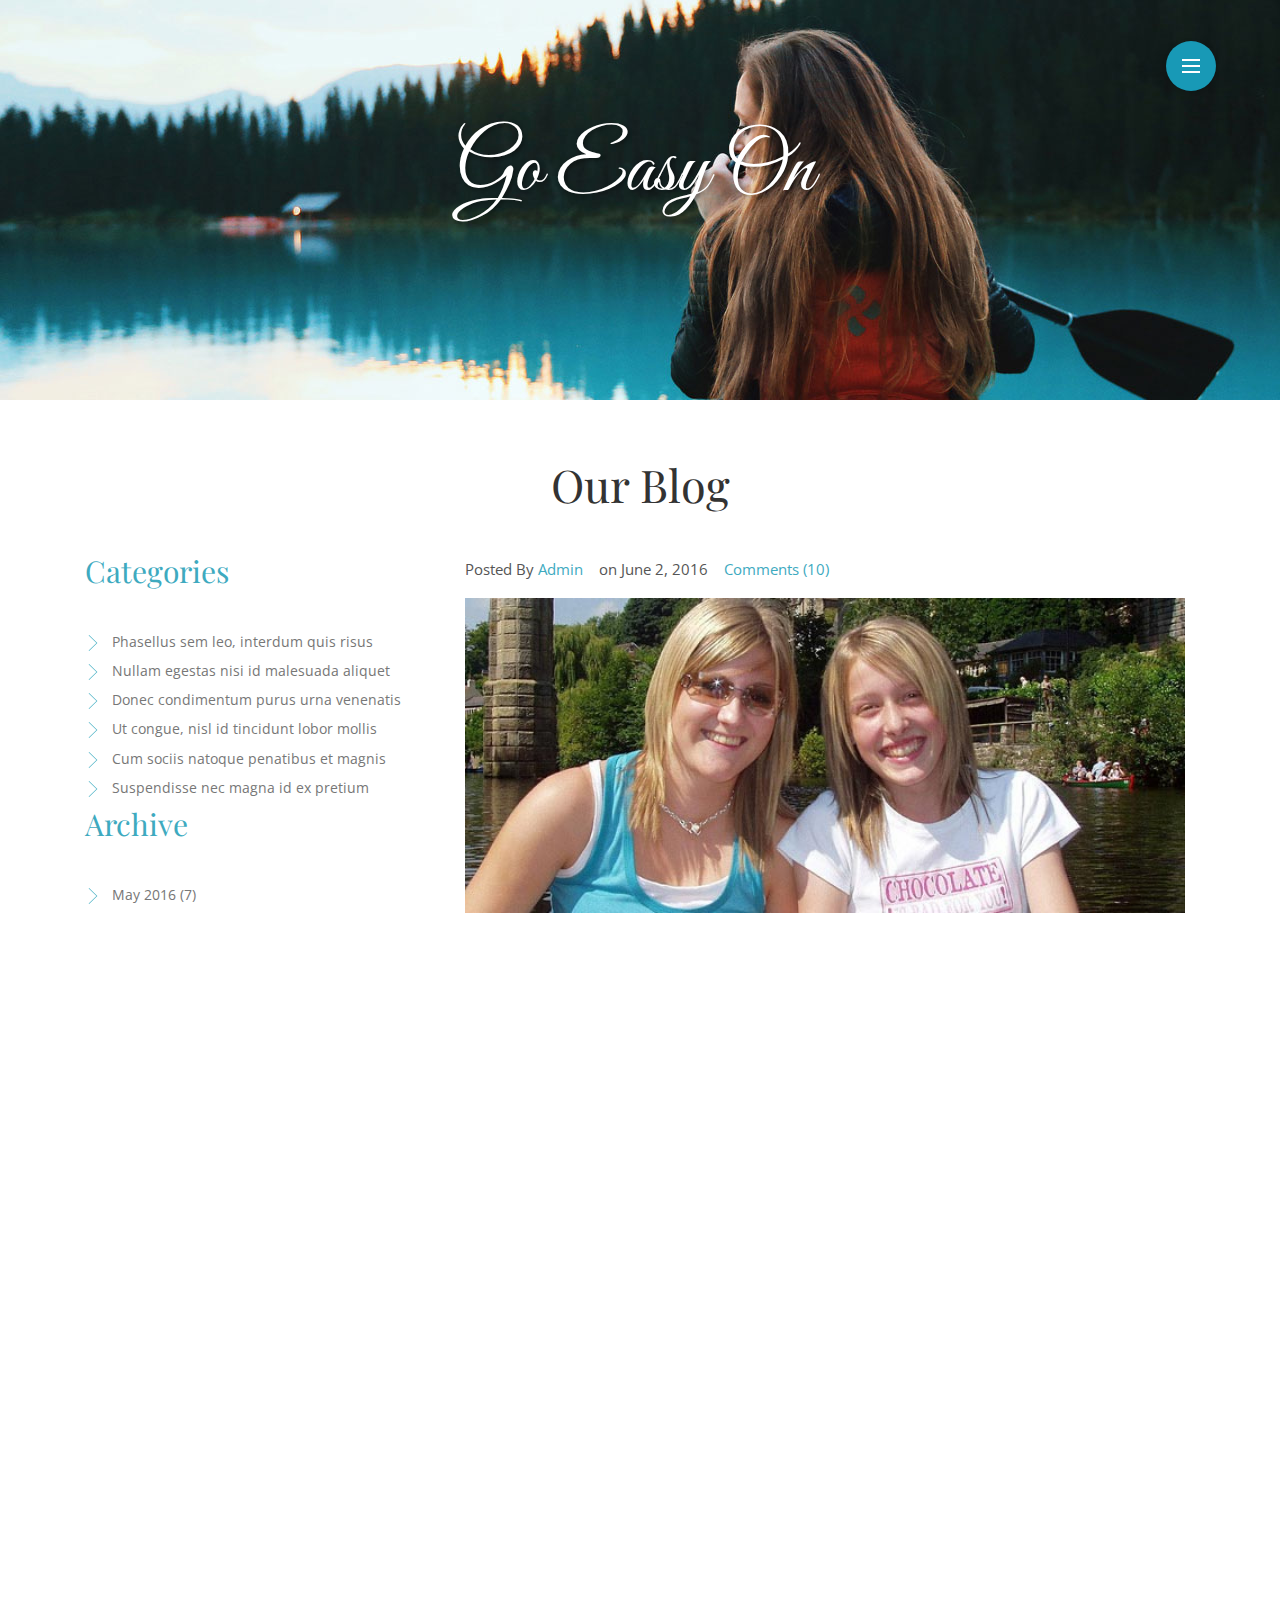
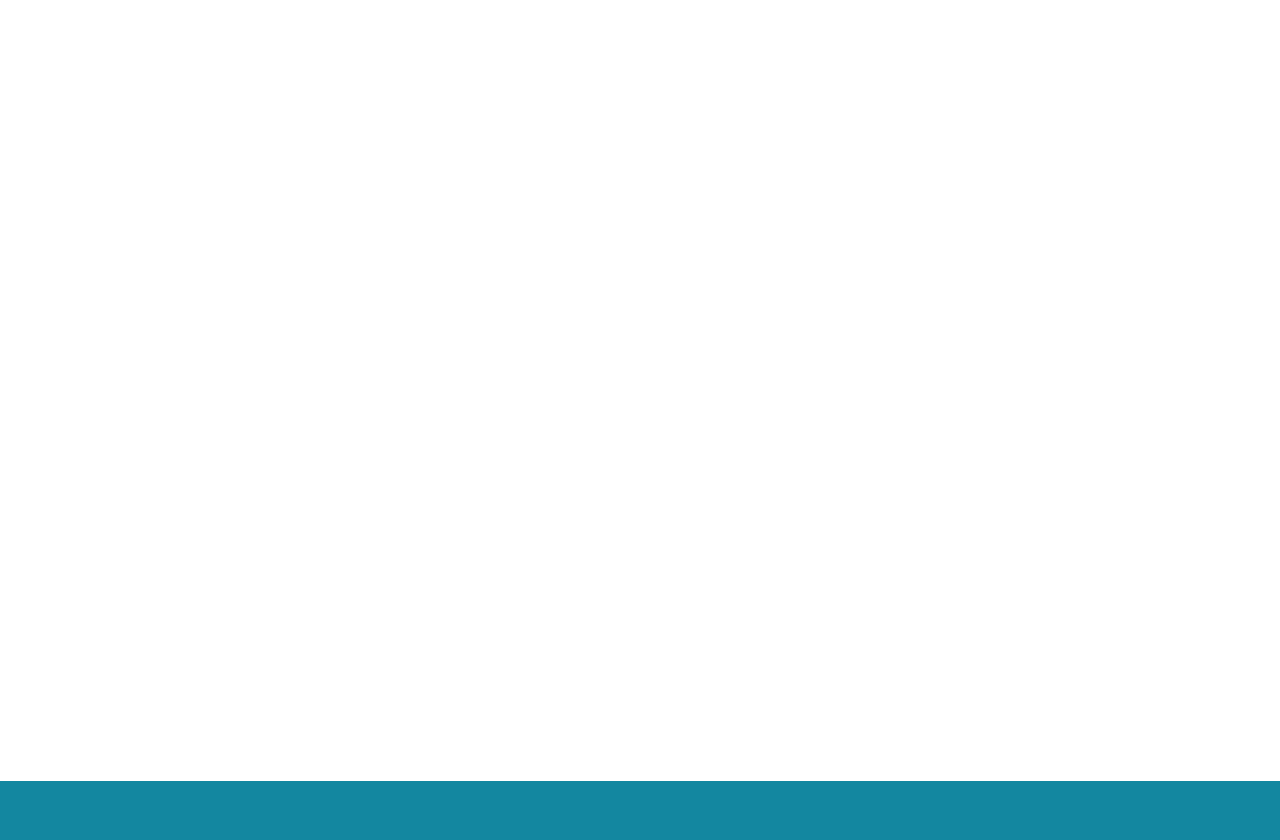
<file: blog.html>
<!--
Author: W3layouts
Author URL: http://w3layouts.com
License: Creative Commons Attribution 3.0 Unported
License URL: http://creativecommons.org/licenses/by/3.0/
-->
<!DOCTYPE HTML>
<html>
<head>
<title>Go Easy On a Travel Agency Category Flat Bootstrap Responsive Website Template | Blog :: w3layouts</title>
<meta name="viewport" content="width=device-width, initial-scale=1">
<meta http-equiv="Content-Type" content="text/html; charset=utf-8" />
<meta name="keywords" content="Go Easy On Responsive web template, Bootstrap Web Templates, Flat Web Templates, Android Compatible web template, 
Smartphone Compatible web template, free web designs for Nokia, Samsung, LG, SonyErricsson, Motorola web design" />
<script type="application/x-javascript"> addEventListener("load", function() { setTimeout(hideURLbar, 0); }, false); function hideURLbar(){ window.scrollTo(0,1); } </script>
<link href="css/bootstrap.css" rel='stylesheet' type='text/css' />
<link href='//fonts.googleapis.com/css?family=Great+Vibes' rel='stylesheet' type='text/css'>
<link href='//fonts.googleapis.com/css?family=Open+Sans:700,700italic,800,300,300italic,400italic,400,600,600italic' rel='stylesheet' type='text/css'>
<link href='//fonts.googleapis.com/css?family=Playfair+Display:400,700,400italic' rel='stylesheet' type='text/css'>
<!--Custom-Theme-files-->
	<link href="css/style.css" rel='stylesheet' type='text/css' />	
		<link href="css/component.css" rel='stylesheet' type='text/css' />	
		<link href="css/nav.css" rel='stylesheet' type='text/css' />	

	<script src="js/jquery.min.js"> </script>
<!--/script-->
<script src="js/modernizr.custom.js"> </script>
<script type="text/javascript" src="js/move-top.js"></script>
<script type="text/javascript" src="js/easing.js"></script>
<script type="text/javascript">
			jQuery(document).ready(function($) {
				$(".scroll").click(function(event){		
					event.preventDefault();
					$('html,body').animate({scrollTop:$(this.hash).offset().top},900);
				});
			});
</script>
<!-- Add fancyBox main JS and CSS files -->
		<script src="js/jquery.magnific-popup.js" type="text/javascript"></script>
		<link href="css/magnific-popup.css" rel="stylesheet" type="text/css">
		<script>
			$(document).ready(function() {
				$('.popup-with-zoom-anim').magnificPopup({
					type: 'inline',
					fixedContentPos: false,
					fixedBgPos: true,
					overflowY: 'auto',
					closeBtnInside: true,
					preloader: false,
					midClick: true,
					removalDelay: 300,
					mainClass: 'my-mfp-zoom-in'
			});
		});
		</script>
		<!---->
<!--animate-->
<link href="css/animate.css" rel="stylesheet" type="text/css" media="all">
<script src="js/wow.min.js"></script>
	<script>
		 new WOW().init();
	</script>
<!--//end-animate-->

</head>
<body>
	<div class="banner" id="home">
	<header>
	<nav class="cd-stretchy-nav">
		<a class="cd-nav-trigger" href="#0">
			<h6>Menu</h6>
			<span aria-hidden="true"></span>
		</a>

		<ul class="side_nav">
			<li><a href="index.html"><span>Home</span></a></li>
			<li><a href="typography.html"><span>Services</span></a></li>
			<li><a href="blog.html" class="active"><span>Blog</span></a></li>
			<li><a href="gallery.html"><span>Gallery</span></a></li>
			<li><a href="contact.html"><span>Contact</span></a></li>
		</ul>

		<span aria-hidden="true" class="stretchy-nav-bg"></span>
	</nav>
</header>
	<!--#carbonads-container-->
			<div class="content-part">
                    <h1 class="title wow fadeInDown animated animated" data-wow-delay=".3s"><a href="index.html">Go Easy On</a></h1>
					 <span class="wow fadeInUp animated animated" data-wow-delay=".2s">Where do you want to be?</span>
				

            </div>
 </div>	
	<!--/start-inner-content-->
	<!-- blog -->
	<div class="blog">
		<!-- container -->
		<div class="container">
			<div class="blog-info wow fadeInDown animated animated" data-wow-delay=".5s">
			   <h2 class="tittle">Our Blog</h3>
			</div>
			<div class="blog-top-grids">
				<div class="col-md-8 blog-top-left-grid">
					<div class="left-blog">
						<div class="blog-left">
							<div class="blog-left-left wow fadeInRight animated animated" data-wow-delay=".5s">
								<p>Posted By <a href="#">Admin</a> &nbsp;&nbsp; on June 2, 2016 &nbsp;&nbsp; <a href="#">Comments (10)</a></p>
								<a href="single.html"><img src="images/b1.jpg" alt="" /></a>
							</div>
							<div class="blog-left-right wow fadeInRight animated animated" data-wow-delay=".5s">
								<a href="single.html">Phasellus ultrices tellus eget ipsum ornare molestie </a>
								<p>Lorem ipsum dolor sit amet, consectetur adipiscing elit.Sed blandit massa vel mauris sollicitudin 
								dignissim. Phasellus ultrices tellus eget ipsum ornare molestie scelerisque eros dignissim. Phasellus 
								fringilla hendrerit lectus nec vehicula. ultrices tellus eget ipsum ornare consectetur adipiscing elit.Sed blandit .
								estibulum aliquam neque nibh, sed accumsan nulla ornare sit amet. 
							</p>
							</div>
							<div class="clearfix"> </div>
						</div>
						<div class="blog-left">
							<div class="blog-left-left wow fadeInRight animated animated" data-wow-delay=".5s">
								<p>Posted By <a href="#">Admin</a> &nbsp;&nbsp; on June 2, 2016 &nbsp;&nbsp; <a href="#">Comments (10)</a></p>
								<a href="single.html"><img src="images/b2.jpg" alt="" /></a>
							</div>
							<div class="blog-left-right wow fadeInRight animated animated" data-wow-delay=".5s">
								<a href="single.html">Phasellus ultrices tellus eget ipsum ornare molestie</a>
								<p>Lorem ipsum dolor sit amet, consectetur adipiscing elit.Sed blandit massa vel mauris sollicitudin 
								dignissim. Phasellus ultrices tellus eget ipsum ornare molestie scelerisque eros dignissim. Phasellus 
								fringilla hendrerit lectus nec vehicula. ultrices tellus eget ipsum ornare consectetur adipiscing elit.Sed blandit .
								estibulum aliquam neque nibh, sed accumsan nulla ornare sit amet.
								</p>
							</div>
							<div class="clearfix"> </div>
						</div>
						<div class="blog-left">
							<div class="blog-left-left wow fadeInRight animated animated" data-wow-delay=".5s">
								<p>Posted By <a href="#">Admin</a> &nbsp;&nbsp; on June 2, 2016 &nbsp;&nbsp; <a href="#">Comments (10)</a></p>
								<a href="single.html"><img src="images/b3.jpg" alt="" /></a>
							</div>
							<div class="blog-left-right wow fadeInRight animated animated" data-wow-delay=".5s">
								<a href="single.html">Phasellus ultrices tellus eget ipsum ornare molestie</a>
								<p>Lorem ipsum dolor sit amet, consectetur adipiscing elit.Sed blandit massa vel mauris sollicitudin 
								dignissim. Phasellus ultrices tellus eget ipsum ornare molestie scelerisque eros dignissim. Phasellus 
								fringilla hendrerit lectus nec vehicula. ultrices tellus eget ipsum ornare consectetur adipiscing elit.Sed blandit .
								estibulum aliquam neque nibh, sed accumsan nulla ornare sit amet. 
								</p>
							</div>
							<div class="clearfix"> </div>
						</div>
					</div>
					<nav>
						<ul class="pagination wow fadeInRight animated animated" data-wow-delay=".5s">
							<li>
								<a href="#" aria-label="Previous">
									<span aria-hidden="true">«</span>
								</a>
							</li>
							<li><a href="#">1</a></li>
							<li><a href="#">2</a></li>
							<li><a href="#">3</a></li>
							<li><a href="#">4</a></li>
							<li><a href="#">5</a></li>
							<li>
								<a href="#" aria-label="Next">
									<span aria-hidden="true">»</span>
								</a>
							</li>
						</ul>
					</nav>
				</div>
				<div class="col-md-4 blog-top-right-grid">
					<div class="Categories">
						<h3 class="wow fadeInLeft animated animated" data-wow-delay=".5s">Categories</h3>
						<ul>
							<li class="wow fadeInLeft animated animated" data-wow-delay=".5s"><a href="#">Phasellus sem leo, interdum quis risus</a></li>
							<li class="wow fadeInLeft animated animated" data-wow-delay=".5s"><a href="#">Nullam egestas nisi id malesuada aliquet </a></li>
							<li class="wow fadeInLeft animated animated" data-wow-delay=".5s"><a href="#"> Donec condimentum purus urna venenatis</a></li>
							<li class="wow fadeInLeft animated animated" data-wow-delay=".5s"><a href="#">Ut congue, nisl id tincidunt lobor mollis</a></li>
							<li class="wow fadeInLeft animated animated" data-wow-delay=".5s"><a href="#">Cum sociis natoque penatibus et magnis</a></li>
							<li class="wow fadeInLeft animated animated" data-wow-delay=".5s"><a href="#">Suspendisse nec magna id ex pretium</a></li>
						</ul>
					</div>
					<div class="Categories">
						<h3 class="wow fadeInLeft animated animated" data-wow-delay=".5s">Archive</h3>
						<ul class="marked-list offs1">
							<li class="wow fadeInLeft animated animated" data-wow-delay=".5s"><a href="#">May 2016 (7)</a></li>
							<li class="wow fadeInLeft animated animated" data-wow-delay=".5s"><a href="#">April 2016 (11)</a></li>
							<li class="wow fadeInLeft animated animated" data-wow-delay=".5s"><a href="#">March 2016 (12)</a></li>
							<li class="wow fadeInLeft animated animated" data-wow-delay=".5s"><a href="#">February 2016 (14)</a> </li>
							<li class="wow fadeInLeft animated animated" data-wow-delay=".5s"><a href="#">January 2016 (10)</a></li>    
							<li class="wow fadeInLeft animated animated" data-wow-delay=".5s"><a href="#">December 2014 (12)</a></li>
							<li class="wow fadeInLeft animated animated" data-wow-delay=".5s"><a href="#">November 2014 (8)</a></li>
							<li class="wow fadeInLeft animated animated" data-wow-delay=".5s"><a href="#">October 2014 (7)</a> </li>
							<li class="wow fadeInLeft animated animated" data-wow-delay=".5s"><a href="#">September 2014 (8)</a></li>
							<li class="wow fadeInLeft animated animated" data-wow-delay=".5s"><a href="#">August 2014 (6)</a></li>                          
						</ul>
					</div>
					<div class="comments">
						<h3 class="wow fadeInLeft animated animated" data-wow-delay=".5s">Recent Comments</h3>
						<div class="comments-text wow fadeInLeft animated animated" data-wow-delay=".5s">
							<div class="col-md-3 comments-left">
								<img src="images/t1.jpg" alt="" />
							</div>
							<div class="col-md-9 comments-right">
								<h5>Admin</h5>
								<a href="#">Phasellus sem leointerdum risus</a> 
								<p>March 16,2014 6:09:pm</p>
							</div>
							<div class="clearfix"> </div>
						</div>
						<div class="comments-text wow fadeInLeft animated animated" data-wow-delay=".5s">
							<div class="col-md-3 comments-left">
								<img src="images/t2.jpg" alt="" />
							</div>
							<div class="col-md-9 comments-right">
								<h5>Admin</h5>
								<a href="#">Phasellus sem leointerdum risus</a> 
								<p>March 16,2014 6:09:pm</p>
							</div>
							<div class="clearfix"> </div>
						</div>
						<div class="comments-text wow fadeInLeft animated animated" data-wow-delay=".5s">
							<div class="col-md-3 comments-left">
								<img src="images/t3.jpg" alt="" />
							</div>
							<div class="col-md-9 comments-right">
								<h5>Admin</h5>
								<a href="#">Phasellus sem leointerdum risus</a> 
								<p>March 16,2014 6:09:pm</p>
							</div>
							<div class="clearfix"> </div>
						</div>
					</div>
				</div>
				<div class="clearfix"> </div>
			</div>
		</div>
		<!-- //container -->
	</div>
	<!-- //blog -->
<!--//end-inner-content-->
<div class="map-bottom">
					<div class="col-md-4 adrs-left wow fadeInUp animated animated" data-wow-delay=".5s">
						<span class="glyphicon glyphicon-map-marker" aria-hidden="true"></span>
						<p>San Francisco, CA 94107.</p>
					</div>
					<div class="col-md-4 adrs-left adrs-middle wow fadeInUp animated animated" data-wow-delay=".5s">
						<span class="glyphicon glyphicon-earphone" aria-hidden="true"></span>
						<p>+655 8654 7799 , +055 726 3845</p>
					</div>
					<div class="col-md-4 adrs-left adrs-right wow fadeInUp animated animated" data-wow-delay=".5s">
						<span class="glyphicon glyphicon-envelope" aria-hidden="true"></span>
						<p><a href="mailto:example@email.com">mail@example.com</a></p>
					</div>
					<div class="clearfix"></div>
				</div>
	 <!--copy-right-->
		<div class="copy">
		    <p class="wow fadeInUp animated animated" data-wow-delay=".5s">&copy; 2016 Go Easy On . All Rights Reserved | Design by <a href="http://w3layouts.com/">W3layouts</a> </p>
		</div>
	 <!--//copy-right-->
		<!--//footer-->
			<!--start-smooth-scrolling-->
						<script type="text/javascript">
									$(document).ready(function() {
										/*
										var defaults = {
								  			containerID: 'toTop', // fading element id
											containerHoverID: 'toTopHover', // fading element hover id
											scrollSpeed:1000,
											easingType: 'linear' 
								 		};
										*/
										
										$().UItoTop({ easingType: 'easeOutQuart' });
										
									});
								</script>
		<a href="#home" id="toTop" class="scroll" style="display: block;"> <span id="toTopHover" style="opacity: 1;"> </span></a>
		<script src="js/rAF.js"></script>
        <script src="js/demo-2.js"></script>
		<script src="js/main.js"></script> <!-- Resource jQuery -->
		<script>
			(function(i,s,o,g,r,a,m){i['GoogleAnalyticsObject']=r;i[r]=i[r]||function(){
			(i[r].q=i[r].q||[]).push(arguments)},i[r].l=1*new Date();a=s.createElement(o),
			m=s.getElementsByTagName(o)[0];a.async=1;a.src=g;m.parentNode.insertBefore(a,m)
			})(window,document,'script','//www.google-analytics.com/analytics.js','ga');

			ga('create', 'UA-48014931-1', 'codyhouse.co');
			ga('send', 'pageview');

			jQuery(document).ready(function($){
				$('.close-carbon-adv').on('click', function(event){
					event.preventDefault();
					$('#carbonads-container').hide();
				});
				var domain = 'http://codyhouse.co/demo/stretchy-navigation/';
				$('.cd-demo-settings').on('change', function(){
					var animation = $('#selectAnimation').find("option:selected").val(),
						newFile = animation+'.html';
					window.location.href = domain+newFile;
				});
			});
		</script>
		<!-- gallery Modals -->

<!-- for bootstrap working -->
		<script src="js/bootstrap.js"></script>
<!-- //for bootstrap working -->


</body>
</html>
</file>
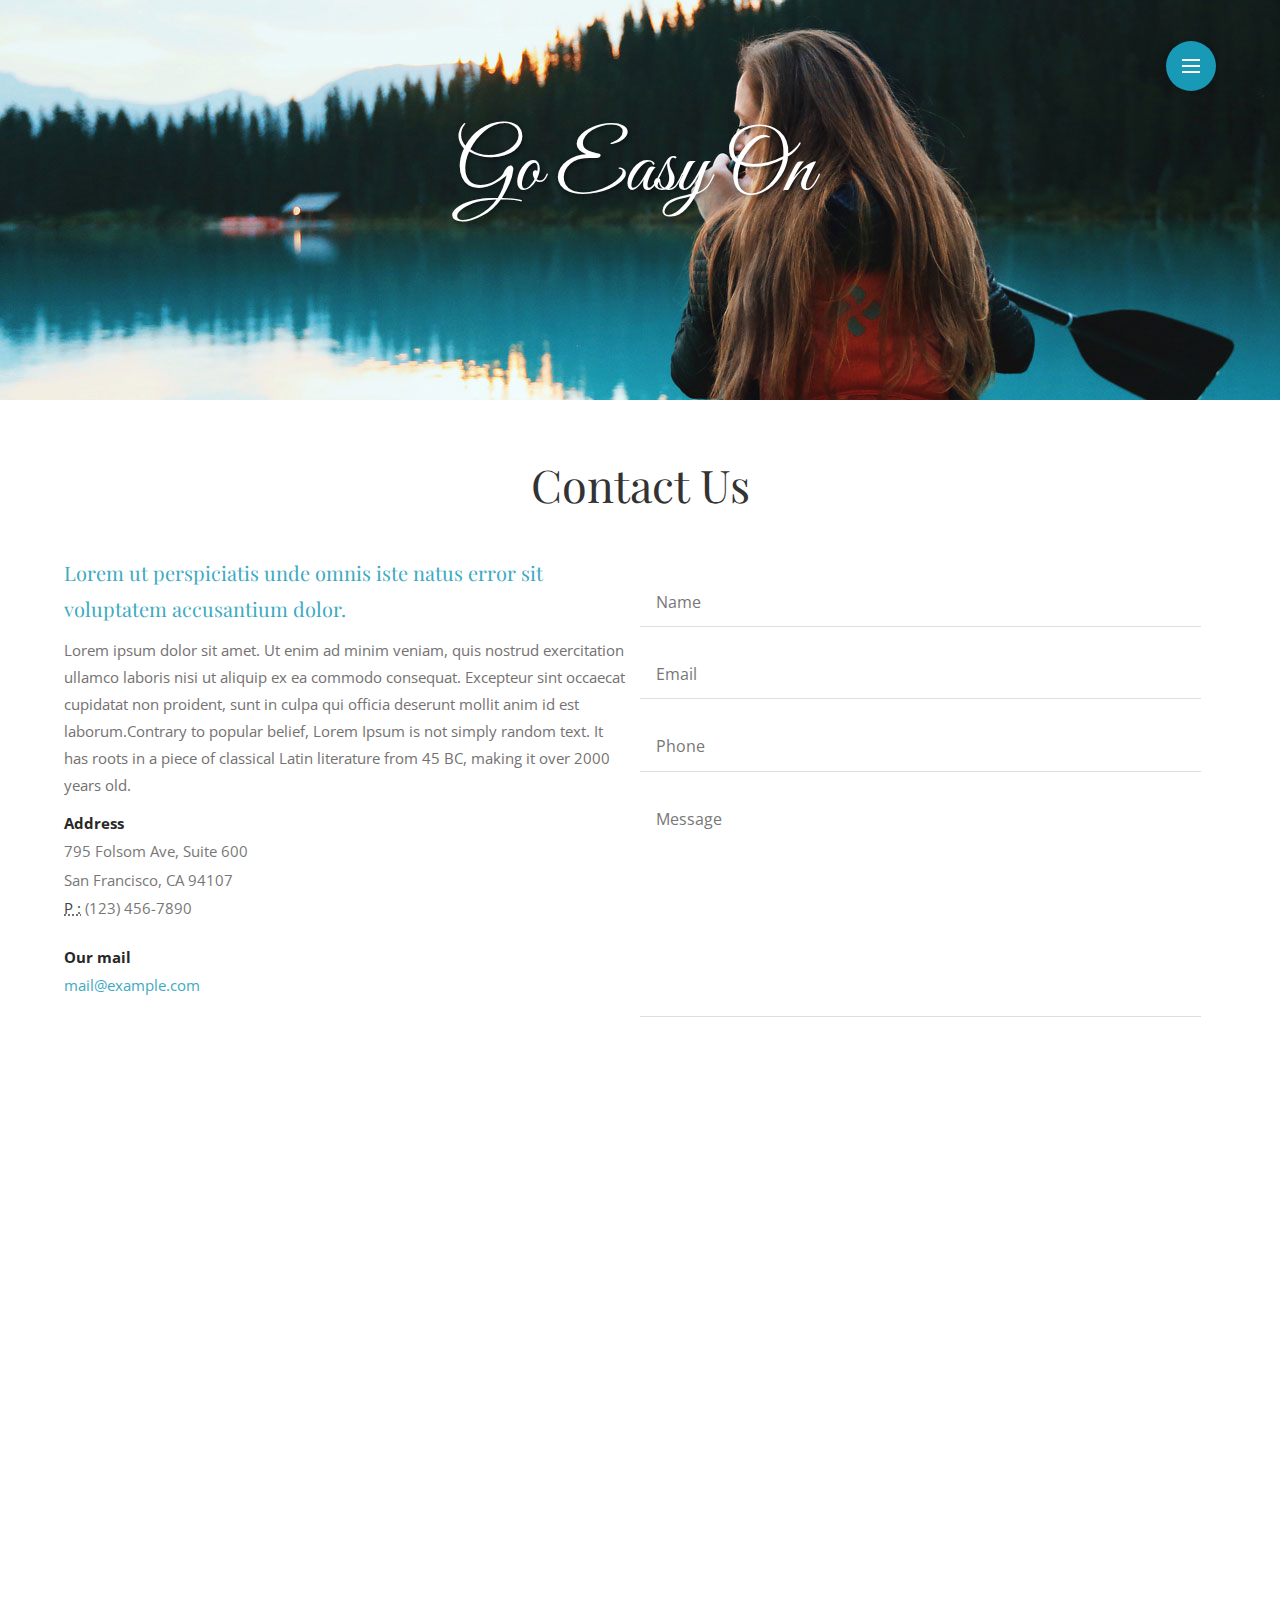
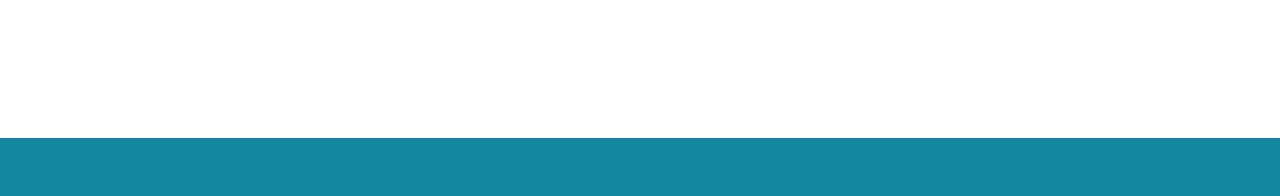
<file: contact.html>
<!--
Author: W3layouts
Author URL: http://w3layouts.com
License: Creative Commons Attribution 3.0 Unported
License URL: http://creativecommons.org/licenses/by/3.0/
-->
<!DOCTYPE HTML>
<html>
<head>
<title>Go Easy On a Travel Agency Category Flat Bootstrap Responsive Website Template | Contact :: w3layouts</title>
<meta name="viewport" content="width=device-width, initial-scale=1">
<meta http-equiv="Content-Type" content="text/html; charset=utf-8" />
<meta name="keywords" content="Go Easy On Responsive web template, Bootstrap Web Templates, Flat Web Templates, Android Compatible web template, 
Smartphone Compatible web template, free web designs for Nokia, Samsung, LG, SonyErricsson, Motorola web design" />
<script type="application/x-javascript"> addEventListener("load", function() { setTimeout(hideURLbar, 0); }, false); function hideURLbar(){ window.scrollTo(0,1); } </script>
<link href="css/bootstrap.css" rel='stylesheet' type='text/css' />
<link href='//fonts.googleapis.com/css?family=Great+Vibes' rel='stylesheet' type='text/css'>
<link href='//fonts.googleapis.com/css?family=Open+Sans:700,700italic,800,300,300italic,400italic,400,600,600italic' rel='stylesheet' type='text/css'>
<link href='//fonts.googleapis.com/css?family=Playfair+Display:400,700,400italic' rel='stylesheet' type='text/css'>
<!--Custom-Theme-files-->
	<link href="css/style.css" rel='stylesheet' type='text/css' />	
		<link href="css/component.css" rel='stylesheet' type='text/css' />	
		<link href="css/nav.css" rel='stylesheet' type='text/css' />	

	<script src="js/jquery.min.js"> </script>
<!--/script-->
<script src="js/modernizr.custom.js"> </script>
<script type="text/javascript" src="js/move-top.js"></script>
<script type="text/javascript" src="js/easing.js"></script>
<script type="text/javascript">
			jQuery(document).ready(function($) {
				$(".scroll").click(function(event){		
					event.preventDefault();
					$('html,body').animate({scrollTop:$(this.hash).offset().top},900);
				});
			});
</script>

<!--animate-->
<link href="css/animate.css" rel="stylesheet" type="text/css" media="all">
<script src="js/wow.min.js"></script>
	<script>
		 new WOW().init();
	</script>
<!--//end-animate-->

</head>
<body>
	<div class="banner" id="home">
	<header>
	<nav class="cd-stretchy-nav">
		<a class="cd-nav-trigger" href="#0">
			<h6>Menu</h6>
			<span aria-hidden="true"></span>
		</a>

		<ul class="side_nav">
			<li><a href="index.html"><span>Home</span></a></li>
			<li><a href="typography.html"><span>Services</span></a></li>
			<li><a href="blog.html"><span>Blog</span></a></li>
			<li><a href="gallery.html"><span>Gallery</span></a></li>
			<li><a href="contact.html" class="active"><span>Contact</span></a></li>
		</ul>

		<span aria-hidden="true" class="stretchy-nav-bg"></span>
	</nav>
</header>
	<!--#carbonads-container-->
			<div class="content-part">
                    <h1 class="title wow fadeInDown animated animated" data-wow-delay=".3s"><a href="index.html">Go Easy On</a></h1>
					 <span class="wow fadeInUp animated animated" data-wow-delay=".2s">Where do you want to be?</span>
				

            </div>
 </div>	
	<!--/start-inner-content-->
		 <!--/contact-->
	 <div class="section-contact" id="contact">
	    <div class="wrap">
           <div class="contact-main">
				 <h2 class="tittle wow fadeInUp animated animated" data-wow-delay=".5s">Contact Us</h2>
					<div class="col-md-6 contact-in wow slideInUp animated animated" data-wow-delay=".5s">
						<h5>Lorem ut perspiciatis unde omnis iste natus error sit voluptatem accusantium dolor.</h5>
						<p class="para1">Lorem ipsum dolor sit amet. Ut enim ad minim veniam, quis nostrud exercitation ullamco laboris nisi ut aliquip ex ea commodo consequat. Excepteur sint occaecat cupidatat non proident, sunt in culpa qui officia deserunt mollit anim id est laborum.Contrary to popular belief, Lorem Ipsum is not simply random text. It has roots in a piece of classical Latin literature from 45 BC, making it over 2000 years old.  </p>
						<div class="more-address wow slideInUp animated animated" data-wow-delay=".5s""> 
								<address>
								  <strong class="one">Address</strong><br>
								  795 Folsom Ave, Suite 600<br>
								  San Francisco, CA 94107<br>
								  <abbr title="Phone">P :</abbr> (123) 456-7890
								</address>
								<address>
								  <strong class="one">Our mail</strong><br>
								  <a href="mailto:info@example.com">mail@example.com</a>
							   </address>
						  </div>
					</div>
					   <div class="col-md-6 contact-grid">
						    <form>
									<div class="styled-input wow slideInUp animated animated" data-wow-delay=".5s">
									  <input type="text" required />
									  <label>Name</label>
									  <span></span> </div>
									<div class="styled-input wow slideInUp animated animated" data-wow-delay=".5s">
									  <input type="email" required />
									  <label>Email</label>
									  <span></span> </div>
									<div class="styled-input wow slideInUp animated animated" data-wow-delay=".5s">
									  <input type="tel" required />
									  <label>Phone</label>
									  <span></span> </div>
									<div class="styled-input wide wow slideInUp animated animated" data-wow-delay=".5s">
									  <textarea required></textarea>
									  <label>Message</label>
									  <span></span> </div>
										<div class="send wow shake animated animated" data-wow-delay=".5s">
											<input type="submit" value="Send" >
										</div>
						     </form>
					   </div>
						<div class="clearfix"> </div>
			      </div>
			 </div>				  	<!--map-->
		 </div>
					<div class="map">
					   <h3 class="tittle wow fadeInUp animated animated" data-wow-delay=".5s">Find Us</h3>
						<iframe src="https://www.google.com/maps/embed?pb=!1m18!1m12!1m3!1d1675115.8258740564!2d-98.4671417929578!3d34.91371150021706!2m3!1f0!2f0!3f0!3m2!1i1024!2i768!4f13.1!3m3!1m2!1s0x54eab584e432360b%3A0x1c3bb99243deb742!2sUnited+States!5e0!3m2!1sen!2sin!4v1434956093308"></iframe>
					</div>
					<div class="map-bottom">
					<div class="col-md-4 adrs-left wow fadeInUp animated animated" data-wow-delay=".5s">
						<span class="glyphicon glyphicon-map-marker" aria-hidden="true"></span>
						<p>San Francisco, CA 94107.</p>
					</div>
					<div class="col-md-4 adrs-left adrs-middle wow fadeInUp animated animated" data-wow-delay=".5s">
						<span class="glyphicon glyphicon-earphone" aria-hidden="true"></span>
						<p>+655 8654 7799 , +055 726 3845</p>
					</div>
					<div class="col-md-4 adrs-left adrs-right wow fadeInUp animated animated" data-wow-delay=".5s">
						<span class="glyphicon glyphicon-envelope" aria-hidden="true"></span>
						<p><a href="mailto:example@email.com">mail@example.com</a></p>
					</div>
					<div class="clearfix"></div>
				</div>
			<!--//map-->
		<!--//contact-->


<!--//end-inner-content-->
	 <!--copy-right-->
		<div class="copy">
		    <p class="wow fadeInUp animated animated" data-wow-delay=".5s">&copy; 2016 Go Easy On . All Rights Reserved | Design by <a href="http://w3layouts.com/">W3layouts</a> </p>
		</div>
	 <!--//copy-right-->
		<!--//footer-->
			<!--start-smooth-scrolling-->
						<script type="text/javascript">
									$(document).ready(function() {
										/*
										var defaults = {
								  			containerID: 'toTop', // fading element id
											containerHoverID: 'toTopHover', // fading element hover id
											scrollSpeed:1000,
											easingType: 'linear' 
								 		};
										*/
										
										$().UItoTop({ easingType: 'easeOutQuart' });
										
									});
								</script>
		<a href="#home" id="toTop" class="scroll" style="display: block;"> <span id="toTopHover" style="opacity: 1;"> </span></a>
		<script src="js/rAF.js"></script>
        <script src="js/demo-2.js"></script>
		<script src="js/main.js"></script> <!-- Resource jQuery -->
		<script>
			(function(i,s,o,g,r,a,m){i['GoogleAnalyticsObject']=r;i[r]=i[r]||function(){
			(i[r].q=i[r].q||[]).push(arguments)},i[r].l=1*new Date();a=s.createElement(o),
			m=s.getElementsByTagName(o)[0];a.async=1;a.src=g;m.parentNode.insertBefore(a,m)
			})(window,document,'script','//www.google-analytics.com/analytics.js','ga');

			ga('create', 'UA-48014931-1', 'codyhouse.co');
			ga('send', 'pageview');

			jQuery(document).ready(function($){
				$('.close-carbon-adv').on('click', function(event){
					event.preventDefault();
					$('#carbonads-container').hide();
				});
				var domain = 'http://codyhouse.co/demo/stretchy-navigation/';
				$('.cd-demo-settings').on('change', function(){
					var animation = $('#selectAnimation').find("option:selected").val(),
						newFile = animation+'.html';
					window.location.href = domain+newFile;
				});
			});
		</script>
		<!-- gallery Modals -->

<!-- for bootstrap working -->
		<script src="js/bootstrap.js"></script>
<!-- //for bootstrap working -->


</body>
</html>
</file>
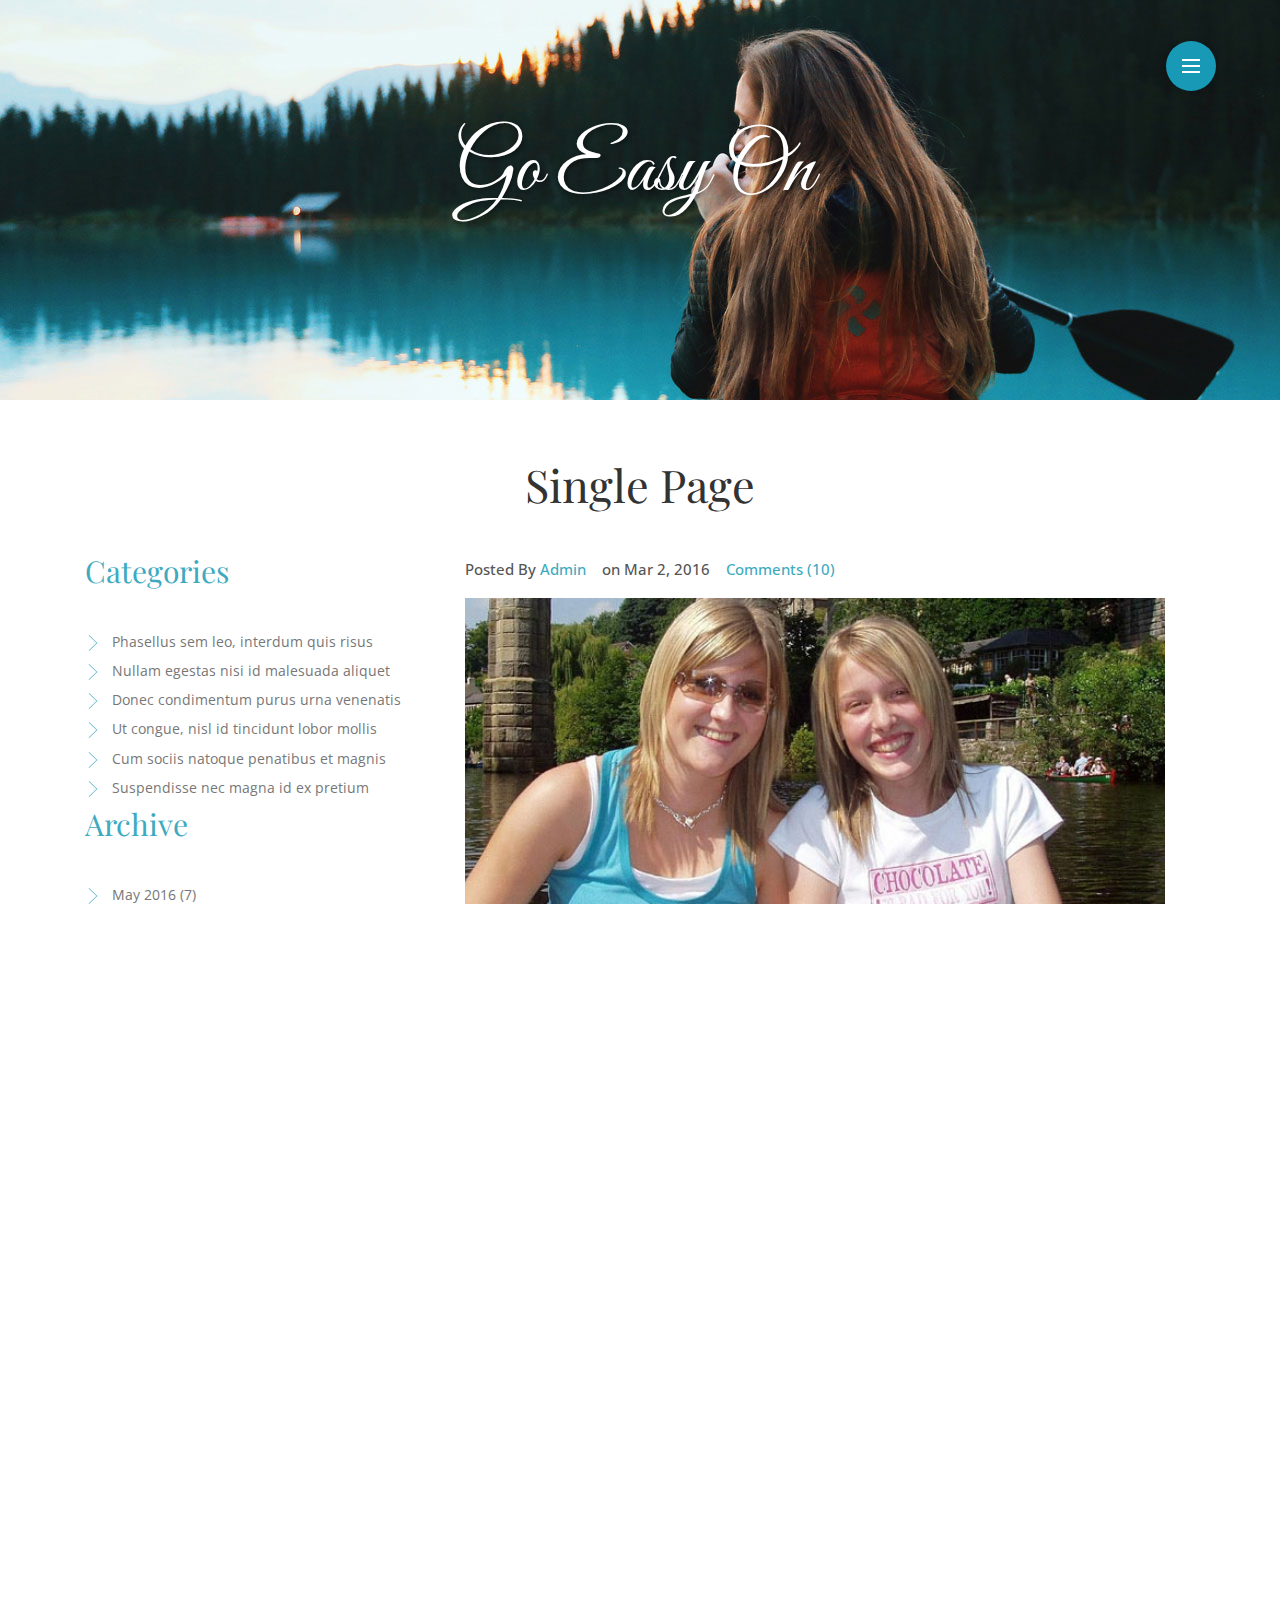
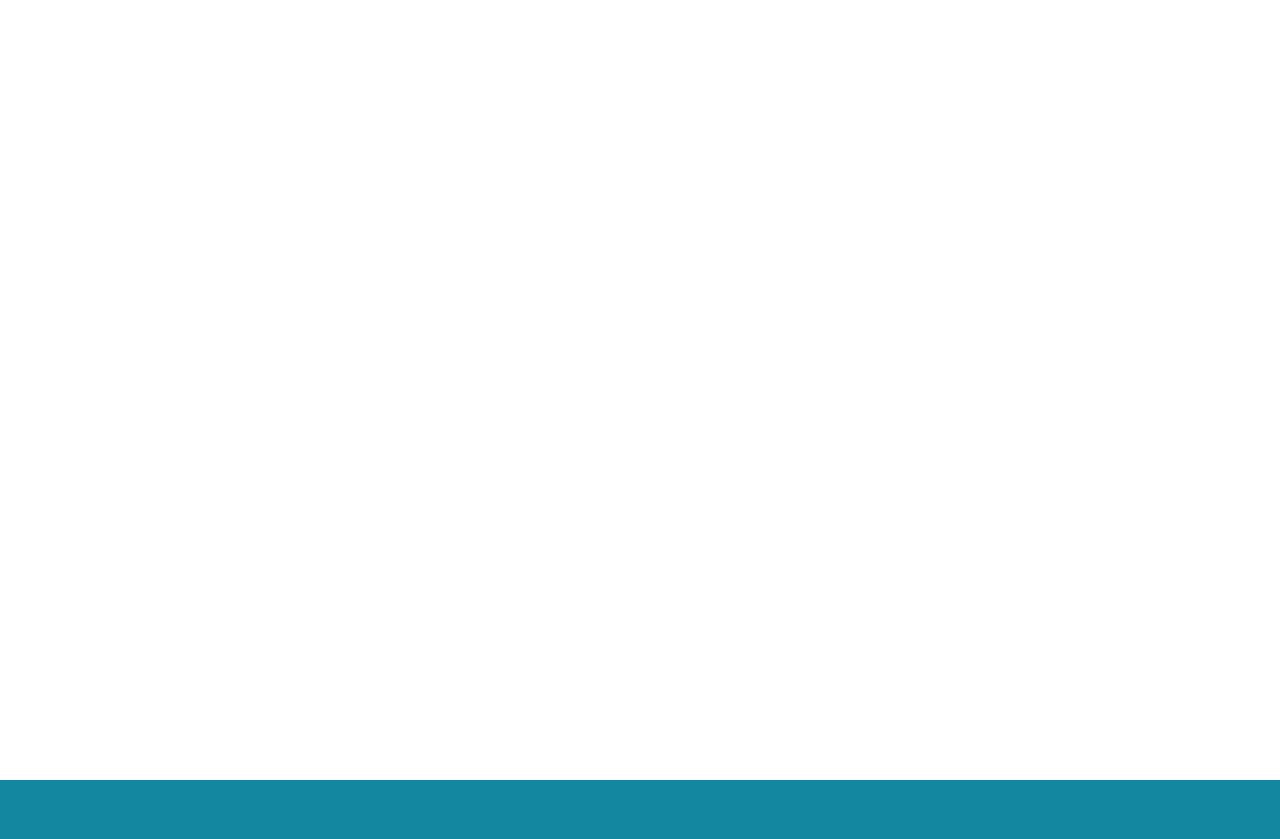
<file: single.html>
<!--
Author: W3layouts
Author URL: http://w3layouts.com
License: Creative Commons Attribution 3.0 Unported
License URL: http://creativecommons.org/licenses/by/3.0/
-->
<!DOCTYPE HTML>
<html>
<head>
<title>Go Easy On a Travel Agency Category Flat Bootstrap Responsive Website Template | Single :: w3layouts</title>
<meta name="viewport" content="width=device-width, initial-scale=1">
<meta http-equiv="Content-Type" content="text/html; charset=utf-8" />
<meta name="keywords" content="Go Easy On Responsive web template, Bootstrap Web Templates, Flat Web Templates, Android Compatible web template, 
Smartphone Compatible web template, free web designs for Nokia, Samsung, LG, SonyErricsson, Motorola web design" />
<script type="application/x-javascript"> addEventListener("load", function() { setTimeout(hideURLbar, 0); }, false); function hideURLbar(){ window.scrollTo(0,1); } </script>
<link href="css/bootstrap.css" rel='stylesheet' type='text/css' />
<link href='//fonts.googleapis.com/css?family=Great+Vibes' rel='stylesheet' type='text/css'>
<link href='//fonts.googleapis.com/css?family=Open+Sans:700,700italic,800,300,300italic,400italic,400,600,600italic' rel='stylesheet' type='text/css'>
<link href='//fonts.googleapis.com/css?family=Playfair+Display:400,700,400italic' rel='stylesheet' type='text/css'>
<!--Custom-Theme-files-->
	<link href="css/style.css" rel='stylesheet' type='text/css' />	
		<link href="css/component.css" rel='stylesheet' type='text/css' />	
		<link href="css/nav.css" rel='stylesheet' type='text/css' />	

	<script src="js/jquery.min.js"> </script>
<!--/script-->
<script src="js/modernizr.custom.js"> </script>
<script type="text/javascript" src="js/move-top.js"></script>
<script type="text/javascript" src="js/easing.js"></script>
<script type="text/javascript">
			jQuery(document).ready(function($) {
				$(".scroll").click(function(event){		
					event.preventDefault();
					$('html,body').animate({scrollTop:$(this.hash).offset().top},900);
				});
			});
</script>
<!-- Add fancyBox main JS and CSS files -->
		<script src="js/jquery.magnific-popup.js" type="text/javascript"></script>
		<link href="css/magnific-popup.css" rel="stylesheet" type="text/css">
		<script>
			$(document).ready(function() {
				$('.popup-with-zoom-anim').magnificPopup({
					type: 'inline',
					fixedContentPos: false,
					fixedBgPos: true,
					overflowY: 'auto',
					closeBtnInside: true,
					preloader: false,
					midClick: true,
					removalDelay: 300,
					mainClass: 'my-mfp-zoom-in'
			});
		});
		</script>
		<!---->
<!--animate-->
<link href="css/animate.css" rel="stylesheet" type="text/css" media="all">
<script src="js/wow.min.js"></script>
	<script>
		 new WOW().init();
	</script>
<!--//end-animate-->

</head>
<body>
	<div class="banner" id="home">
	<header>
	<nav class="cd-stretchy-nav">
		<a class="cd-nav-trigger" href="#0">
			<h6>Menu</h6>
			<span aria-hidden="true"></span>
		</a>

		<ul class="side_nav">
			<li><a href="index.html"><span>Home</span></a></li>
			<li><a href="typography.html"><span>Services</span></a></li>
			<li><a href="blog.html" class="active"><span>Blog</span></a></li>
			<li><a href="gallery.html"><span>Gallery</span></a></li>
			<li><a href="contact.html"><span>Contact</span></a></li>
		</ul>

		<span aria-hidden="true" class="stretchy-nav-bg"></span>
	</nav>
</header>
	<!--#carbonads-container-->
			<div class="content-part">
                    <h1 class="title wow fadeInDown animated animated" data-wow-delay=".3s"><a href="index.html">Go Easy On</a></h1>
					 <span class="wow fadeInUp animated animated" data-wow-delay=".2s">Where do you want to be?</span>
				

            </div>
 </div>	
	<!--/start-inner-content-->
	<!-- blog -->
	<div class="blog">
			<!-- container -->
			<div class="container">
			  <h2 class="tittle">Single Page</h3>
				<div class="col-md-8 blog-top-left-grid">
					<div class="left-blog left-single">
						<div class="blog-left">
							<div class="single-left-left wow fadeInRight animated animated" data-wow-delay=".5s">
								<p>Posted By <a href="#">Admin</a> &nbsp;&nbsp; on Mar 2, 2016 &nbsp;&nbsp; <a href="#">Comments (10)</a></p>
								<img src="images/b1.jpg" alt="" />
							</div>
							<div class="blog-left-bottom wow fadeInRight animated animated" data-wow-delay=".5s">
								<p>Lorem ipsum dolor sit amet, consectetur adipiscing elit.Sed blandit massa vel mauris sollicitudin 
									dignissim. Phasellus ultrices tellus eget ipsum ornare molestie scelerisque eros dignissim. Phasellus 
									fringilla hendrerit lectus nec vehicula. ultrices tellus eget ipsum ornare consectetur adipiscing elit.Sed blandit .
								</p>
							</div>
							<div class="blog-left-bottom left-bottom wow fadeInRight animated animated" data-wow-delay=".5s">
								<p>Lorem ipsum dolor sit amet, consectetur adipiscing elit.Sed blandit massa vel mauris sollicitudin 
									dignissim. Phasellus ultrices tellus eget ipsum ornare molestie scelerisque eros dignissim. Phasellus 
									fringilla hendrerit lectus nec vehicula. ultrices tellus eget ipsum ornare consectetur adipiscing elit.Sed blandit .
								</p>
							</div>
							<div class="blog-left-bottom left-bottom wow fadeInRight animated animated" data-wow-delay=".5s">
								<p>Lorem ipsum dolor sit amet, consectetur adipiscing elit.Sed blandit massa vel mauris sollicitudin 
									dignissim. Phasellus ultrices tellus eget ipsum ornare molestie scelerisque eros dignissim. Phasellus 
									fringilla hendrerit lectus nec vehicula. ultrices tellus eget ipsum ornare consectetur adipiscing elit.Sed blandit .
								</p>
							</div>
						</div>
						<div class="response">
							<h3 class="wow fadeInRight animated animated" data-wow-delay=".5s">Responses</h3>
							<div class="media response-info">
								<div class="media-left response-text-left wow fadeInRight animated animated" data-wow-delay=".5s">
									<a href="#">
										<img class="media-object" src="images/t1.jpg" alt="">
									</a>
									<h5><a href="#">Admin</a></h5>
								</div>
								<div class="media-body response-text-right">
									<p class="wow fadeInRight animated animated" data-wow-delay=".5s">Lorem ipsum dolor sit amet, consectetur adipisicing elit,There are many variations of passages of Lorem Ipsum available, 
										sed do eiusmod tempor incididunt ut labore et dolore magna aliqua.</p>
									<ul class="wow fadeInRight animated animated" data-wow-delay=".5s">
										<li>Mar 24,2016</li>
										<li><a href="single.html">Reply</a></li>
									</ul>
									<div class="media response-info">
										<div class="media-left response-text-left wow fadeInRight animated animated" data-wow-delay=".5s">
											<a href="#">
												<img class="media-object" src="images/t2.jpg" alt="">
											</a>
											<h5><a href="#">Admin</a></h5>
										</div>
										<div class="media-body response-text-right wow fadeInRight animated animated" data-wow-delay=".5s">
											<p>Lorem ipsum dolor sit amet, consectetur adipisicing elit,There are many variations of passages of Lorem Ipsum available, 
												sed do eiusmod tempor incididunt ut labore et dolore magna aliqua.</p>
											<ul>
												<li>Mar 28,2016</li>
												<li><a href="single.html">Reply</a></li>
											</ul>		
										</div>
										<div class="clearfix"> </div>
									</div>
								</div>
								<div class="clearfix"> </div>
							</div>
							<div class="media response-info">
								<div class="media-left response-text-left wow fadeInRight animated animated" data-wow-delay=".5s">
									<a href="#">
										<img class="media-object" src="images/t3.jpg" alt="">
									</a>
									<h5><a href="#">Admin</a></h5>
								</div>
								<div class="media-body response-text-right wow fadeInRight animated animated" data-wow-delay=".5s">
									<p>Lorem ipsum dolor sit amet, consectetur adipisicing elit,There are many variations of passages of Lorem Ipsum available, 
										sed do eiusmod tempor incididunt ut labore et dolore magna aliqua.</p>
									<ul>
										<li>Mar 21,2016</li>
										<li><a href="single.html">Reply</a></li>
									</ul>		
								</div>
								<div class="clearfix"> </div>
							</div>
						</div>
						<div class="opinion">
							<h3 class="wow fadeInRight animated animated" data-wow-delay=".5s">Leave your comment</h3>
							<form class="wow fadeInRight animated animated" data-wow-delay=".5s">
								<input type="text" placeholder="Name" required="">
								<input type="text" placeholder="Email" required="">
								<textarea placeholder="Message" required=""></textarea>
								<input type="submit" value="SEND">
							</form>
						</div>
					</div>
				</div>
				<div class="col-md-4 blog-top-right-grid">
					<div class="Categories">
						<h3 class="wow fadeInLeft animated animated" data-wow-delay=".5s">Categories</h3>
						<ul>
							<li class="wow fadeInLeft animated animated" data-wow-delay=".5s"><a href="#">Phasellus sem leo, interdum quis risus</a></li>
							<li class="wow fadeInLeft animated animated" data-wow-delay=".5s"><a href="#">Nullam egestas nisi id malesuada aliquet </a></li>
							<li class="wow fadeInLeft animated animated" data-wow-delay=".5s"><a href="#"> Donec condimentum purus urna venenatis</a></li>
							<li class="wow fadeInLeft animated animated" data-wow-delay=".5s"><a href="#">Ut congue, nisl id tincidunt lobor mollis</a></li>
							<li class="wow fadeInLeft animated animated" data-wow-delay=".5s"><a href="#">Cum sociis natoque penatibus et magnis</a></li>
							<li class="wow fadeInLeft animated animated" data-wow-delay=".5s"><a href="#">Suspendisse nec magna id ex pretium</a></li>
						</ul>
					</div>
					<div class="Categories">
						<h3 class="wow fadeInLeft animated animated" data-wow-delay=".5s">Archive</h3>
						<ul class="marked-list offs1">
							<li class="wow fadeInLeft animated animated" data-wow-delay=".5s"><a href="#">May 2016 (7)</a></li>
							<li class="wow fadeInLeft animated animated" data-wow-delay=".5s"><a href="#">April 2016 (11)</a></li>
							<li class="wow fadeInLeft animated animated" data-wow-delay=".5s"><a href="#">March 2016 (12)</a></li>
							<li class="wow fadeInLeft animated animated" data-wow-delay=".5s"><a href="#">Marruary 2016 (14)</a> </li>
							<li class="wow fadeInLeft animated animated" data-wow-delay=".5s"><a href="#">January 2016 (10)</a></li>    
							<li class="wow fadeInLeft animated animated" data-wow-delay=".5s"><a href="#">December2016 (12)</a></li>
							<li class="wow fadeInLeft animated animated" data-wow-delay=".5s"><a href="#">November2016 (8)</a></li>
							<li class="wow fadeInLeft animated animated" data-wow-delay=".5s"><a href="#">October2016 (7)</a> </li>
							<li class="wow fadeInLeft animated animated" data-wow-delay=".5s"><a href="#">September2016 (8)</a></li>
							<li class="wow fadeInLeft animated animated" data-wow-delay=".5s"><a href="#">August2016 (6)</a></li>                          
						</ul>
					</div>
				</div>
				<div class="clearfix"> </div>
			</div>
			<!-- //container -->
	</div>
	<!-- //blog -->

<!--//end-inner-content-->
<div class="map-bottom">
					<div class="col-md-4 adrs-left wow fadeInUp animated animated" data-wow-delay=".5s">
						<span class="glyphicon glyphicon-map-marker" aria-hidden="true"></span>
						<p>San Francisco, CA 94107.</p>
					</div>
					<div class="col-md-4 adrs-left adrs-middle wow fadeInUp animated animated" data-wow-delay=".5s">
						<span class="glyphicon glyphicon-earphone" aria-hidden="true"></span>
						<p>+655 8654 7799 , +055 726 3845</p>
					</div>
					<div class="col-md-4 adrs-left adrs-right wow fadeInUp animated animated" data-wow-delay=".5s">
						<span class="glyphicon glyphicon-envelope" aria-hidden="true"></span>
						<p><a href="mailto:example@email.com">mail@example.com</a></p>
					</div>
					<div class="clearfix"></div>
				</div>
	 <!--copy-right-->
		<div class="copy">
		    <p class="wow fadeInUp animated animated" data-wow-delay=".5s">&copy; 2016 Go Easy On . All Rights Reserved | Design by <a href="http://w3layouts.com/">W3layouts</a> </p>
		</div>
	 <!--//copy-right-->
		<!--//footer-->
			<!--start-smooth-scrolling-->
						<script type="text/javascript">
									$(document).ready(function() {
										/*
										var defaults = {
								  			containerID: 'toTop', // fading element id
											containerHoverID: 'toTopHover', // fading element hover id
											scrollSpeed:1000,
											easingType: 'linear' 
								 		};
										*/
										
										$().UItoTop({ easingType: 'easeOutQuart' });
										
									});
								</script>
		<a href="#home" id="toTop" class="scroll" style="display: block;"> <span id="toTopHover" style="opacity: 1;"> </span></a>
		<script src="js/rAF.js"></script>
        <script src="js/demo-2.js"></script>
		<script src="js/main.js"></script> <!-- Resource jQuery -->
		<script>
			(function(i,s,o,g,r,a,m){i['GoogleAnalyticsObject']=r;i[r]=i[r]||function(){
			(i[r].q=i[r].q||[]).push(arguments)},i[r].l=1*new Date();a=s.createElement(o),
			m=s.getElementsByTagName(o)[0];a.async=1;a.src=g;m.parentNode.insertBefore(a,m)
			})(window,document,'script','//www.google-analytics.com/analytics.js','ga');

			ga('create', 'UA-48014931-1', 'codyhouse.co');
			ga('send', 'pageview');

			jQuery(document).ready(function($){
				$('.close-carbon-adv').on('click', function(event){
					event.preventDefault();
					$('#carbonads-container').hide();
				});
				var domain = 'http://codyhouse.co/demo/stretchy-navigation/';
				$('.cd-demo-settings').on('change', function(){
					var animation = $('#selectAnimation').find("option:selected").val(),
						newFile = animation+'.html';
					window.location.href = domain+newFile;
				});
			});
		</script>
		<!-- gallery Modals -->

<!-- for bootstrap working -->
		<script src="js/bootstrap.js"></script>
<!-- //for bootstrap working -->


</body>
</html>
</file>
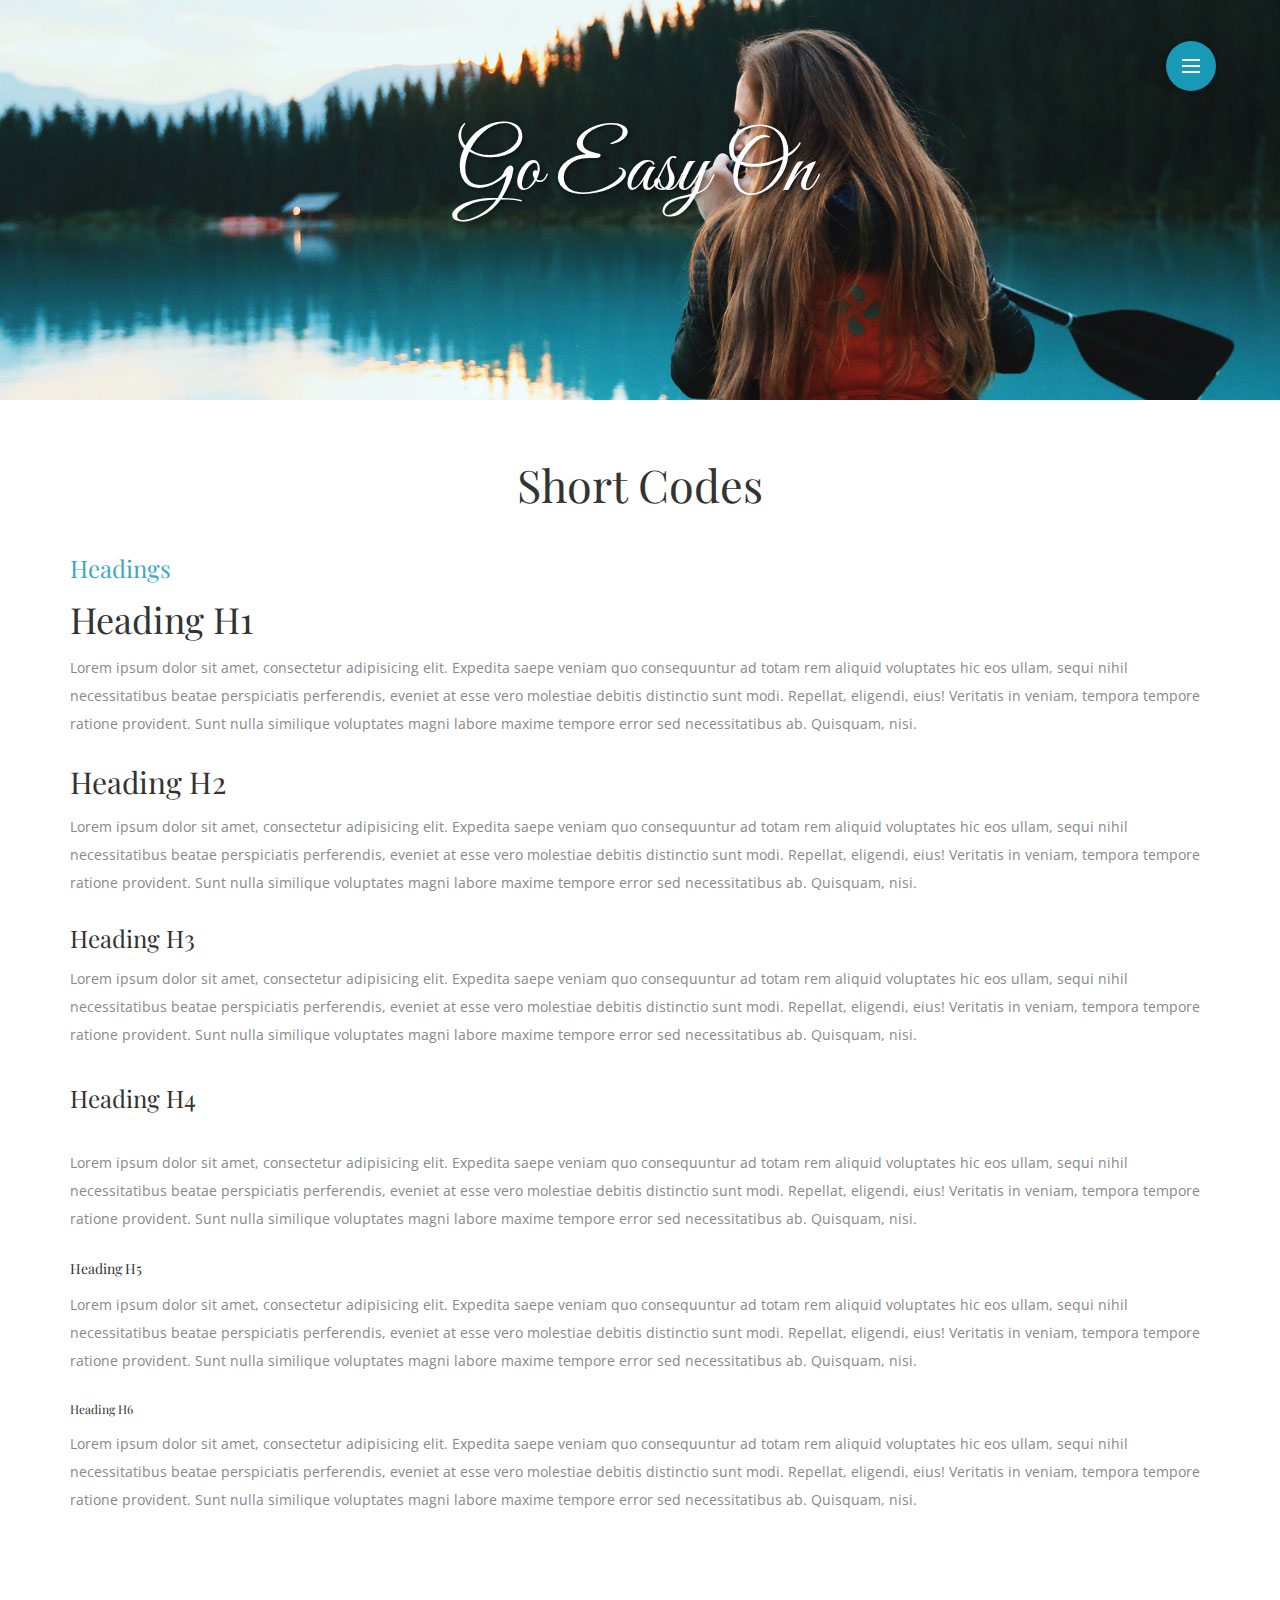
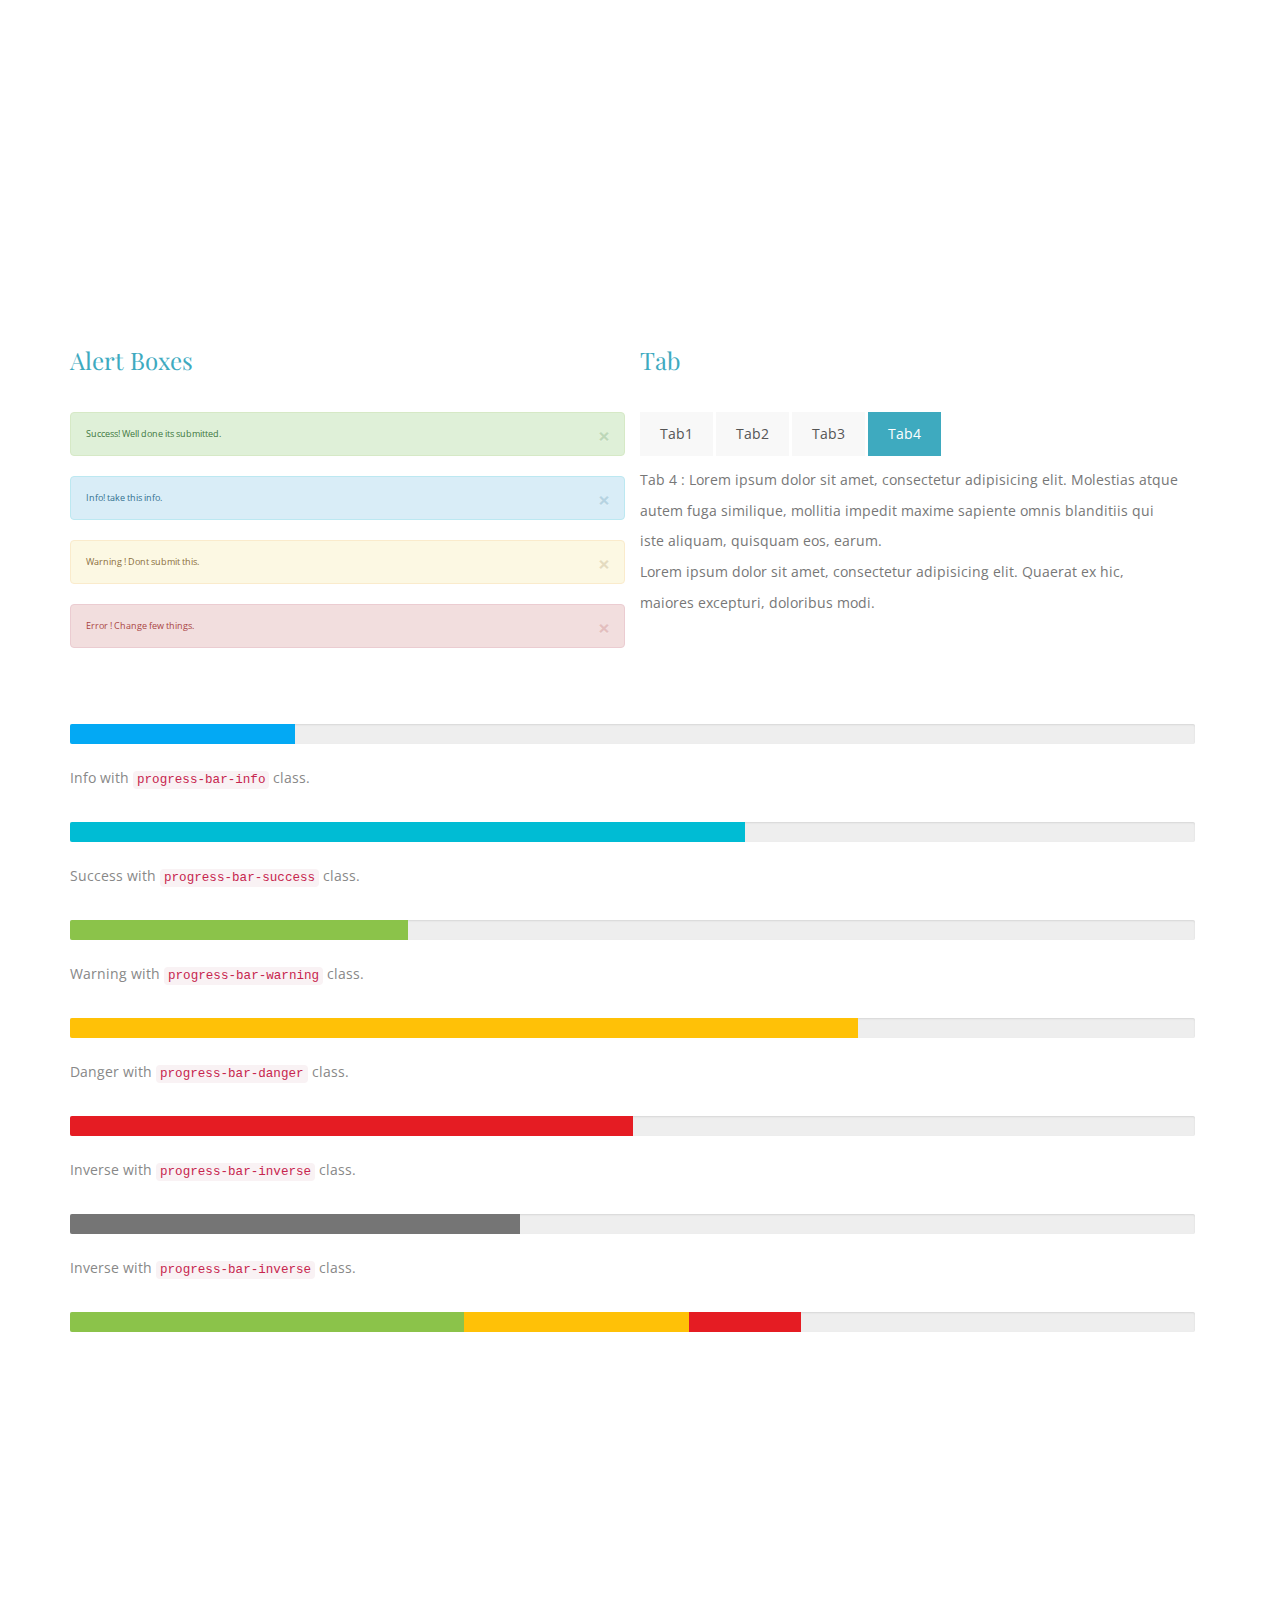
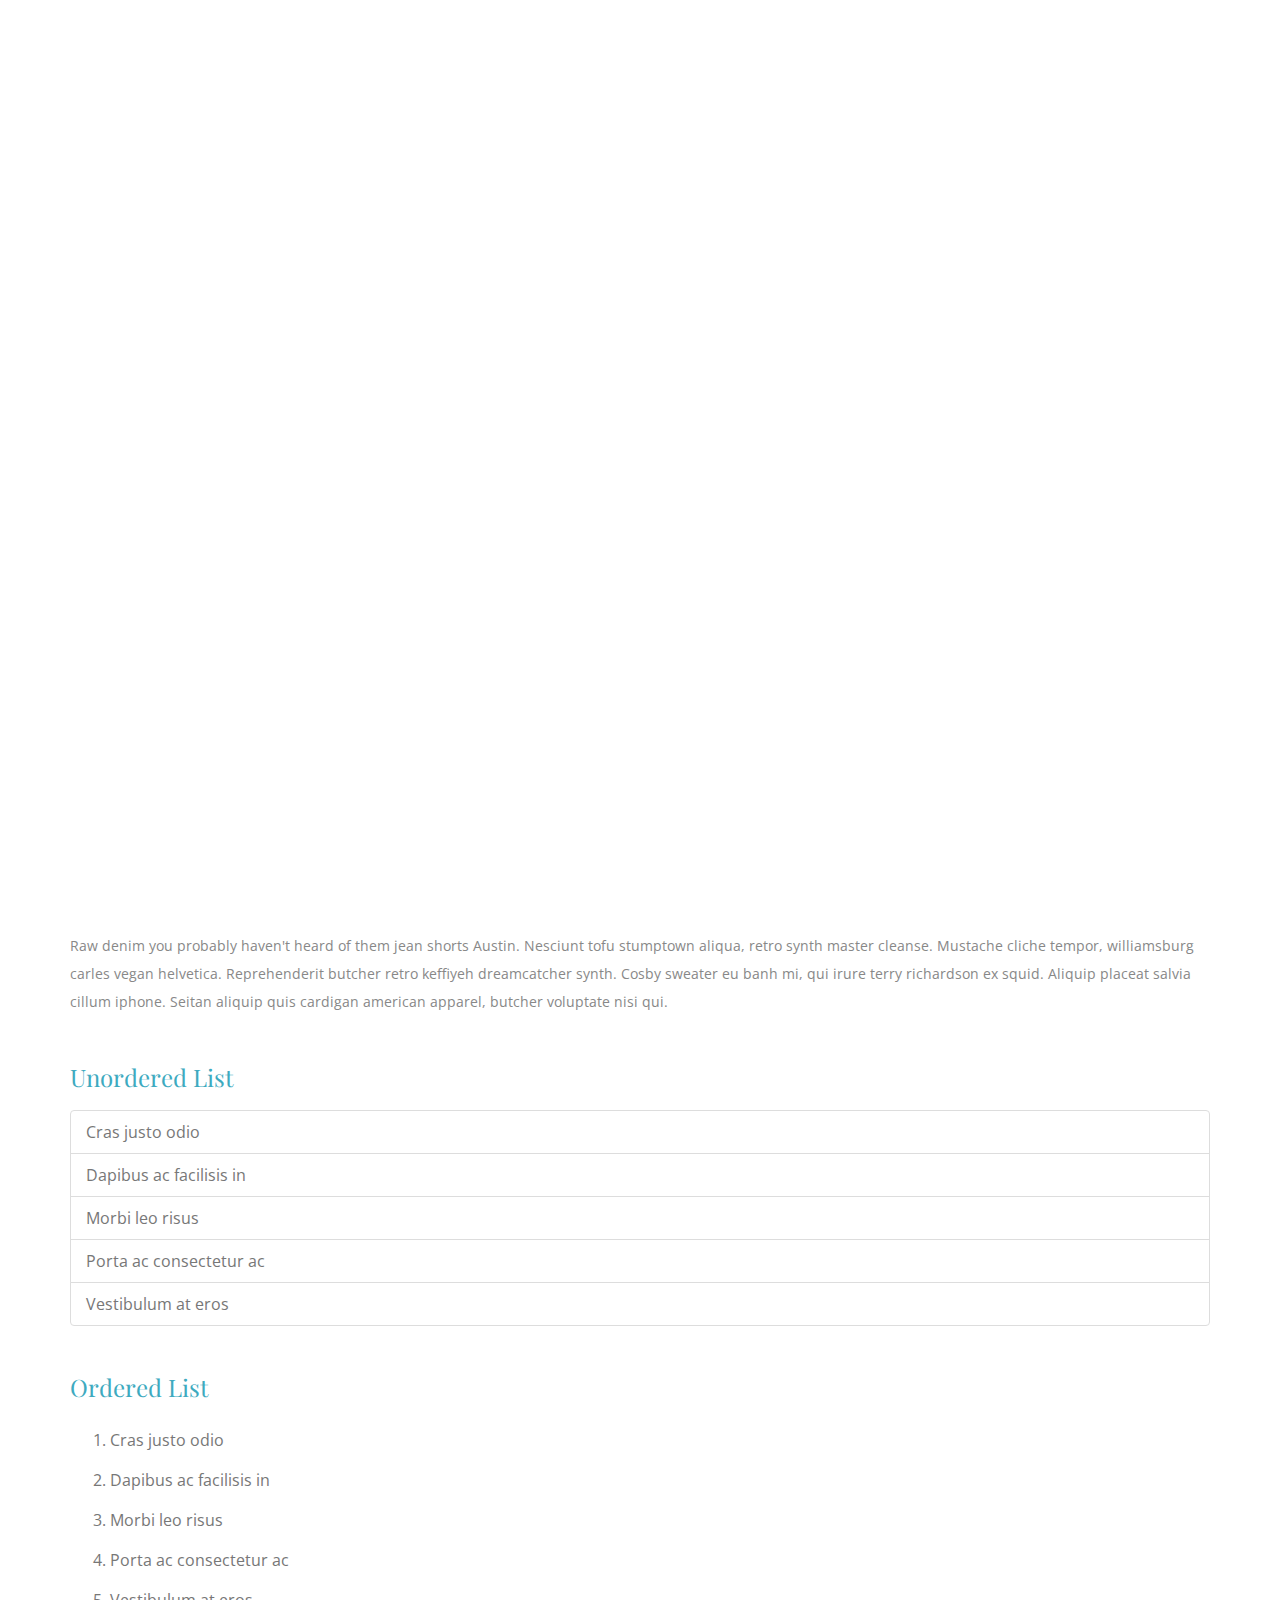
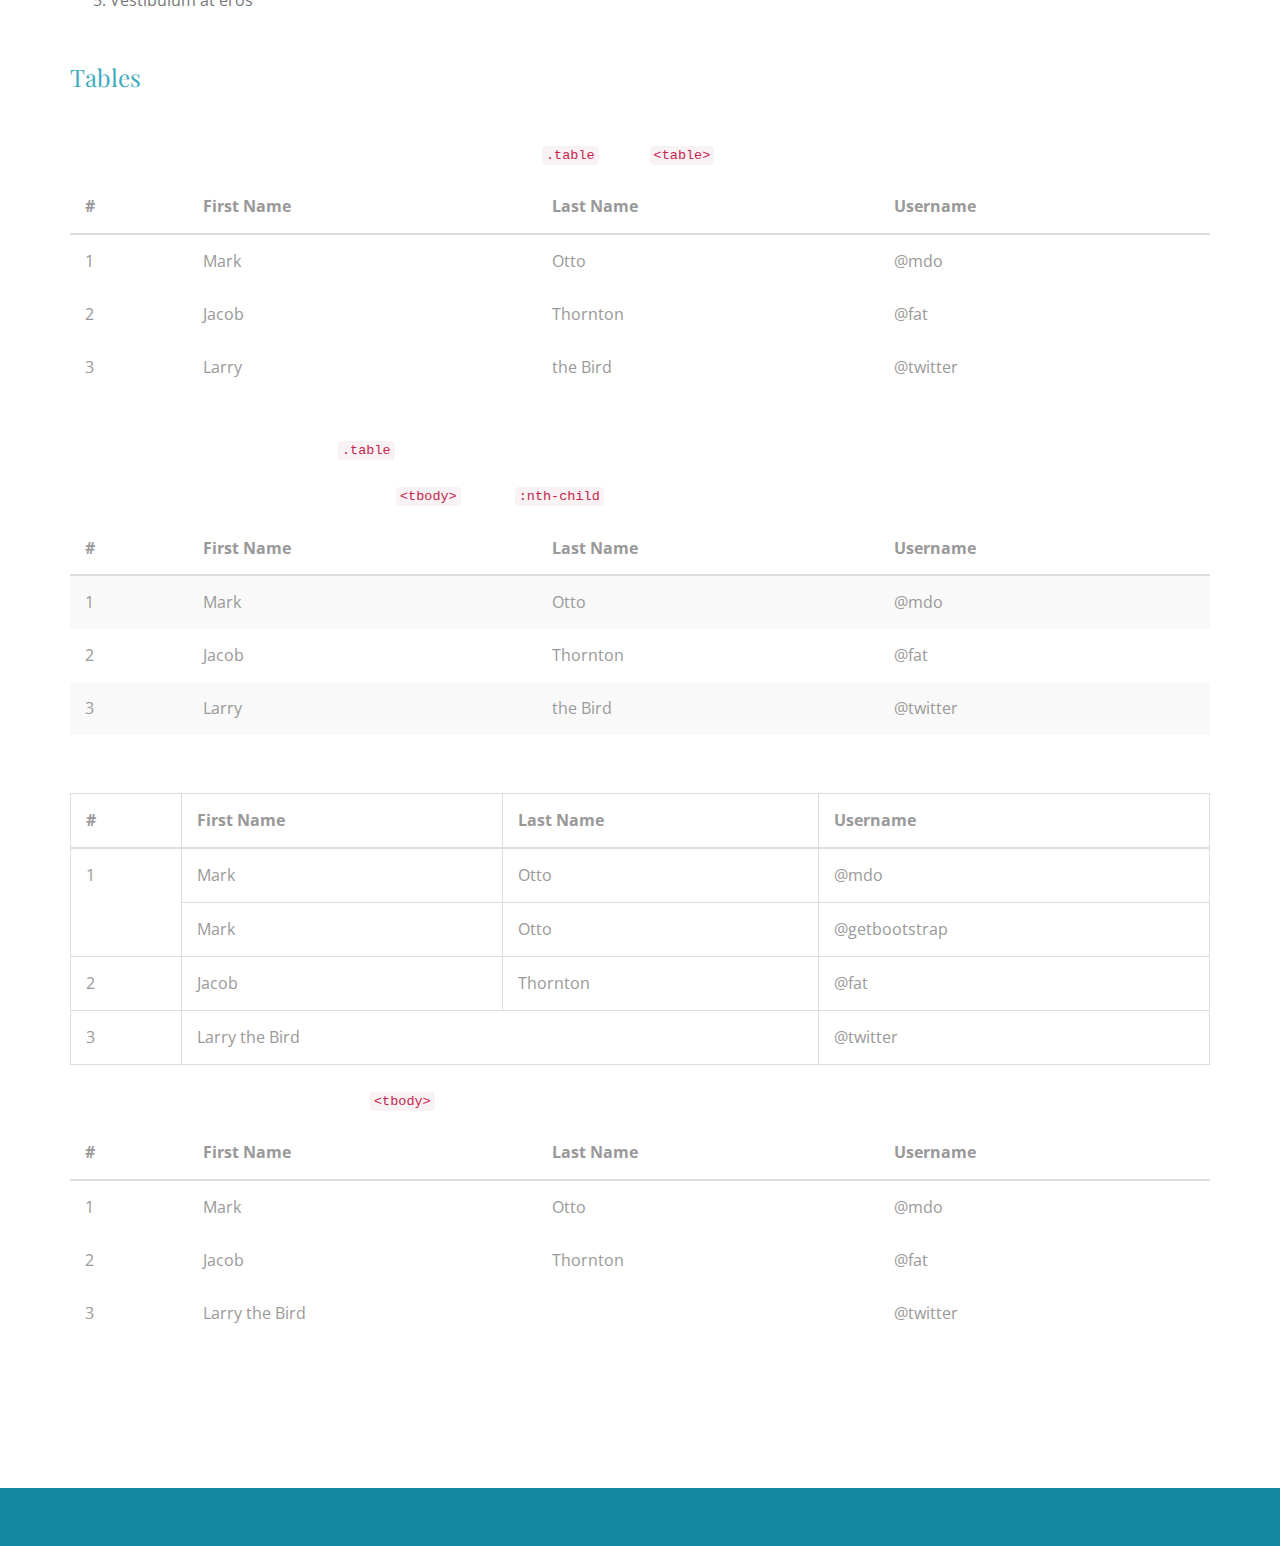
<file: typography.html>
<!--
Author: W3layouts
Author URL: http://w3layouts.com
License: Creative Commons Attribution 3.0 Unported
License URL: http://creativecommons.org/licenses/by/3.0/
-->
<!DOCTYPE HTML>
<html>
<head>
<title>Go Easy On a Travel Agency Category Flat Bootstrap Responsive Website Template | Typography :: w3layouts</title>
<meta name="viewport" content="width=device-width, initial-scale=1">
<meta http-equiv="Content-Type" content="text/html; charset=utf-8" />
<meta name="keywords" content="Go Easy On Responsive web template, Bootstrap Web Templates, Flat Web Templates, Android Compatible web template, 
Smartphone Compatible web template, free web designs for Nokia, Samsung, LG, SonyErricsson, Motorola web design" />
<script type="application/x-javascript"> addEventListener("load", function() { setTimeout(hideURLbar, 0); }, false); function hideURLbar(){ window.scrollTo(0,1); } </script>
<link href="css/bootstrap.css" rel='stylesheet' type='text/css' />
<link href='//fonts.googleapis.com/css?family=Great+Vibes' rel='stylesheet' type='text/css'>
<link href='//fonts.googleapis.com/css?family=Open+Sans:700,700italic,800,300,300italic,400italic,400,600,600italic' rel='stylesheet' type='text/css'>
<link href='//fonts.googleapis.com/css?family=Playfair+Display:400,700,400italic' rel='stylesheet' type='text/css'>
<!--Custom-Theme-files-->
	<link href="css/style.css" rel='stylesheet' type='text/css' />	
		<link href="css/component.css" rel='stylesheet' type='text/css' />	
		<link href="css/nav.css" rel='stylesheet' type='text/css' />	

	<script src="js/jquery.min.js"> </script>
<!--/script-->
<script src="js/modernizr.custom.js"> </script>
<script type="text/javascript" src="js/move-top.js"></script>
<script type="text/javascript" src="js/easing.js"></script>
<script type="text/javascript">
			jQuery(document).ready(function($) {
				$(".scroll").click(function(event){		
					event.preventDefault();
					$('html,body').animate({scrollTop:$(this.hash).offset().top},900);
				});
			});
</script>
<!-- Add fancyBox main JS and CSS files -->
		<script src="js/jquery.magnific-popup.js" type="text/javascript"></script>
		<link href="css/magnific-popup.css" rel="stylesheet" type="text/css">
		<script>
			$(document).ready(function() {
				$('.popup-with-zoom-anim').magnificPopup({
					type: 'inline',
					fixedContentPos: false,
					fixedBgPos: true,
					overflowY: 'auto',
					closeBtnInside: true,
					preloader: false,
					midClick: true,
					removalDelay: 300,
					mainClass: 'my-mfp-zoom-in'
			});
		});
		</script>
		<!---->
<!--animate-->
<link href="css/animate.css" rel="stylesheet" type="text/css" media="all">
<script src="js/wow.min.js"></script>
	<script>
		 new WOW().init();
	</script>
<!--//end-animate-->

</head>
<body>
	<div class="banner" id="home">
	<header>
	<nav class="cd-stretchy-nav">
		<a class="cd-nav-trigger" href="#0">
			<h6>Menu</h6>
			<span aria-hidden="true"></span>
		</a>

		<ul class="side_nav">
			<li><a href="index.html"><span>Home</span></a></li>
			<li><a href="typography.html" class="active"><span>Services</span></a></li>
			<li><a href="blog.html"><span>Blog</span></a></li>
			<li><a href="gallery.html"><span>Gallery</span></a></li>
			<li><a href="contact.html"><span>Contact</span></a></li>
		</ul>

		<span aria-hidden="true" class="stretchy-nav-bg"></span>
	</nav>
</header>
	<!--#carbonads-container-->
			<div class="content-part">
                    <h1 class="title wow fadeInDown animated animated" data-wow-delay=".3s"><a href="index.html">Go Easy On</a></h1>
					 <span class="wow fadeInUp animated animated" data-wow-delay=".2s">Where do you want to be?</span>
				

            </div>
 </div>	
	<!--start-inner-content-->
	<!-- shortcodes -->
<div class="typography">
	 <div class="container">
	      <h3 class="tittle">Short Codes</h3>
			<div class="grid_3 grid_4 wow fadeInLeft animated" data-wow-delay=".5s">
		     <h3 class="bars">Headings</h3>
		     <div class="bs-example">
				<div class=" mb-60">
            
						<h1>Heading H1</h1>
						<p>Lorem ipsum dolor sit amet, consectetur adipisicing elit. Expedita saepe veniam quo consequuntur ad totam rem aliquid voluptates hic eos ullam, sequi nihil necessitatibus beatae perspiciatis perferendis, eveniet at esse vero molestiae debitis distinctio sunt modi. Repellat, eligendi, eius! Veritatis in veniam, tempora tempore ratione provident. Sunt nulla similique voluptates magni labore maxime tempore error sed necessitatibus ab. Quisquam, nisi.</p>
						<h2>Heading H2</h2>
						<p>Lorem ipsum dolor sit amet, consectetur adipisicing elit. Expedita saepe veniam quo consequuntur ad totam rem aliquid voluptates hic eos ullam, sequi nihil necessitatibus beatae perspiciatis perferendis, eveniet at esse vero molestiae debitis distinctio sunt modi. Repellat, eligendi, eius! Veritatis in veniam, tempora tempore ratione provident. Sunt nulla similique voluptates magni labore maxime tempore error sed necessitatibus ab. Quisquam, nisi.</p>
						<h3>Heading H3</h3>
						<p>Lorem ipsum dolor sit amet, consectetur adipisicing elit. Expedita saepe veniam quo consequuntur ad totam rem aliquid voluptates hic eos ullam, sequi nihil necessitatibus beatae perspiciatis perferendis, eveniet at esse vero molestiae debitis distinctio sunt modi. Repellat, eligendi, eius! Veritatis in veniam, tempora tempore ratione provident. Sunt nulla similique voluptates magni labore maxime tempore error sed necessitatibus ab. Quisquam, nisi.</p>
						<h4>Heading H4</h4>
						<p>Lorem ipsum dolor sit amet, consectetur adipisicing elit. Expedita saepe veniam quo consequuntur ad totam rem aliquid voluptates hic eos ullam, sequi nihil necessitatibus beatae perspiciatis perferendis, eveniet at esse vero molestiae debitis distinctio sunt modi. Repellat, eligendi, eius! Veritatis in veniam, tempora tempore ratione provident. Sunt nulla similique voluptates magni labore maxime tempore error sed necessitatibus ab. Quisquam, nisi.</p>
						<h5>Heading H5</h5>
						<p>Lorem ipsum dolor sit amet, consectetur adipisicing elit. Expedita saepe veniam quo consequuntur ad totam rem aliquid voluptates hic eos ullam, sequi nihil necessitatibus beatae perspiciatis perferendis, eveniet at esse vero molestiae debitis distinctio sunt modi. Repellat, eligendi, eius! Veritatis in veniam, tempora tempore ratione provident. Sunt nulla similique voluptates magni labore maxime tempore error sed necessitatibus ab. Quisquam, nisi.</p>
						<h6>Heading H6</h6>
						<p>Lorem ipsum dolor sit amet, consectetur adipisicing elit. Expedita saepe veniam quo consequuntur ad totam rem aliquid voluptates hic eos ullam, sequi nihil necessitatibus beatae perspiciatis perferendis, eveniet at esse vero molestiae debitis distinctio sunt modi. Repellat, eligendi, eius! Veritatis in veniam, tempora tempore ratione provident. Sunt nulla similique voluptates magni labore maxime tempore error sed necessitatibus ab. Quisquam, nisi.</p>
					  </div>
			 </div>
	      </div>
		  <div class="grid_3 grid_5 wow fadeInRight animated" data-wow-delay=".5s">
			<h3 class="bars">Buttons</h3>
			 	  <h1 class="t-button">
				<a href="#"><span class="label label-default">Default</span></a>
				<a href="#"><span class="label label-primary">Primary</span></a>
				<a href="#"><span class="label label-success">Success</span></a>
				<a href="#"><span class="label label-info">Info</span></a>
				<a href="#"><span class="label label-warning">Warning</span></a>
				<a href="#"><span class="label label-danger">Danger</span></a>
			  </h1>
			  <h2 class="t-button">
				<a href="#"><span class="label label-default">Default</span></a>
				<a href="#"><span class="label label-primary">Primary</span></a>
				<a href="#"><span class="label label-success">Success</span></a>
				<a href="#"><span class="label label-info">Info</span></a>
				<a href="#"><span class="label label-warning">Warning</span></a>
				<a href="#"><span class="label label-danger">Danger</span></a>
			  </h2>
			  <h3 class="t-button">
				<a href="#"><span class="label label-default">Default</span></a>
				<a href="#"><span class="label label-primary">Primary</span></a>
				<a href="#"><span class="label label-success">Success</span></a>
				<a href="#"><span class="label label-info">Info</span></a>
				<a href="#"><span class="label label-warning">Warning</span></a>
				<a href="#"><span class="label label-danger">Danger</span></a>
			  </h3>
			  <h4 class="typ1 t-button">
				<a href="#"><span class="label label-default">Default</span></a>
				<a href="#"><span class="label label-primary">Primary</span></a>
				<a href="#"><span class="label label-success">Success</span></a>
				<a href="#"><span class="label label-info">Info</span></a>
				<a href="#"><span class="label label-warning">Warning</span></a>
				<a href="#"><span class="label label-danger">Danger</span></a>
			  </h4>
			  <h5 class="typ1 t-button">
				<a href="#"><span class="label label-default">Default</span></a>
				<a href="#"><span class="label label-primary">Primary</span></a>
				<a href="#"><span class="label label-success">Success</span></a>
				<a href="#"><span class="label label-info">Info</span></a>
				<a href="#"><span class="label label-warning">Warning</span></a>
				<a href="#"><span class="label label-danger">Danger</span></a>
			  </h5>
			  <h6 class="typ1 t-button">
				<a href="#"><span class="label label-default">Default</span></a>
				<a href="#"><span class="label label-primary">Primary</span></a>
				<a href="#"><span class="label label-success">Success</span></a>
				<a href="#"><span class="label label-info">Info</span></a>
				<a href="#"><span class="label label-warning">Warning</span></a>
				<a href="#"><span class="label label-danger">Danger</span></a>
			  </h6>
	      </div>
		  <div class="col-sm-6 col-md-6 col-lg-6 mb-60">
            <h4 class="text-blue title-border mb-30 bars">Alert Boxes</h4>
            <div class="alert alert-success alert-dismissable">
              <button aria-hidden="true" data-dismiss="alert" class="close" type="button"> × </button>
              Success! Well done its submitted. </div>
            <div class="alert alert-info alert-dismissable">
              <button aria-hidden="true" data-dismiss="alert" class="close" type="button"> × </button>
              Info! take this info. </div>
            <div class="alert alert-warning alert-dismissable">
              <button aria-hidden="true" data-dismiss="alert" class="close" type="button"> × </button>
              Warning ! Dont submit this. </div>
            <div class="alert alert-danger alert-dismissable">
                <button aria-hidden="true" data-dismiss="alert" class="close" type="button"> × </button>
                Error ! Change few things. </div>
          </div>
		  <div class="col-sm-6 col-md-6 col-lg-6 mb-60">
            <h4 class="text-blue title-border mb-30 bars">Tab</h4>            
            <div class="horizontal-tab">
              <ul class="nav nav-tabs">
                <li class=""><a href="#tab1" data-toggle="tab" aria-expanded="false">Tab1</a></li>
                <li class=""><a href="#tab2" data-toggle="tab" aria-expanded="false">Tab2</a></li>
                <li class=""><a href="#tab3" data-toggle="tab" aria-expanded="false">Tab3</a></li>
                <li class="active"><a href="#tab4" data-toggle="tab" aria-expanded="true">Tab4</a></li>
              </ul>
              <div class="tab-content">
                <div class="tab-pane fade" id="tab1">
                  <div class="row">
                    <div class="col-md-12">
                      <p>Tab 1 : Lorem ipsum dolor sit amet, consectetur adipisicing elit. Molestias atque autem fuga similique, mollitia impedit maxime sapiente omnis blanditiis qui iste aliquam, quisquam eos, earum.</p>
                      <p>Lorem ipsum dolor sit amet, consectetur adipisicing elit. Quaerat ex hic, maiores excepturi, doloribus modi.</p>
                    </div>
                  </div>
                </div>
                <div class="tab-pane" id="tab2">
                  <div class="row">
                    <div class="col-md-12">
                      <p>Tab 2 : Lorem ipsum dolor sit amet, consectetur adipisicing elit. Molestias atque autem fuga similique, mollitia impedit maxime sapiente omnis blanditiis qui iste aliquam, quisquam eos, earum.</p>
                      <p>Lorem ipsum dolor sit amet, consectetur adipisicing elit. Quaerat ex hic, maiores excepturi, doloribus modi.</p>
                    </div>
                  </div>
                </div>
                <div class="tab-pane" id="tab3">
                  <div class="row">
                    <div class="col-md-12">
                      <p>Tab 3 : Lorem ipsum dolor sit amet, consectetur adipisicing elit. Molestias atque autem fuga similique, mollitia impedit maxime sapiente omnis blanditiis qui iste aliquam, quisquam eos, earum.</p>
                      <p>Lorem ipsum dolor sit amet, consectetur adipisicing elit. Quaerat ex hic, maiores excepturi, doloribus modi.</p>
                    </div>
                  </div>
                </div>
                <div class="tab-pane active in" id="tab4">
                  <div class="row">
                    <div class="col-md-12">
                      <p>Tab 4 : Lorem ipsum dolor sit amet, consectetur adipisicing elit. Molestias atque autem fuga similique, mollitia impedit maxime sapiente omnis blanditiis qui iste aliquam, quisquam eos, earum.</p>
                      <p>Lorem ipsum dolor sit amet, consectetur adipisicing elit. Quaerat ex hic, maiores excepturi, doloribus modi.</p>
                    </div>
                  </div>
                </div>
              </div>
            </div>
          </div>
		  <div class="clearfix"></div>
		  <div class="grid_3 grid_5 wow fadeInLeft animated" data-wow-delay=".5s">
			 <h3 class="bars">Progress Bars</h3>
			  <div class="tab-content">
				 <div class="tab-pane active" id="domprogress">
					 <div class="progress">    
					      <div class="progress-bar progress-bar-primary" style="width: 20%"></div>
					 </div>
					 <p>Info with <code>progress-bar-info</code> class.</p>
					 <div class="progress">    
						 <div class="progress-bar progress-bar-info" style="width: 60%"></div>
					 </div>
					 <p>Success with <code>progress-bar-success</code> class.</p>
					 <div class="progress">
						 <div class="progress-bar progress-bar-success" style="width: 30%"></div>
					 </div>
					 <p>Warning with <code>progress-bar-warning</code> class.</p>
					 <div class="progress">
						 <div class="progress-bar progress-bar-warning" style="width: 70%"></div>
					 </div>
					 <p>Danger with <code>progress-bar-danger</code> class.</p>
					 <div class="progress">
						 <div class="progress-bar progress-bar-danger" style="width: 50%"></div>
					 </div>
					 <p>Inverse with <code>progress-bar-inverse</code> class.</p>
					 <div class="progress">
						 <div class="progress-bar progress-bar-inverse" style="width: 40%"></div>
					 </div>
					 <p>Inverse with <code>progress-bar-inverse</code> class.</p>
					 <div class="progress">
						 <div class="progress-bar progress-bar-success" style="width: 35%"><span class="sr-only">35% Complete (success)</span></div>
						 <div class="progress-bar progress-bar-warning" style="width: 20%"><span class="sr-only">20% Complete (warning)</span></div>
						 <div class="progress-bar progress-bar-danger" style="width: 10%"><span class="sr-only">10% Complete (danger)</span></div>
					 </div>
				   </div>
			   </div>
		   </div>
		   
		   <div class="grid_3 grid_5 wow fadeInRight animated" data-wow-delay=".5s">
			 <h3 class="bars">Pagination</h3>
			 <div class="col-md-6">
				  <nav>
				  <ul class="pagination pagination-lg">
					<li><a href="#" aria-label="Previous"><span aria-hidden="true">«</span></a></li>
					<li><a href="#">1</a></li>
					<li><a href="#">2</a></li>
					<li><a href="#">3</a></li>
					<li><a href="#">4</a></li>
					<li><a href="#">5</a></li>
					<li><a href="#" aria-label="Next"><span aria-hidden="true">»</span></a></li>
				  </ul>
				  </nav>
				  <nav>
				  <ul class="pagination">
					<li><a href="#" aria-label="Previous"><span aria-hidden="true">«</span></a></li>
					<li><a href="#">1</a></li>
					<li><a href="#">2</a></li>
					<li><a href="#">3</a></li>
					<li><a href="#">4</a></li>
					<li><a href="#">5</a></li>
					<li><a href="#" aria-label="Next"><span aria-hidden="true">»</span></a></li>
				  </ul>
				 </nav>
				 <nav>
				   <ul class="pagination pagination-sm">
					<li><a href="#" aria-label="Previous"><span aria-hidden="true">«</span></a></li>
					<li><a href="#">1</a></li>
					<li><a href="#">2</a></li>
					<li><a href="#">3</a></li>
					<li><a href="#">4</a></li>
					<li><a href="#">5</a></li>
					<li><a href="#" aria-label="Next"><span aria-hidden="true">»</span></a></li>
				  </ul>
				 </nav>				 
			 </div>
			 <div class="col-md-6">
					<ul class="pagination pagination-lg">
									<li class="disabled"><a href="#"><span aria-hidden="true">«</span></a></li>
									<li class="active"><a href="#">1</a></li>
									<li><a href="#">2</a></li>
									<li><a href="#">3</a></li>
									<li><a href="#">4</a></li>
									<li><a href="#">5</a></li>
									<li><a href="#" aria-label="Next"><span aria-hidden="true">»</span></a></li>
								</ul>
				<nav>
				  <ul class="pagination">
					<li class="disabled"><a href="#" aria-label="Previous"><span aria-hidden="true">«</span></a></li>
					<li class="active"><a href="#">1 <span class="sr-only">(current)</span></a></li>
					<li><a href="#">2</a></li>
					<li><a href="#">3</a></li>
					<li><a href="#">4</a></li>
					<li><a href="#">5</a></li>
					<li><a href="#" aria-label="Next"><span aria-hidden="true">»</span></a></li>
				 </ul>
			   </nav>
				 <ul class="pagination pagination-sm">
					<li class="disabled"><a href="#"><span aria-hidden="true">«</span></a></li>
					<li class="active"><a href="#">1</a></li>
					<li><a href="#">2</a></li>
					<li><a href="#">3</a></li>
					<li><a href="#">4</a></li>
					<li><a href="#">5</a></li>
					<li><a href="#" aria-label="Next"><span aria-hidden="true">»</span></a></li>
				</ul>
				</div>
			   <div class="clearfix"> </div>
		 </div>
		  <div class="grid_3 grid_5 wow fadeInLeft animated" data-wow-delay=".5s">
				<h3 class="bars">Breadcrumbs</h3>
				<ol class="breadcrumb">
					<li class="active">Home</li>
				</ol>
				<ol class="breadcrumb">
					<li><a href="#">Home</a></li>
					<li class="active">Library</li>
				</ol>
				<ol class="breadcrumb">
					<li><a href="#">Home</a></li>
					<li><a href="#">Library</a></li>
					<li class="active">Data</li>
				</ol>
			</div>

	   <div class="grid_3 grid_5 wow fadeInRight animated" data-wow-delay=".5s">
			 <h3 class="bars">Badges</h3>
				<div class="col-md-6">
					<p>Add modifier classes to change the appearance of a badge.</p>
					  <table class="table table-bordered">
						<thead>
							<tr>
								<th>Classes</th>
								<th>Badges</th>
							</tr>
						</thead>
						<tbody>
							<tr>
								<td>No modifiers</td>
								<td><span class="badge">42</span></td>
							</tr>
							<tr>
								<td><code>.badge-primary</code></td>
								<td><span class="badge badge-primary">1</span></td>
							</tr>
							<tr>
								<td><code>.badge-success</code></td>
								<td><span class="badge badge-success">22</span></td>
							</tr>
							<tr>
								<td><code>.badge-info</code></td>
								<td><span class="badge badge-info">30</span></td>
							</tr>
							<tr>
								<td><code>.badge-warning</code></td>
								<td><span class="badge badge-warning">412</span></td>
							</tr>
							<tr>
								<td><code>.badge-danger</code></td>
								<td><span class="badge badge-danger">999</span></td>
							</tr>
						</tbody>
					  </table>                    
				</div>
				<div class="col-md-6">
				  <p>Easily highlight new or unread items with the <code>.badge</code> class</p>
					<div class="list-group list-group-alternate"> 
						<a href="#" class="list-group-item"><span class="badge">201</span> <i class="ti ti-email"></i> Inbox </a> 
						<a href="#" class="list-group-item"><span class="badge badge-primary">5021</span> <i class="ti ti-eye"></i> Profile visits </a> 
						<a href="#" class="list-group-item"><span class="badge">14</span> <i class="ti ti-headphone-alt"></i> Call </a> 
						<a href="#" class="list-group-item"><span class="badge">20</span> <i class="ti ti-comments"></i> Messages </a> 
						<a href="#" class="list-group-item"><span class="badge badge-warning">14</span> <i class="ti ti-bookmark"></i> Bookmarks </a> 
						<a href="#" class="list-group-item"><span class="badge badge-danger">30</span> <i class="ti ti-bell"></i> Notifications </a> 
					</div>
			   </div>
			   <div class="clearfix"> </div>
			 </div>
			 <div class="grid_3 grid_5 wow fadeInLeft animated" data-wow-delay=".5s">
				 <h3 class="bars">Tabs</h3>
				   <div class="bs-example bs-example-tabs" role="tabpanel" data-example-id="togglable-tabs">
			<ul id="myTab" class="nav nav-tabs" role="tablist">
			  <li role="presentation" class="active"><a href="#home" id="home-tab" role="tab" data-toggle="tab" aria-controls="home" aria-expanded="true">Home</a></li>
			  <li role="presentation"><a href="#profile" role="tab" id="profile-tab" data-toggle="tab" aria-controls="profile">Profile</a></li>
			  <li role="presentation" class="dropdown">
				<a href="#" id="myTabDrop1" class="dropdown-toggle" data-toggle="dropdown" aria-controls="myTabDrop1-contents">Dropdown <span class="caret"></span></a>
				<ul class="dropdown-menu" role="menu" aria-labelledby="myTabDrop1" id="myTabDrop1-contents">
				  <li><a href="#dropdown1" tabindex="-1" role="tab" id="dropdown1-tab" data-toggle="tab" aria-controls="dropdown1">@fat</a></li>
				  <li><a href="#dropdown2" tabindex="-1" role="tab" id="dropdown2-tab" data-toggle="tab" aria-controls="dropdown2">@mdo</a></li>
				</ul>
			  </li>
			</ul>
			<div id="myTabContent" class="tab-content">
			  <div role="tabpanel" class="tab-pane fade in active" id="home" aria-labelledby="home-tab">
				<p>Raw denim you probably haven't heard of them jean shorts Austin. Nesciunt tofu stumptown aliqua, retro synth master cleanse. Mustache cliche tempor, williamsburg carles vegan helvetica. Reprehenderit butcher retro keffiyeh dreamcatcher synth. Cosby sweater eu banh mi, qui irure terry richardson ex squid. Aliquip placeat salvia cillum iphone. Seitan aliquip quis cardigan american apparel, butcher voluptate nisi qui.</p>
			  </div>
			  <div role="tabpanel" class="tab-pane fade" id="profile" aria-labelledby="profile-tab">
				<p>Food truck fixie locavore, accusamus mcsweeney's marfa nulla single-origin coffee squid. Exercitation +1 labore velit, blog sartorial PBR leggings next level wes anderson artisan four loko farm-to-table craft beer twee. Qui photo booth letterpress, commodo enim craft beer mlkshk aliquip jean shorts ullamco ad vinyl cillum PBR. Homo nostrud organic, assumenda labore aesthetic magna delectus mollit. Keytar helvetica VHS salvia yr, vero magna velit sapiente labore stumptown. Vegan fanny pack odio cillum wes anderson 8-bit, sustainable jean shorts beard ut DIY ethical culpa terry richardson biodiesel. Art party scenester stumptown, tumblr butcher vero sint qui sapiente accusamus tattooed echo park.</p>
			  </div>
			  <div role="tabpanel" class="tab-pane fade" id="dropdown1" aria-labelledby="dropdown1-tab">
				<p>Etsy mixtape wayfarers, ethical wes anderson tofu before they sold out mcsweeney's organic lomo retro fanny pack lo-fi farm-to-table readymade. Messenger bag gentrify pitchfork tattooed craft beer, iphone skateboard locavore carles etsy salvia banksy hoodie helvetica. DIY synth PBR banksy irony. Leggings gentrify squid 8-bit cred pitchfork. Williamsburg banh mi whatever gluten-free, carles pitchfork biodiesel fixie etsy retro mlkshk vice blog. Scenester cred you probably haven't heard of them, vinyl craft beer blog stumptown. Pitchfork sustainable tofu synth chambray yr.</p>
			  </div>
			  <div role="tabpanel" class="tab-pane fade" id="dropdown2" aria-labelledby="dropdown2-tab">
				<p>Trust fund seitan letterpress, keytar raw denim keffiyeh etsy art party before they sold out master cleanse gluten-free squid scenester freegan cosby sweater. Fanny pack portland seitan DIY, art party locavore wolf cliche high life echo park Austin. Cred vinyl keffiyeh DIY salvia PBR, banh mi before they sold out farm-to-table VHS viral locavore cosby sweater. Lomo wolf viral, mustache readymade thundercats keffiyeh craft beer marfa ethical. Wolf salvia freegan, sartorial keffiyeh echo park vegan.</p>
			  </div>
			</div>
		   </div>
		  </div>
		   <h3 class="bars">Unordered List</h3>
		<ul class="list-group">
		  <li class="list-group-item">Cras justo odio</li>
		  <li class="list-group-item">Dapibus ac facilisis in</li>
		  <li class="list-group-item">Morbi leo risus</li>
		  <li class="list-group-item">Porta ac consectetur ac</li>
		  <li class="list-group-item">Vestibulum at eros</li>
		</ul>
  <h3 class="bars">Ordered List</h3>
		<ol>
			<li class="list-group-item1">Cras justo odio</li>
			<li class="list-group-item1">Dapibus ac facilisis in</li>
			<li class="list-group-item1">Morbi leo risus</li>
			<li class="list-group-item1">Porta ac consectetur ac</li>
			<li class="list-group-item1">Vestibulum at eros</li>
		</ol>


		<section id="tables">
          <div class="page-header">
            <h3 class="bars">Tables</h3>
          </div>

          <p>For basic stylinglight padding and only horizontal add the base class <code>.table</code> to any <code>&lt;table&gt;</code>.</p>
          <div class="bs-docs-example">
            <table class="table">
              <thead>
                <tr>
                  <th>#</th>
                  <th>First Name</th>
                  <th>Last Name</th>
                  <th>Username</th>
                </tr>
              </thead>
              <tbody>
                <tr>
                  <td>1</td>
                  <td>Mark</td>
                  <td>Otto</td>
                  <td>@mdo</td>
                </tr>
                <tr>
                  <td>2</td>
                  <td>Jacob</td>
                  <td>Thornton</td>
                  <td>@fat</td>
                </tr>
                <tr>
                  <td>3</td>
                  <td>Larry</td>
                  <td>the Bird</td>
                  <td>@twitter</td>
                </tr>
              </tbody>
            </table>
          </div>
	<hr class="bs-docs-separator">
          <p>Add any of the following classes to the <code>.table</code> base class.</p>
          <p>Adds zebra-striping to any table row within the <code>&lt;tbody&gt;</code> via the <code>:nth-child</code> CSS selector (not available in IE7-8).</p>
          <div class="bs-docs-example">
            <table class="table table-striped">
              <thead>
                <tr>
                  <th>#</th>
                  <th>First Name</th>
                  <th>Last Name</th>
                  <th>Username</th>
                </tr>
              </thead>
              <tbody>
                <tr>
                  <td>1</td>
                  <td>Mark</td>
                  <td>Otto</td>
                  <td>@mdo</td>
                </tr>
                <tr>
                  <td>2</td>
                  <td>Jacob</td>
                  <td>Thornton</td>
                  <td>@fat</td>
                </tr>
                <tr>
                  <td>3</td>
                  <td>Larry</td>
                  <td>the Bird</td>
                  <td>@twitter</td>
                </tr>
              </tbody>
            </table>
          </div>
          <p>Add borders and rounded corners to the table.</p>
          <div class="bs-docs-example">
            <table class="table table-bordered">
              <thead>
                <tr>
                  <th>#</th>
                  <th>First Name</th>
                  <th>Last Name</th>
                  <th>Username</th>
                </tr>
              </thead>
              <tbody>
                <tr>
                  <td rowspan="2">1</td>
                  <td>Mark</td>
                  <td>Otto</td>
                  <td>@mdo</td>
                </tr>
                <tr>
                  <td>Mark</td>
                  <td>Otto</td>
                  <td>@getbootstrap</td>
                </tr>
                <tr>
                  <td>2</td>
                  <td>Jacob</td>
                  <td>Thornton</td>
                  <td>@fat</td>
                </tr>
                <tr>
                  <td>3</td>
                  <td colspan="2">Larry the Bird</td>
                  <td>@twitter</td>
                </tr>
              </tbody>
            </table>
          </div>
          <p>Enable a hover state on table rows within a <code>&lt;tbody&gt;</code>.</p>
          <div class="bs-docs-example">
            <table class="table table-hover">
              <thead>
                <tr>
                  <th>#</th>
                  <th>First Name</th>
                  <th>Last Name</th>
                  <th>Username</th>
                </tr>
              </thead>
              <tbody>
                <tr>
                  <td>1</td>
                  <td>Mark</td>
                  <td>Otto</td>
                  <td>@mdo</td>
                </tr>
                <tr>
                  <td>2</td>
                  <td>Jacob</td>
                  <td>Thornton</td>
                  <td>@fat</td>
                </tr>
                <tr>
                  <td>3</td>
                  <td colspan="2">Larry the Bird</td>
                  <td>@twitter</td>
                </tr>
              </tbody>
            </table>
          </div>
		</section>

	</div>
</div>
<!-- //shortcodes -->

	<div class="map-bottom">
					<div class="col-md-4 adrs-left wow fadeInUp animated animated" data-wow-delay=".5s">
						<span class="glyphicon glyphicon-map-marker" aria-hidden="true"></span>
						<p>San Francisco, CA 94107.</p>
					</div>
					<div class="col-md-4 adrs-left adrs-middle wow fadeInUp animated animated" data-wow-delay=".5s">
						<span class="glyphicon glyphicon-earphone" aria-hidden="true"></span>
						<p>+655 8654 7799 , +055 726 3845</p>
					</div>
					<div class="col-md-4 adrs-left adrs-right wow fadeInUp animated animated" data-wow-delay=".5s">
						<span class="glyphicon glyphicon-envelope" aria-hidden="true"></span>
						<p><a href="mailto:example@email.com">mail@example.com</a></p>
					</div>
					<div class="clearfix"></div>
				</div>

	   <!--copy-right-->
		<div class="copy">
		    <p class="wow fadeInUp animated animated" data-wow-delay=".5s">&copy; 2016 Go Easy On . All Rights Reserved | Design by <a href="http://w3layouts.com/">W3layouts</a> </p>
		</div>
	 <!--//copy-right-->
		<!--//footer-->
			<!--start-smooth-scrolling-->
						<script type="text/javascript">
									$(document).ready(function() {
										/*
										var defaults = {
								  			containerID: 'toTop', // fading element id
											containerHoverID: 'toTopHover', // fading element hover id
											scrollSpeed:1000,
											easingType: 'linear' 
								 		};
										*/
										
										$().UItoTop({ easingType: 'easeOutQuart' });
										
									});
								</script>
		<a href="#home" id="toTop" class="scroll" style="display: block;"> <span id="toTopHover" style="opacity: 1;"> </span></a>
		<script src="js/rAF.js"></script>
        <script src="js/demo-2.js"></script>
		<script src="js/main.js"></script> <!-- Resource jQuery -->
		<script>
			(function(i,s,o,g,r,a,m){i['GoogleAnalyticsObject']=r;i[r]=i[r]||function(){
			(i[r].q=i[r].q||[]).push(arguments)},i[r].l=1*new Date();a=s.createElement(o),
			m=s.getElementsByTagName(o)[0];a.async=1;a.src=g;m.parentNode.insertBefore(a,m)
			})(window,document,'script','//www.google-analytics.com/analytics.js','ga');

			ga('create', 'UA-48014931-1', 'codyhouse.co');
			ga('send', 'pageview');

			jQuery(document).ready(function($){
				$('.close-carbon-adv').on('click', function(event){
					event.preventDefault();
					$('#carbonads-container').hide();
				});
				var domain = 'http://codyhouse.co/demo/stretchy-navigation/';
				$('.cd-demo-settings').on('change', function(){
					var animation = $('#selectAnimation').find("option:selected").val(),
						newFile = animation+'.html';
					window.location.href = domain+newFile;
				});
			});
		</script>
		<!-- gallery Modals -->

<!-- for bootstrap working -->
		<script src="js/bootstrap.js"></script>
<!-- //for bootstrap working -->


</body>
</html>
</file>
<file: css/style.css>
/*--
Author: W3layouts
Author URL: http://w3layouts.com
License: Creative Commons Attribution 3.0 Unported
License URL: http://creativecommons.org/licenses/by/3.0/
--*/
html, body{
font-family: 'Open Sans', sans-serif;
 font-size: 100%;
 background: #FFf;
}

body a {
	transition:0.5s all;
	-webkit-transition:0.5s all;
	-moz-transition:0.5s all;
	-o-transition:0.5s all;
	-ms-transition:0.5s all;
}
@font-face {
   font-family: 'GreatVibes-Regular';
   src: url(../fonts/GreatVibes-Regular.ttf)format('truetype');
}
a:hover{
 text-decoration:none;
}
input[type="button"],input[type="submit"],li.parallelogram{
	transition:0.5s all;
	-webkit-transition:0.5s all;
	-moz-transition:0.5s all;
	-o-transition:0.5s all;
	-ms-transition:0.5s all;
}
h1,h2,h3,h4,h5,h6{
   margin:0;		
   font-family: 'Playfair Display', serif;
   font-weight:400;

}	
p {
    margin: 0;
    font-family: 'Open Sans', sans-serif;
    font-size: 1.5em;
    line-height: 1.9em;
    color: #fff;
}
ul{
	margin:0;
	padding:0;
}
label{
	margin:0;
}
.wrap{
  margin:0 auto;
  width:80%;
}
.logo  a{
	display:block;
}
.logo {
	float:left;
}
.logo  a h1{
     color: #15191c;
     font-size: 3.3em;
}
h1.main-title a {
    color: #fff;
}
h1.main-title a:hover{
 text-decoration:none;
 color:#fff;
}
/*--/start-inner-content--*/
.inner-content {
    padding: 7em 0;
}
.top_section {
    background: #3EAABF;
    position: relative;
	margin-bottom: 3em;
}
.bnr-btm-left {
    float: left;
    width: 37%;
    position: absolute;
    top: 14%;
    left: -4%;
}
.bnr-btm-right {
        float: right;
    width: 62%;
    padding: 8em 8em 8em 8em;
       background: #F3F1F1;
    border: 1px solid #E6E3E3;
	    box-shadow: 0 1px 1px rgba(0,0,0,.05);
    -o-box-shadow: 0 1px 1px rgba(0,0,0,.05);
    -webkit-box-shadow: 0 1px 1px rgba(0,0,0,.05);
    -moz-box-shadow: 0 1px 1px rgba(0,0,0,.05);
}
.bnr-btm-right p {
    color: #777;
}
.bnr-btm-left img {
    width: 100%;
}
.bnr-btm-left h4 {
  font-size: 1.8em;
  color: #fff;
  margin-bottom: 1em;
  line-height: 1.4em;
}
.banner-bottom p ,.banner-about p{
  font-size: 1em;
  color: #999;
  line-height:1.8em;
  margin-top: 1em;
}
.banner-about iframe {
    width: 100%;
    height: 375px;
    border: 0;
}
.bnr-btm-right h3, .banner-about h3 {
    color: #444;
    font-size: 3em;
    margin-bottom: 0.7em;
}
.bnr-btm-left.two {
    float: right;
    width: 40%;
    position: absolute;
    top: 16%;
    right: -85%;
}
.bnr-btm-right.two {
    float:left;
    width: 62%;
    padding: 8em 8em 8em 8em;
       background: #F3F1F1;
    border: 1px solid #E6E3E3;
	    box-shadow: 0 1px 1px rgba(0,0,0,.05);
    -o-box-shadow: 0 1px 1px rgba(0,0,0,.05);
    -webkit-box-shadow: 0 1px 1px rgba(0,0,0,.05);
    -moz-box-shadow: 0 1px 1px rgba(0,0,0,.05);
}
/*--banner-about--*/
.banner-about-left {
    float: left;
    width: 50%;
    padding: 4em 8em 3em 8em;
}
.banner-about-right {
  float: right;
  width: 50%;
}
.bnr-btm-left img{
   width:100%;
}
.banner-about-left ul {
    margin-top: 3em;
}
.banner-about-left ul li {
  display: inline-block;
  text-align: center;
}
.banner-about-left ul li p {
  margin: 1em auto 0;
  width: 66%;
}
a.buy {
   font-size: 1.5em;
      color: #3EAABF;
    padding: 0.7em 2em;
    margin: 2em auto 0;
    text-align: center;
       border: 2px solid #3EAABF;
    position: relative;
    z-index: 1;
    -webkit-backface-visibility: hidden;
    -moz-osx-font-smoothing: grayscale;
    display: inline-block;
}
/* Individual button styles */
.btn-wayra {
	overflow: hidden;
	-webkit-transition: border-color 0.3s, color 0.3s;
	transition: border-color 0.3s, color 0.3s;
	-moz-transition: border-color 0.3s, color 0.3s;
	-webkit-transition-timing-function: cubic-bezier(0.2, 1, 0.3, 1);
	transition-timing-function: cubic-bezier(0.2, 1, 0.3, 1);
	-moz-transition-timing-function: cubic-bezier(0.2, 1, 0.3, 1);
}
.btn-wayra::before {
	content: '';
	position: absolute;
	top: 0;
	left: 0;
	width: 150%;
	height: 100%;
	background:#3EAABF;
	z-index: -1;
	-webkit-transform: rotate3d(0, 0, 1, -45deg) translate3d(0, -3em, 0);
	transform: rotate3d(0, 0, 1, -45deg) translate3d(0, -3em, 0);
	-moz-transform: rotate3d(0, 0, 1, -45deg) translate3d(0, -3em, 0);
	-o-transform: rotate3d(0, 0, 1, -45deg) translate3d(0, -3em, 0);
	-ms-transform: rotate3d(0, 0, 1, -45deg) translate3d(0, -3em, 0);
	-webkit-transform-origin: 0% 100%;
	transform-origin: 0% 100%;
	-webkit-transition: -webkit-transform 0.3s, opacity 0.3s, background-color 0.3s;
	transition: transform 0.3s, opacity 0.3s, background-color 0.3s;
	-moz-transition: -moz-transform 0.3s, opacity 0.3s, background-color 0.3s;
	
}
.btn-wayra:hover {
	color: #fff;
	border-color:#3EAABF;
}
.btn-wayra.button--inverted:hover {
	color: #fff;
	border-color: #fff;
}
.btn-wayra:hover::before {
	opacity: 1;
	background-color:#3EAABF;
	-webkit-transform: rotate3d(0, 0, 1, 0deg);
	transform: rotate3d(0, 0, 1, 0deg);
	-webkit-transition-timing-function: cubic-bezier(0.2, 1, 0.3, 1);
	transition-timing-function: cubic-bezier(0.2, 1, 0.3, 1);
	-moz-transition-timing-function: cubic-bezier(0.2, 1, 0.3, 1);
}
.btn-wayra.button--inverted:hover::before {
	background-color: #fff;
}
/*---------------*/
.grid {
    margin: 0 auto;
}

/* Common style */
.grid figure {
	    position: relative;
    float: left;
    overflow: hidden;
       margin: 10px 1%;
    min-width: 401px;
    max-width: 426px;
    max-height: 321px;
    width: 48%;
    height: auto;
    background: #3085a3;
    text-align: center;
    cursor: pointer;
}

.grid figure img {
	position: relative;
	display: block;
	min-height: 100%;
	max-width: 100%;
	opacity: 0.7;
}

.grid figure figcaption {
	padding: 2em;
	color: #fff;
	text-transform: uppercase;
	font-size: 1.25em;
	-webkit-backface-visibility: hidden;
	backface-visibility: hidden;
}

.grid figure figcaption::before,
.grid figure figcaption::after {
	pointer-events: none;
}

.grid figure figcaption,
.grid figure figcaption > a {
	position: absolute;
	top: 0;
	left: 0;
	width: 100%;
	height: 100%;
}

/* Anchor will cover the whole item by default */
/* For some effects it will show as a button */
.grid figure figcaption > a {
	z-index: 1000;
	text-indent: 200%;
	white-space: nowrap;
	font-size: 0;
	opacity: 0;
}

.grid figure h3 {
	word-spacing: -0.15em;
	font-weight: 300;
}

.grid figure h3 span {
	font-weight: 800;
}

.grid figure h3,
.grid figure p {
	margin: 0;
}

.grid figure p {
	letter-spacing: 1px;
	font-size: 68.5%;
}
/***** Ming *****/
/*---------------*/

figure.effect-ming {
	background: #030c17;
}

figure.effect-ming img {
	opacity: 0.9;
	-webkit-transition: opacity 0.35s;
	transition: opacity 0.35s;
}

figure.effect-ming figcaption::before {
	position: absolute;
	top: 30px;
	right: 30px;
	bottom: 30px;
	left: 30px;
	border: 2px solid #fff;
	box-shadow: 0 0 0 30px rgba(255,255,255,0.2);
	content: '';
	opacity: 0;
	-webkit-transition: opacity 0.35s, -webkit-transform 0.35s;
	transition: opacity 0.35s, transform 0.35s;
	-webkit-transform: scale3d(1.4,1.4,1);
	transform: scale3d(1.4,1.4,1);
}

figure.effect-ming h3 {
	margin: 16% 0 10px 0;
    -webkit-transition: -webkit-transform 0.35s;
    transition: transform 0.35s;
    text-transform: capitalize;
    font-size: 2.5em;
}

figure.effect-ming p {
	padding: 1em 2em;
    opacity: 0;
    -webkit-transition: opacity 0.35s, -webkit-transform 0.35s;
    transition: opacity 0.35s, transform 0.35s;
    -webkit-transform: scale(1.5);
    transform: scale(1.5);
    text-transform: capitalize;
    font-size: 1em;
	font-family: 'Open Sans', sans-serif;
}

figure.effect-ming:hover h3 {
	-webkit-transform: scale(0.9);
	transform: scale(0.9);
}

figure.effect-ming:hover figcaption::before,
figure.effect-ming:hover p {
	opacity: 1;
	-webkit-transform: scale3d(1,1,1);
	transform: scale3d(1,1,1);
}

figure.effect-ming:hover figcaption {
	background-color: rgba(58,52,42,0);
}

figure.effect-ming:hover img {
	opacity: 0.4;
}

/*---------------*/
/*--//end-inner-content--*/
/*--/team--*/
.staff2 {
    text-align: center;
    margin: 0 auto;
}
.staff{
	    background: #f4f4f4;
        padding: 7em 0;
}
.staff2 img {
    margin: 0 auto;
}
.staff1 h4{
	color:#000;
	font-size:1em;
	text-transform:uppercase;
	font-weight:600;
} 
.staff1 p{
	color: #777;
	font-size: 0.85em;
	line-height: 1.8em;
	font-weight: 300;
	margin-bottom:1em;
}
.container_wrap{
	margin:0 auto;
	width:77%;
}
.staff2 h3{
	    font-size: 1.2em;
    font-weight: 600;
    margin: 20px 0 0 0;
    text-align: center;
}
.staff2 h3 a{
	    color: #333;
        font-size: 2em;
}
 .staff2 h3 a:hover{
	color: #3EAABF;
	 text-decoration:none;	
}
.staff2 p {
    color: #777;
    font-weight: 500;
    text-align: center;
    margin: 8px 0;
    line-height: 1.9em;
    padding: 0 16px;
}
ul.s_social{
	padding:0;
	list-style:none;
	text-align:Center;
	
}
ul.s_social li{
	display:inline-block;
}
ul.s_social li a i{
	width:20px;
	height:20px;
	display: block;
	background: url(../images/img-sprite.png)no-repeat;
}
ul.s_social li a i.fb1 {
	background-position: -7px -7px;
}
ul.s_social li a i.tw1 {
	background-position: -32px -7px;
}
ul.s_social li a i.linked1 {
	background-position: -66px -7px;
}
ul.s_social li a i.google1 {
	background-position: -96px -7px;
}
ul.s_social li a i:hover{
	opacity:0.6;
}
.view {
   overflow: hidden;
   position: relative;
   cursor: default;
}
.view .mask,.view .content {
   position: absolute;
	overflow: hidden;
	top:92px;
	left: 0;
}
p.popup_desc{
	    margin-top: 10px;
}
.info {
    display: inline-block;
    text-decoration: none;
    padding: 16px 16px;
    background: #3EAABF;
    color: #fff;
    text-transform: uppercase;
    float: left;
    border-radius: 50%;
    -o-border-radius: 50%;
    -moz-border-radius: 50%;
    -webkit-border-radius: 50%;
    -ms-border-radius: 50%;
}
.info i {
    font-size: 1.5em;
}

.info:hover {
  background: #111;
}
.glyphicon {
    position: relative;
    top: 3px;
    display: inline-block;
    font-family: 'Glyphicons Halflings';
    font-style: normal;
    font-weight: normal;
    line-height: 1;
    -webkit-font-smoothing: antialiased;
    -moz-osx-font-smoothing: grayscale;
}
.view-fifth img {
   -webkit-transition: all 0.3s ease-in-out;
   -moz-transition: all 0.3s ease-in-out;
   -o-transition: all 0.3s ease-in-out;
   -ms-transition: all 0.3s ease-in-out;
   transition: all 0.3s ease-in-out;
       border-radius: 50%;
	-o-border-radius: 50%;
	-moz-border-radius: 50%;
	-webkit-border-radius: 50%;
	-ms-border-radius: 50%;
}
.view-fifth .mask {
   -webkit-transform: translateX(-300px);
   -moz-transform: translateX(-300px);
   -o-transform: translateX(-300px);
   -ms-transform: translateX(-300px);
   transform: translateX(-300px);
   -ms-filter: "progid: DXImageTransform.Microsoft.Alpha(Opacity=100)";
   filter: alpha(opacity=100);
   opacity: 1;
   -webkit-transition: all 0.3s ease-in-out;
   -moz-transition: all 0.3s ease-in-out;
   -o-transition: all 0.3s ease-in-out;
   -ms-transition: all 0.3s ease-in-out;
   transition: all 0.3s ease-in-out;
   border-radius: 50%;
    -o-border-radius: 50%;
    -moz-border-radius: 50%;
    -webkit-border-radius: 50%;
    -ms-border-radius: 50%;
}
.view-fifth:hover .mask {
   -webkit-transform: translateX(0px);
   -moz-transform: translateX(0px);
   -o-transform: translateX(0px);
   -ms-transform: translateX(0px);
   transform: translateX(0px);
}
.view h2 {
	text-transform: uppercase;
	color: #fff;
	text-align: center;
	position: relative;
	font-size: 17px;
	padding: 10px;
	background: rgba(0, 0, 0, 0.8);
	margin: 20px 0 0 0;
	float:left;
}
h3.tittle,h2.tittle.team {
    text-align: left;
    margin-bottom: 0.4em;
}
.pop_up2 h3 {
    color:#3eaabf;
    font-size: 2.3em;
    margin-top: 0.5em;
}
.pop_up2 {
    text-align: center;
}
.team {
    margin-top: 5em;
}
/*--//team--*/
/*--gallery--*/
#gallery {
    padding: 7em 0;
}
.grid.slideanim {
    float: left;
    width: 33%;
}
figure.effect-jazz {
	background: -webkit-linear-gradient(-45deg, #000 0%,#000 100%);
	background: linear-gradient(-45deg, #000 0%,#000 100%);
}

figure.effect-jazz img {
	opacity: 0.9;
}

figure.effect-jazz figcaption::after,
figure.effect-jazz img,
figure.effect-jazz p,figure.effect-jazz h4 {
	-webkit-transition: opacity 0.35s, -webkit-transform 0.35s;
	transition: opacity 0.35s, transform 0.35s;
}

figure.effect-jazz figcaption::after {
	position: absolute;
	top: 0;
	left: 0;
	width: 100%;
	height: 100%;
	border-top: 1px solid #fff;
	border-bottom: 1px solid #fff;
	content: '';
	opacity: 0;
	-webkit-transform: rotate3d(0,0,1,45deg) scale3d(1,0,1);
	transform: rotate3d(0,0,1,45deg) scale3d(1,0,1);
	-webkit-transform-origin: 50% 50%;
	transform-origin: 50% 50%;
}

figure.effect-jazz h4,
figure.effect-jazz p {
	opacity: 1;
	-webkit-transform: scale3d(0.8,0.8,1);
	transform: scale3d(0.8,0.8,1);
}


figure.effect-jazz h4 {
    font-size: 3.2em;
    opacity: 0;
    margin-top: 1.5em;
	    text-transform: capitalize;
}
figure.effect-jazz p {
	    padding: 0.5em 1.5em;
    text-transform: none;
    font-size: 1.2em;
    opacity: 0;
}

figure.effect-jazz:hover img {
	opacity: 0.7;
	-webkit-transform: scale3d(1.05,1.05,1);
	transform: scale3d(1.05,1.05,1);
}

figure.effect-jazz:hover figcaption::after {
	opacity: 1;
	-webkit-transform: rotate3d(0,0,1,45deg) scale3d(1,1,1);
	transform: rotate3d(0,0,1,45deg) scale3d(1,1,1);
}

figure.effect-jazz:hover h4,
figure.effect-jazz:hover p {
	opacity: 1;
	-webkit-transform: scale3d(1,1,1);
	transform: scale3d(1,1,1);
}

/*---------------*/

.portfolio-modal .modal-content {
    padding: 90px 0 25px;
    min-height: 100%;
    border: 0;
    border-radius: 0;
    text-align: center;
    background-clip: border-box;
    -webkit-box-shadow: none;
    box-shadow: none;
}
.portfolio-modal .modal-content h3 {
    margin: 0;
    font-size: 5em;
    color: #fff;
    margin-bottom: 0.5em;
}
.portfolio-modal .modal-content img {
       margin: 0 auto;
}
.portfolio-modal .modal-content p {	
	font-size: 1.4em;
    padding: 20px 0;
    color: #fff;
    line-height: 2em;
}
.portfolio-modal .close-modal {
  position: absolute;
    top: 37px;
    right: 47px;
    width: 70px;
    height: 70px;
    background-color: transparent;
    cursor: pointer;
}
.portfolio-modal .close-modal:hover {
    opacity: .7;
}
.modal-content {
	    background-color: rgba(0, 0, 0, 0.76);
}
.portfolio-modal .close-modal .lr {
    z-index: 1051;
    width: 1px;
    height:45px;
    margin-left: 35px;
    background-color: #fff;
    -webkit-transform: rotate(45deg);
    -ms-transform: rotate(45deg);
    transform: rotate(45deg);
}
.portfolio-modal .close-modal .lr .rl {
    z-index: 1052;
    width: 1px;
    height:45px;
    background-color: #fff;
    -webkit-transform: rotate(90deg);
    -ms-transform: rotate(90deg);
    transform: rotate(90deg);
}
/*-- //gallery --*/
.bottom-section {
    background: url(../images/bottom.jpg)no-repeat 0px 0px;
    background-size: cover;
	-webkit-background-size: cover;
	-moz-background-size: cover;
	-o-background-size: cover;
	min-height:550px;
	    text-align: center;
}
.bottom-section  h4 {
    font-size: 5em;
    color: #fff;
    line-height: 1.4em;
    padding-top:4em;
    font-weight: 700;
    margin: 0 auto;
    text-align: center;
    padding-right:5em;
}
a.play {
     font-size: 5em;
    line-height: 3em;
	color: #fff;
}
a.play :focus{ 
 outline:noe

}
.modal-body.about iframe {
    width: 100%;
    border: none;
    min-height: 437px;
}
.modal-dialog.video{
    width: 900px;
    margin:110px auto;
}
.banner-center {
    text-align: center;
    padding-top: 11em;
}
.banner-center h3 {
    font-size:5em;
         font-family: 'Playfair Display', serif;
    color: #fff;
    padding: .5em 0;
}
p.vd {
    color: #fff;
    font-size: 1.6em;
    line-height: 2em;
    margin: 0 auto;
    width: 62%;
}
/*--/contact--*/
h3.tittle,h2.tittle {
    color: #333;
    font-size: 5em;
    text-align: center;
    margin-bottom:1em;
}
.contact {
  padding:0 0 4em 0;
}
.section-contact {
  padding:6em 0;
      background-color: #fff;
}
.contact-form {
	margin-bottom: 3.5em;
    margin-top: 1em;
}
p.your-para {
    color: #282828;
    font-size: 0.9em;
    margin: 0 0 5px 0;
    font-weight: 600;
    text-transform: uppercase;
}
/*----*/

input:focus ~ label, textarea:focus ~ label, input:valid ~ label, textarea:valid ~ label {
	 font-size:1.4em;
	 color:#3EAABF;
	 top:-2em;
	 -webkit-transition: all 0.125s ease;
	 transition: all 0.125s ease;
}

.styled-input {
  width:100%;
  margin: 2em 0 1em;
  position: relative;
}

.styled-input label {
    color: #777;
    padding: 1em;
    position: absolute;
    top: 0;
    left: 0;
    -webkit-transition: all 0.25s ease;
    transition: all 0.25s ease;
    pointer-events: none;
    font-weight: 400;
    font-size: 1.6em;
}

.styled-input.wide { width: 100%; }
input,
textarea {
    padding: 1em 1em;
    border: 0;
    width: 100%;
    font-size: 1.5em;
    border-bottom: 1px solid #ddd;
	color: #444;
}
input ~ span,
 textarea ~ span {
  display: block;
  width: 0;
  height:2px;
  background:#3EAABF;
  position: absolute;
  bottom: 0;
  left: 0;
  -webkit-transition: all 0.125s ease;
  transition: all 0.125s ease;
  font-family: 'OpenSans-Regular';
}

input:focus,
textarea:focus { outline: 0; }

input:focus ~ span,
textarea:focus ~ span {
     width: 100%;
    -webkit-transition: all 0.075s ease;
      transition: all 0.075s ease;
      font-family: 'OpenSans-Regular';
}

textarea {
      width: 100%;
      min-height: 15em;
      border-bottom: 1px solid #ddd;
      resize: none;
}
/*----*/
.contact-in{
 padding-left:0;
}
.map {
    padding: 2em 0 6em 0;
}
.contact-in h5{
    color: #3EAABF;
    font-size: 2em;
    margin: 0px 0 10px 0;
    line-height: 1.8em;
}
p.para1{
    color: #737171;
    line-height: 1.8em;
	
}
address {
    width: 100%;
    color: #777;
    font-size: 1.5em;
    line-height: 1.9em;
}
.contact-grid {
  padding-left: 0;
}
address  a {
	 color:#3EAABF;
	 font-size: 1em;
	 line-height: 1.8em;
}
address  a:hover {
	color:#3EAABF;
}
.more-address b, strong.one{
    color:#282828!important;
	font-size:1em;
	line-height:0.2em;
}
.more-address{
    padding: 1em 0;
} 
abbr[title], abbr[data-original-title] {
    cursor: help;
    border-bottom: none!important;
    color: #444;
}
.send input[type="submit"]{
        border: none;
        background:#3EAABF;
		cursor: pointer;
		border-radius:0px;
		width: 140px;
		color:#fff;
		box-shadow: 0 3px 6px 0 rgba(0, 0, 0, 0.2);
		transition: 0.5s all;
		-webkit-transition: 0.5s all;
		-o-transition: 0.5s all;
		-moz-transition: 0.5s all;
		-ms-transition: 0.5s all;
	}
.send input[type="submit"]:hover {
  -webkit-transform: translateY(-3px);
  -ms-transform: translateY(-3px);
  transform: translateY(-3px);
  box-shadow: 0 6px 6px 0 rgba(0, 0, 0, 0.2);
}
h3.tittle,h2.tittle.find {
    margin-bottom: 1em;
}
.map iframe {
   width:100%;border:none;
   height:350px;
}

.adrs-left {
    padding: 2em 15px;
    background:#333;
    text-align: center;
}
.adrs-middle {
      background: #3eaabf;
}
.adrs-left p {
    display: inline-block;
    vertical-align: middle;
    font-size: 15px;
    color: #fff;
    margin-left: 8px;
}
.adrs-left p a{
    color: #3eaabf;
}
.adrs-left span {
    color: #fff;
    font-size: 2.2em;
    display: inline-block;
    vertical-align: middle;
}
/*--model--*/
.modal-header {
    border: none;
}
.modal-dialog.facebook {
    width: 900px;
    margin: 20px auto;
}
.modal-content.about {
    background-color: #fff;
    border-radius: 0px!important;
}
.about-inner p {
    color: #777;
    line-height: 1.8em;
    font-size: 1.5em;
}
.about-inner img{
      margin-bottom: 2em;
}
h4.tittle {
    color:#3EAABF;
    font-size:2.5em;
    margin-bottom: 0.7em;
}
.modal-dialog.about {
    width: 757px;
    margin: 20px auto;
}
#myModal1,#myModal2 {
    background: rgba(0, 0, 0, 0.68);
}
/*--typography--*/
.banner {
	    background: url(../images/banner2.jpg) no-repeat 0px 0px;
    background-size: cover;
	-webkit-background-size: cover;
	-moz-background-size: cover;
	-o-background-size: cover;
	min-height:400px;
}
h1.title {
       padding: 3.5em 10px 20px;
    -webkit-transition: color 0.5s;
    transition: color 0.5s;
    font-family: 'Great Vibes', cursive;
    padding-left: 0px;
    text-shadow: 2px 2px 4px rgba(0,0,0,0.4);
    text-align: center;
}
h1.title a{
	font-size: 2.3em;
    color: #fff;
	text-decoration:none;
}
.content-part span {
    font-size: 23px;
    font-weight: 400;
    color: #fff;
    opacity: 0;
    -webkit-transform: translate3d(-10px,-10px,0);
    transform: translate3d(-10px,-10px,0);
    -webkit-transition: -webkit-transform 0.5s, opacity 0.5s;
    transition: transform 0.5s, opacity 0.5s;
    letter-spacing: 2px;
    display: block;
    margin-left: 14em;
    text-align: center;
    font-family: 'Great Vibes', cursive;
}
/*--testimonials--*/
.sp-testimonials-title{
	text-align:center;
}
.sp-testimonials-title span {
    color: #444;
    font-size:2em;
}
.sp-testimonials blockquote {
        position: relative;
    font-size: 1.4em;
    margin: 0 21px 20px;
    padding: 20px;
    color: #fff;
    background-color:#3EAABF;
    line-height: 1.8em;
}
.sp-testimonials > div p strong {
    font-weight: 600;
    display: block;
}
.sp-testimonials > div p {
    display: inline-block;
    color: #576077;
    font-size: 0.9em;
    margin: 15px 0 0 10px;
    text-align: left;
}
.sp-testimonials > div p {
    display: inline-block;
    color: #576077;
    font-size: 1.5em;
    margin: 15px 0 0 10px;
    text-align: left;
}
.testimonials.module {
    padding: 7em 0;
    background: #f7f7f7;
}
.pic img {
    border-radius: 50%;
	-webkit- border-radius: 50%;
	-o-border-radius: 50%;
	-moz-border-radius: 50%;
    width: 20%;
    margin-left: 3em;
}
.sp-testimonials > div p strong {
    font-weight: bold;
    display: block;
    font-family: 'Playfair Display', serif;
    color: #333;
    margin-bottom: 0.5em;
	font-size: 1.3em;
}

.pic blockquote:after {
    content: '';
    position: absolute;
    border-style: solid;
    border-width: 10px 10px 0;
    border-color:#3EAABF transparent;
    display: block;
    width: 0;
    z-index: 1;
    bottom: -10px;
    left: 50px;
}
.sp {
    margin: 2em 0;
}

/*--typography--*/
.typography {
    padding: 6em 0;
}
.mb-60 {
    padding-left: 0;
}
.mb-60 h4 {
    margin: 36px 0 38px;
    font-size: 24px;
}
.tab-content {
	padding: 15px;
	padding-top: 0px; 
	padding-left: 0px; 
	padding-bottom: 0px;
	border-top: none;
}
.nav-tabs {
	border: none;
}
.nav-tabs > li {
	float: left;
	margin-bottom: -1px;
}
.nav-tabs > li > a {
	background: #f8f8f8;
	margin-right: 3px;
	border: none;
	border-radius: 0;
	font-family: 'Open Sans', sans-serif;
	font-size: 14px;
	color: #555;
	padding: 12px 20px;
	-webkit-transition: all 0.3s ease-in-out 0s;
	-o-transition: all 0.3s ease-in-out 0s;
	transition: all 0.3s ease-in-out 0s;
}
.nav-tabs > li > a .fa {
	margin-right: 10px;
}
.nav-tabs > li.active > a{
	border: none;
}
.nav-tabs > li.active > a, .nav-tabs > li.active > a:hover, .nav-tabs > li.active > a:focus {
	color: #fff;
	background-color:#3eaabf;
	border: none;
	border-radius: 0;
}
.nav-tabs > li > a:hover, .nav-tabs > li > a:focus {
	color: #fff;
	background-color: #FF7900;
}
.nav-tabs > li > a i {
	font-size: 32px;
	margin-right: 20px;
	vertical-align: middle;
}
.tab-content p {
    line-height: 2.2em;
    font-size: 14px;
	    color: #777;
}
.list-group-item {
    position: relative;
    display: block;
    padding: 10px 15px;
    margin-bottom: -1px;
    background-color: #fff;
    border: 1px solid #ddd;
    font-size: 1.55em;
    color: #777;
}
.grid_4{
	background:#fff;
	padding:0em 0em 0em 0em;
}  
.grid_5{
	background:#fff;
	padding:1em 0 2em 0;
}

.table td, .table>tbody>tr>td, .table>tbody>tr>th, .table>tfoot>tr>td, .table>tfoot>tr>th, .table>thead>tr>td, .table>thead>tr>th {
  padding: 15px!important;
}
.table > thead > tr > th, .table > tbody > tr > th, .table > tfoot > tr > th, .table > thead > tr > td, .table > tbody > tr > td, .table > tfoot > tr > td {
    font-size:1.6em;
    color: #999;
}
.table > thead > tr > th, .table > tbody > tr > th, .table > tfoot > tr > th, .table > thead > tr > td, .table > tbody > tr > td, .table > tfoot > tr > td {
  border-top: none !important;
}
li.list-group-item1 {
    line-height: 2.5em;
    font-size: 1.6em;
    color: #777;
}
.tab-content > .active {
  display: block;
  visibility: visible;
}
.label {
  font-weight: 300 !important;
}
.label {
  padding: 4px 6px;
  border: none;
  text-shadow: none;
}
h4.typ1{
	margin-bottom:15px;
}
h5.typ1{
	margin-bottom:15px;
}
.progress {
  height: 8px;
  box-shadow: none;
}
.progress {
  overflow: hidden;
  height: 20px;
  margin-bottom: 20px;
  background-color: #eeeeee;
  border-radius: 2px;
  -webkit-box-shadow: inset 0 1px 2px rgba(0, 0, 0, 0.1);
  box-shadow: inset 0 1px 2px rgba(0, 0, 0, 0.1);
}
.progress-bar {
  float: left;
  width: 0%;
  height: 100%;
  font-size: 12px;
  line-height: 20px;
  color: #ffffff;
  text-align: center;
  background-color: #03a9f4;
  -webkit-box-shadow: inset 0 -1px 0 rgba(0, 0, 0, 0.15);
  box-shadow: inset 0 -1px 0 rgba(0, 0, 0, 0.15);
  -webkit-transition: width 0.6s ease;
  -o-transition: width 0.6s ease;
  transition: width 0.6s ease;
}
.progress-bar {
  box-shadow: none;
}
.progress-bar-primary {
  background-color: #03a9f4;
}
.progress-bar-info {
  background-color: #00bcd4;
}
.progress-bar-success {
  background-color: #8bc34a;
}
.progress-bar-warning {
  background-color: #ffc107;
}
.progress-bar-danger {
  background-color: #e51c23;
}
.progress-bar-inverse {
  background-color: #757575;
}
.pagination > .active > a, .pagination > .active > span, .pagination > .active > a:hover, .pagination > .active > span:hover, .pagination > .active > a:focus, .pagination > .active > span:focus {
  background-color:#5bb2fc !important;
  border-color:#5bb2fc !important;
}
.grid_3 p,.page-header p {
  color: #888;
  font-size: 14px;
  line-height:2em;
  margin: 1em 0 2em;
}
.bs-docs-example {
  margin: 1em 0;
}
section#tables  p {
 margin-top: 1em;
}
.breadcrumb li {
    font-size: 1.4em;
}
a.list-group-item {
    color: #555;
    font-size: 1.4em;
}

.badge-primary {
  background-color: #03a9f4;
}
.badge-success {
  background-color: #8bc34a;
}
.badge-warning {
  background-color: #ffc107;
}
.badge-danger {
  background-color: #e51c23;
}
.tab-container .tab-content {
  border-radius: 0 2px 2px 2px;
  border: 1px solid #e0e0e0;
  padding: 16px;
  background-color: #ffffff;
}
.nav-tabs {
  margin-bottom: 1em;
}
.alert {
  font-size: 0.85em;
}
h1.t-button,h2.t-button,h3.t-button,h4.t-button,h5.t-button {
line-height:1.8em;
  margin-top:0.5em;
  margin-bottom: 0.5em;
}
.bars {
  margin-bottom: 0.8em;
    color:#3EAABF;
}
li.list-group-item1 {
  line-height: 2.5em;
}
ol {
  margin-bottom: 44px;
}
.list-group {
  margin-bottom: 48px;
}
.input-group {
  margin-bottom: 20px;
}
/*--//typography--*/
/*-- blog --*/
.blog {
    padding:6em 0;
}
.blog-info{
	text-align:center;
}
.blog-top-grids {
    margin: 4em 0 0 0;
}
.blog-left {
  margin: 0em 0 2em 0;
  padding-right: 1em;
}
.blog-left-right {
  margin-top: 1em;
}
.blog-left-right a{
    text-decoration: none;
    margin: 1em 0 1em 0;
    font-size:2em;
    color: #313131;
    text-transform: uppercase;
    font-weight:600;
}
.blog-left-right a:hover{
    text-decoration: none;
  color: #3eaabf;
}
.blog-left-left {
	padding: 0 !important;
}
.blog-left-left p{
    margin: 0 0 1em;
    color: #555555;
}
.blog-left-left p a {
   color: #3eaabf;
    text-decoration: none;
}
.blog-left-left a img{
	width:100%;
}
.blog-left-right p{
    margin: 1em 0 0 0;
    color: #777;
    line-height: 1.9em;
}
ul.pagination {
  margin: 2em 0 0;
}
.blog-top-left-grid {
    float: right;
}
.blog-top-right-grid {
    float: left;
}
.Categories {
	margin:0;
}
.Categories ul {
    margin-bottom: 3em;
}
.Categories h3,.comments h3{
        font-size: 3em;
    margin: 0 0 1em 0;
    padding-bottom: .5em;
    color: #3eaabf;
}
.Categories ul{
	margin:0;
	padding:0;
}
.Categories ul li{
    display: block;
    background: url(../images/arrow.png) no-repeat 0px 2px;
    margin-bottom: 1em;
}
.Categories ul li a {
    font-size: 1.35em;
    margin: 0;
    color: #777;
    padding-left: 2em;
}
.Categories ul li a:hover{
  color:#3eaabf;
  text-decoration: none;
  transition: .5s all;
  -webkit-transition: .5s all;
  -moz-transition: .5s all;
  -o-transition: .5s all;
  -ms-transition: .5s all;
}
.comments{
	margin: 4em 0;
}
.comments-left{
    padding: .5em;
    border: 1px solid #000000;
}
.comments-left img{
	width:100%;
}
.comments-right h5{
    font-size: 2em;
    margin: 0 0 .5em 0;
    color: #000000;
    font-weight: 600;
}
.comments-right a{
        font-size: 1.7em;
    margin: 0;
    color: #575353;
    text-decoration: none;
}
.comments-right a:hover{
	text-decoration:none;
}
.comments-right p{
    display: block;
    color: #B1B1B1;
    margin: .3em 0 0 0;
    font-size: .8em;
}
.comments-text {
	padding: 1.5em 0;
	border-bottom: 1px solid #868686;
}
.comments-text:nth-child(4) {
	border: none;
}
/*-- single --*/
.single-left-left p{
    margin: 0 0 1em;
    font-weight: 500;
    color: #555555;
}
.single-left-left p a {
        color: #3eaabf;
    text-decoration: none;
}
.single-left-left img{
	width:100%;
}
.left-single{
	padding-right: 2em;
}
.response {
    margin-bottom: 5em;
}
.response h3,.opinion h3 {
   font-size: 3em;
    margin: 0 0 1em 0;
    color: #3eaabf;
}
.media.response-info {
    margin-top: 3em;
}
.media-left.response-text-left {
    width: 13%;
    float: left;
}
.media-left.response-text-left a img {
    width: 80%;
}
.media-left.response-text-left h5 a {
   color: #3eaabf;
}
.response-text-left h5 {
    font-size:1.7em;
    margin: 1em 0 0 0;
    color: #000;
}
.response-text-right p {
       margin: 1em 0 0 0;
    color: #777;
    line-height: 1.9em;
}
.response-text-right ul {
    padding: 0;
    text-align: right;
}
.response-text-right ul li {
       display: inline-block;
    color: #bbb;
    font-size: 1.4em;
    margin-right: 1em;
}
.response-text-right ul li a {
       color: #3eaabf;
    text-decoration: none;
}
.media.response-info {
    margin-top: 3em;
}
.opinion h3{
    margin: 0 0 1em 0;
    padding-bottom: .5em;
}
.opinion form input[type="text"] {
    width: 100%;
    color: #777;
    outline: none;
    font-size: 1.4em;
    padding:1em;
    margin: 0 .5em 1em 0;
    border: solid 1px #ddd;
    -webkit-appearance: none;
}
.opinion form textarea {
	resize: none;
	    width: 100%;
    color: #777;
    font-size: 1.4em;
    outline: none;
    resize: none;
    padding:1em;
    border: solid 1px #ddd;
    min-height: 125px;
    -webkit-appearance: none;
}
.opinion form input[type="submit"] {
    outline: none;
    -webkit-appearance: none;
    border: solid 2px #313131;
    font-size:1.4em;
    color: #fff;
    font-weight: 600;
    padding:1.2em 1em;
    text-decoration: none;
    letter-spacing: 1px;
    background: none;
    margin: 1em 0 0;
	background:#333;
}
.opinion form input[type="submit"]:hover {
	color:#fff;
	border: solid 2px #3eaabf;
	background:#3eaabf;
	transition: .5s all;
	-webkit-transition: .5s all;
	-moz-transition: .5s all;
	-o-transition: .5s all;
	-ms-transition: .5s all;
}
.blog-left-bottom p{
    margin: 1em 0 0 0;
    color: #777;
    line-height: 1.9em;
}
.blog-left-bottom {
	margin: .5em 0;
}
/*-- footer-starts --*/
.bottom-middle-top {
	    padding: 5em 0;
    background: #37393A;
}
.bottm-grid h5 {
    font-size: 1.6em;
    color: #fff;
    font-weight: 400;
    text-transform: uppercase;
	margin-bottom:0.5em;
}
.bottom-middle form {
	margin-top:2em;
}
.bottom-middle form input[type="text"] {
    width: 72%;
   padding: 15px 12px;
    float: left;
    color: #9C9C9C;
    outline: none;
    background: none;
    border: none;
    background: #fff;
}
.bottom-middle form input[type="submit"] {
       width: 23%;
    font-size: 1.6em;
    color: #fff;
    border: none;
    outline: none;
    padding: 15px 12px;
    background: #5D6167;
    transition: 0.5s all;
    -webkit-transition: 0.5s all;
    -moz-transition: 0.5s all;
    -o-transition: 0.5s all;
    -ms-transition: 0.5s all;
    float: left;
	    text-transform: uppercase;
}
.bottom-middle form input[type="submit"]:hover {
    background-color:#1387A0;
}
.bottom-middle p {
	    line-height: 1.8em;
    color: #BFBFBF;
    font-weight: 400;
}
.bottom-grid p a {
	color:#9C9C9C;
}
.bottom-grid span {
	    font-style: italic;
    color: #fff;
    font-size: 1.3em;
    display: block;
    margin-bottom: 1em;
}
.bottom-grid h5 {
    color: #fff;
    font-size: 3em;
    margin-bottom: 0.8em;
}
/*-- //footer-ends --*/
/*--footer--*/
.footer {
    padding:3em 0;
    background-color:#15191c;
}
.footer-grid h4 {
        color: #fff;
    font-size: 2em;
}
.footer-grid h4 span {
    color: #f067ae;
}
ul.bottom{
 margin-top:1.6em;
}
ul.bottom li {
    list-style: none;
    display: block;
    margin-bottom: 1em;
    color:#606265;
    font-size: 0.9em;
}
ul.bottom li a{
 color:#606265;
    font-size:1em;
}
ul.bottom li a:hover{
	    color: #e01981;
}
ul.bottom i {
    color: #fff;
    margin-right: 0.5em;
}
.pagination > li > a:hover, .pagination > li > span:hover, .pagination > li > a:focus, .pagination > li > span:focus {
    color:#3eaabf;
    background-color: none;
    border-color: #ddd;
}
.pagination > li > a, .pagination > li > span {
    position: relative;
    float: left;
    padding: 6px 12px;
    margin-left: -1px;
    line-height: 1.42857143;
    color: #444;
    text-decoration: none;
    background-color: #fff;
    border: 1px solid #ddd;
	    font-size: 1.6em;
}
.copy {
    text-align: center;
   background: #1387A0;
    padding: 1.6em 0 1.4em 0;
}
.copy p {
  color: #fff;
  font-size: 1.5em;
}
.copy p a {
   color:#fff;
}
.copy p a:hover{
	 text-decoration: underline;
}
/*--top-move--*/
#toTop {
  display: none;
  text-decoration: none;
  position: fixed;
  bottom: 10px;
  right: 10px;
  overflow: hidden;
  width: 40px;
  height: 22px;
  border: none;
  text-indent: 100%;
  background: url(../images/move-top.png) no-repeat 0px 0px;
}
/*--responsive--*/
@media (max-width:1440px){
	.wrap {
		margin: 0 auto;
		width: 90%;
	}
}
@media (max-width:1366px){
	.grid figure {
		position: relative;
		float: left;
		overflow: hidden;
		margin: 10px 1%;
		min-width: 383px;
		max-width: 426px;
		max-height: 321px;
	}
	.bnr-btm-left {
		float: left;
		width: 37%;
		position: absolute;
		top: 17%;
		left: -4%;
	}
	
}
@media (max-width:1280px){
	.grid figure {
		position: relative;
		float: left;
		overflow: hidden;
		margin: 5px 1%;
		min-width: 365px;
		max-width: 426px;
		max-height: 321px;
	}
	.staff2 p {
		margin: 8px 0;
		padding: 0 0px;
	}
	h3.tittle,h2.tittle {
		font-size: 4.5em;
		margin-bottom: 1em;
	}
	.bnr-btm-left {
		float: left;
		width: 37%;
		position: absolute;
		top: 17%;
		left: -0.4%;
	}
	.bnr-btm-left.two {
		float: right;
		width: 40%;
		position: absolute;
		top: 16%;
		right: -64%;
	}
}
@media (max-width:1024px){
	.modal-dialog.about {
		width: 757px;
		margin: 20px auto;
	}
	figure.effect-ming p {
		padding: 1em 1em;
		font-size: 1em;
	}
	.bnr-btm-left {
		float: left;
		width: 37%;
		position: absolute;
		top: 28%;
		left: -0.4%;
	}
	.bnr-btm-left.two {
		    float: right;
			width: 40%;
			position: absolute;
			top: 30%;
			right: -63.5%;
	}
	figure.effect-ming h3 {
		margin: 10% 0 0px 0;
		font-size: 2.5em;
	}
	.grid figure {
		position: relative;
		float: left;
		overflow: hidden;
		    margin:4px 1%;
		min-width: 292px;
		max-width: 371px;
		max-height: 321px;
		width: 48%;
	}
	figure.effect-jazz h4 {
		font-size: 2em;
		opacity: 0;
		margin-top: 1em;
	}
	figure.effect-jazz p {
		padding: 0.5em 1.5em;
		text-transform: none;
		font-size: 1em;
	}
	bottom-section {
      min-height: 500px;
	}
	.bottom-section h4 {
		font-size: 4em;
		padding-top: 5em;
		font-weight: 700;
		margin: 0 auto;
		padding-right: 4em;
	}
	.view .mask, .view .content {
		position: absolute;
		overflow: hidden;
		top: 78px;
		left: 0;
	}
	h3.tittle,h2.tittle {
		font-size: 4.5em;
		margin-bottom: 1em;
	}
	.bottom-section {
      min-height: 500px;
	}
	h1.title a {
      font-size: 2em;
	}
	.content-part span {
		font-size: 23px;
		margin-left: 8em;
	}
	.banner {
		min-height: 370px;
	}
}
@media (max-width:991px){
	.grid figure {
		position: relative;
		float: left;
		overflow: hidden;
		margin: 4px 1%;
		min-width: 216px;
		max-width: 371px;
		max-height: 321px;
		width: 48%;
	}
	figure.effect-jazz {
		min-width: 283px;
		max-width: 371px;
		max-height: 321px;
	}
	.bottom-section h4 {
		font-size: 3em;
		padding-top: 5em;
		font-weight: 700;
		margin: 0 auto;
		padding-right: 6em;
	}
	.modal-dialog.video {
		width: 654px;
		margin: 110px auto;
	}
	.staff2 {
		text-align: center;
		margin: 0 auto;
		float: left;
		width: 50%;
		margin-bottom: 3em;
	}
	.staff {
		padding: 7em 0 5em 0;
	}
	.view .mask, .view .content {
		position: absolute;
		overflow: hidden;
		top: 95px;
		left: 61px;
	}
	.Categories {
		margin: 0;
		margin-top: 3em;
	}
	.bottom-grid:nth-child(2) {
		margin-top: 3em;
	}
	.bottom-grid h5 {
		color: #fff;
		font-size: 2.7em;
		margin-bottom: 0.4em;
	}
	.pic:nth-child(2) {
		margin-top: 3em;
	}
}
@media (max-width:800px){
	.grid figure {
		position: relative;
		float: left;
		overflow: hidden;
		margin: 4px 1%;
		    min-width: 225px;
		max-width: 371px;
		max-height: 321px;
		width: 48%;
	}
	.grid figure figcaption {
      padding: 1em 1em;
	}
	figure.effect-ming p {
		padding: 1em 1.3em;
		font-size: 0.75em;
	}
	h3.tittle,h2.tittle {
		font-size: 4em;
		margin-bottom: 0.6em;
	}
	figure.effect-jazz p {
		padding: 0.5em 0.5em;
		text-transform: none;
		font-size: 0.9em;
	}
	figure.effect-jazz h4 {
		font-size: 1.6em;
		opacity: 0;
		margin-top: 1em;
	}
	.bottom-section {
		min-height: 400px;
	}
	.view .mask, .view .content {
		position: absolute;
		overflow: hidden;
		top: 95px;
		left: 10px;
	}
	.bnr-btm-right {
		float: right;
		width: 62%;
		padding: 4em 1em 4em 1em;
	}
	.bnr-btm-right.two {
		float: left;
		width: 62%;
		padding: 4em 1em 4em 2em;
	}
	.modal-dialog.about {
		width: 657px;
		margin: 20px auto;
	}
	figure.effect-ming figcaption::before {
		position: absolute;
		top: 15px;
		right: 15px;
		bottom: 15px;
		left: 15px;
	}
    .banner-center h3 {
       font-size: 4em;
	}
	p.vd {
		font-size: 1.6em;
		line-height: 2em;
		margin: 0 auto;
		width: 97%;
	}
	h1.title a {
     font-size: 1.8em;
	}
	.banner {
		min-height:320px;
	}
}
@media (max-width:768px){
	.grid figure {
		position: relative;
		float: left;
		overflow: hidden;
		margin: 4px 1%;
		min-width: 216px;
		max-width: 371px;
		max-height: 321px;
		width: 48%;
	}
	.view .mask, .view .content {
		position: absolute;
		overflow: hidden;
		top: 95px;
		left: 10px;
	}
	.bnr-btm-right {
		float: right;
		width: 62%;
		padding: 4em 1em 4em 1em;
	}
	.bnr-btm-right.two {
		float: left;
		width: 62%;
		padding: 4em 1em 4em 2em;
	}
	.modal-dialog.about {
		width: 657px;
		margin: 20px auto;
	}
}
@media (max-width:736px){
	.grid figure {
		position: relative;
		float: left;
		overflow: hidden;
		margin: 4px 1%;
		min-width: 204px;
		max-width: 371px;
		max-height: 321px;
		width: 48%;
	}
}
@media (max-width:640px){
	.bnr-btm-right {
		width: 100%;
		padding: 2em 1em 2em 1em;
	}
	.inner-content {
		padding: 6em 0;
		text-align: center;
	}
	.bnr-btm-left {
		float: left;
		width: 100%;
		position: absolute;
		top: -1%;
		left: 30px;
		padding: 2em 1em;
		margin: 0;
	}
	.bnr-btm-right.two {
		float: left;
		width: 100%;
		padding: 4em 1em 4em 2em;
	}
	.bnr-btm-left.two {
		float: right;
		width: 100%;
		position: absolute;
		top: 17px;
		right: 0;
		padding: 2em 3em;
	}
	.top_section.two {
		position: relative;
		margin-bottom: 0em;
		margin-top: 2em;
	}
	.bnr-btm-right {
		width: 100%;
		padding: 2em 1em 2em 1em;
		margin-top:24em;
	}
	.modal-dialog.about {
		width: 557px;
		margin: 20px auto;
	}
	.view .mask, .view .content {
		position: absolute;
		overflow: hidden;
		top: 95px;
		left: 0px;
	}
	.grid.slideanim {
		float: left;
		width: 100%;
	}
	.grid figure {
		position: relative;
		float: left;
		overflow: hidden;
		margin: 4px 10%;
		min-width: 435px;
		max-width: 371px;
		max-height: 321px;
		width: 48%;
	}
	figure.effect-jazz p {
		padding: 0.5em 0.5em;
		text-transform: none;
		font-size: 1.1em;
	}
	.modal-dialog.video {
		width: 554px;
		margin: 110px auto;
	}
	figure.effect-jazz h4 {
		font-size: 2.5em;
		opacity: 0;
		margin-top: 2.5em;
	}
	figure.effect-ming {
		position: relative;
		float: left;
		overflow: hidden;
		margin: 4px 16%;
		min-width: 299px;
		max-width: 371px;
		max-height: 321px;
		width: 48%;
	}
	figure.effect-ming img,.bnr-btm-left img {
		opacity: 0.9;
		text-align: center;
		margin: 0 auto;
	}
	.banner-center h3 {
       font-size: 4em;
	}
	p.vd {
		font-size: 1.6em;
		line-height: 2em;
		margin: 0 auto;
		width: 97%;
	}
	h1.title a {
		font-size: 1.5em;
	}
	.content-part span {
		font-size: 19px;
		margin-left: 7em;
		font-weight: normal;
	}
	.banner {
		min-height: 250px;
	}
	h1.title {
      padding: 2.5em 10px 20px;
	}
	.response h3, .opinion h3 {
      font-size: 2.7em;
	}
	#gallery ,.blog,.typography{
		padding:6em 0;
	}
	.map {
		padding: 2em 0 5em 0;
	}
	.blog-left-right a {
		text-decoration: none;
		margin: 1em 0 1em 0;
		font-size: 1.6em;
		line-height: 1.8em;
	}
	h1.title {
      padding:2.5em 10px 20px;
	}
}
@media (max-width:600px){
	.inner-content{
	   padding:5em 0;
	}
	.modal-dialog.video {
		width: 437px;
		margin: 110px auto;
	}
	.bottom-section h4 {
		font-size: 2.5em;
		padding-top: 5em;
		margin: 0 auto;
		padding-right: 5em;
	}
	.grid.slideanim {
		float: left;
		width: 86%;
		    padding: 0;
	}
	
		.link--takiri::before {
		content: '';
		position: absolute;
		height: 18px;
		width: 100%;
		top: 50%;
		margin-top: -18px;
		left: -1%;
		z-index: -1;
	}
	.bnr-btm-left {
		float: left;
		width: 100%;
		position: absolute;
		top: -1%;
		left: 17px;
		padding: 2em 1em;
		margin: 0;
	}

   figure.effect-ming {
		position: relative;
		float: left;
		overflow: hidden;
		margin: 4px 22%;
		min-width: 299px;
		max-width: 371px;
		max-height: 321px;
	}
	.bnr-btm-left.two {
		float: right;
		width: 76%;
		top: 0px;
		right: 0;
		padding: 2em 0em;
	}
	.comments-right {
		padding: 0;
		margin-top: 1.8em;
	}
}
@media (max-width:568px){
	a.link.link--takiri {
		    font-weight: normal;
		font-size: 3em;
	}
	.link--takiri span {
		font-size: 29%;
	    font-weight: normal;
		position: absolute;
		right: -10px;
		bottom: -22px;
	}
	.bnr-btm-right {
		width: 100%;
		padding: 2em 1em 2em 1em;
	}
	figure.effect-ming {
		position: relative;
		float: left;
		overflow: hidden;
		margin: 4px 0%;
	}
	.bnr-btm-left {
		float: left;
		width: 100%;
		position: absolute;
		top: -1%;
		left: 15px;
		padding: 2em 1em;
		margin: 0;
	}
	figure.effect-ming {
		position: relative;
		float: left;
		overflow: hidden;
		margin: 2px 4%;
		min-width: 299px;
	}
	.bnr-btm-left.two {
		float: right;
		width: 100%;
		position: absolute;
		top: 1px;
		right: 0;
		padding: 2em 3em;
	}
	.portfolio-modal .modal-content h3 {
		margin: 0;
		font-size: 3.5em;
		color: #fff;
		margin-bottom: 0.5em;
	}
	.modal-dialog.about {
		width: 437px;
		margin: 20px auto;
	}
	.bottom-section h4 {
		font-size: 2.7em;
		padding-top: 5em;
		font-weight: 700;
		margin: 0 auto;
		padding-right: 11em;
	}
	h1.title a {
		font-size: 1.4em;
	}
	.content-part span {
		font-size: 18px;
		margin-left: 5em;
	}
	.banner {
		min-height:188px;
	}
	h1.title {
     padding: 1.5em 10px 20px;
	}
	.Categories h3, .comments h3 {
		font-size:2.75em;
		margin: 0 0 0.3em 0;
	}
	.media-left.response-text-left {
		width: 23%;
		float: left;
	}
}
@media (max-width:480px){
	.staff {
		padding: 5em 0 4em 0;
	}
	.staff2 {
		text-align: center;
		margin: 0 auto;
		float: left;
		width: 100%;
		margin-bottom: 3em;
	}
	.view .mask, .view .content {
		position: absolute;
		overflow: hidden;
		top: 95px;
		left: 47px;
	}
	figure.effect-jazz{
		position: relative;
		float: left;
		overflow: hidden;
	    margin: 4px 16%;
		min-width: 310px;
		max-width: 371px;
	}
	figure.effect-jazz h4 {
		font-size: 2.5em;
		opacity: 0;
		margin-top: 1.2em;
	}
	figure.effect-ming {
		position: relative;
		float: left;
		overflow: hidden;
		margin: 2px 8%;
		min-width: 299px;
	}
	.portfolio-modal .modal-content h3 {
		margin: 0;
		font-size: 3.5em;
		color: #fff;
		margin-bottom: 0.5em;
	}
	.bnr-btm-right h3, .banner-about h3 {
		font-size: 2.5em;
		margin-bottom: 0.3em;
	}
	.modal-dialog.video {
		width: 437px;
		margin: 110px auto;
	}
	.link--takiri span {
		font-size: 19px;
		font-weight: normal;
		position: absolute;
		right: -22px;
		letter-spacing:0;
		bottom: -17px;
	}
	.modal-body.about iframe {
		width: 100%;
		border: none;
		min-height: 309px;
	}
	#gallery ,.blog,.typography,.section-contact{
		padding:4em 0;
	}
	.bottom-middle-top {
    padding: 3em 0;
	}
	
}
@media (max-width:414px){
	figure.effect-ming {
		position: relative;
		float: left;
		overflow: hidden;
		margin: 4px 0%;
		min-width: 299px;
		max-width: 371px;
		max-height: 321px;
	}
	.inner-content,#gallery {
		padding: 4em 0;
	}
	.modal-dialog.about {
		width: 379px;
		margin: 20px auto;
	}
	.staff {
		padding:4em 0 3em 0;
	}
	.team {
		margin-top: 3em;
	}
	.view .mask, .view .content {
		position: absolute;
		overflow: hidden;
		top: 95px;
		left: 18px;
	}
	.bottom-section h4 {
		font-size: 2.5em;
		padding-top: 4em;
		margin: 0 auto;
		padding-right: 7em;
	}
	.bottom-grid {
		padding: 0;
	}
	.bottom-section {
		min-height: 351px;
	}
	.section-contact {
		padding: 2em 0 2em 0;
	}
	h3.tittle, h2.tittle {
		font-size: 3.5em;
		margin-bottom: 0.6em;
	}
	.contact-in h5 {
       font-size: 1.8em;
	}
	.bottom-section h4 {
		font-size: 2.7em;
		padding-top: 4em;
		margin: 0 auto;
		padding-right: 6em;
	}
	.modal-dialog.video {
		width: 373px;
		margin: 110px auto;
	}
	.copy p {
		font-size: 1.4em;
	}
	.pushEffect span {
    animation: push 9.5s linear infinite 0s;
    -ms-animation: push 9.5s linear infinite 0s;
    -webkit-animation: push 9.5s linear infinite 0s;
	}
	.grid.slideanim {
		float: left;
		width: 66%;
		padding: 0;
	}
	.banner-center h3 {
		font-size: 2.5em;
	}
	.grid.slideanim {
		float: left;
		width: 53%;
		padding: 0;
		margin-left: -1em;
	}
	.bottom-middle form input[type="text"] {
      width: 64%;
	}
	.bottom-middle form input[type="submit"] {
       width: 35%;
	}
	.pic {
		padding: 0;
	}
	.pic:nth-child(2) {
		margin-top: 2em;
	}
	.sp-testimonials blockquote {
		font-size: 1.3em;
		margin: 0 21px 20px;
	}
}
@media (max-width:384px){
	figure.effect-ming figcaption::before {
		position: absolute;
		top: 15px;
		right: 15px;
		bottom: 15px;
		left: 15px;
	}
	.bnr-btm-left {
		float: left;
		width: 100%;
		position: absolute;
		top: 0%;
		left: 6px;
		padding: 2em 1em;
		margin: 0;
	}
	figure.effect-ming h3 {
		margin: 10% 0 0px 0;
		font-size: 2.3em;
	}
	.bnr-btm-right h3,.banner-about h3 {
		font-size: 2.1em;
		margin-bottom: 0.3em;
	}
	p {
      font-size: 1.4em;
	}
	.bnr-btm-left.two {
		float: right;
		width: 100%;
		position: absolute;
		top: 1px;
		left: 15px;
		padding: 2em 0em;
	}
	.modal-body.about iframe {
		width: 100%;
		border: none;
		min-height:170px;
	}
	
	.portfolio-modal .modal-content h3 {
		margin: 0;
		font-size: 2.5em;
		color: #fff;
		margin-bottom: 0.5em;
	}
	.portfolio-modal .modal-content p {
		font-size: 1.25em;
		padding: 20px 0;
		line-height: 2em;
	}
	a.buy {
		font-size: 1.3em;
		padding: 0.6em 1em;
		margin: 1em 0 0.5em 0;
	}
	#gallery ,.blog,.typography,.section-contact{
		padding:2em 0;
	}
	h1.title a {
		font-size: 1.1em;
	}
	.content-part span {
		font-size: 16px;
		margin-left: 5em;
		padding: 0;
	}
	.banner {
		min-height: 149px;
	}
	h1.title {
		padding: 1em 10px 20px;
	}
	.Categories ul li a {
		font-size: 1.25em;
		margin: 0;
		color: #777;
		padding-left: 2em;
		line-height: 1.8em;
	}
	.comments-right {
		padding: 0;
		margin-top: 1.8em;
	}
	
	.grid.slideanim {
		float: left;
		width: 57%;
		padding: 0;
		margin-left: -2em;
	}
	.blog-top-left-grid {
		float: right;
		padding: 0;
	}
	.blog-top-right-grid {
		float: left;
		padding: 0;
	}
	.blog-top-left-grid {
		float: right;
		padding: 0;
	}
	.blog-top-left-grid {
		float: right;
		padding: 0;
	}
}
@media (max-width:375px){

	.grid.slideanim {
		float: left;
		width: 65%;
		padding: 0;
		margin: 0 0em;
	}
	figure.effect-jazz {
		position: relative;
		float: left;
		overflow: hidden;
		margin: 4px 10%;
		min-width: 273px;
		max-width: 371px;
	}
	h3.tittle, h2.tittle {
		font-size: 3em;
		margin-bottom: 0.3em;
	}
	.bnr-btm-left {
		float: left;
		width: 100%;
		position: absolute;
		top: 0%;
		left: 1px;
		padding: 2em 1em;
		margin: 0;
	}
	.bnr-btm-left.two {
		float: right;
		width: 100%;
		position: absolute;
		top: 1px;
		left: 11px;
		padding: 2em 0em;
	}
	figure.effect-jazz h4 {
		font-size: 2em;
		opacity: 0;
		margin-top: 1.2em;
	}
	.bottom-section {
		min-height: 304px;
	}
	.bottom-section h4 {
		font-size: 2em;
		padding-top: 7em;
		margin: 0 auto;
		padding-right: 9em;
	}
	.modal-dialog.video {
		width: 338px;
		margin: 99px auto;
	}
	.modal-dialog.about {
		width: 342px;
		margin: 20px auto;
	}
	h4.tittle {
		font-size: 2em;
		margin-bottom: 0.5em;
	}
	.styled-input {
		width: 100%;
		margin: 1em 0 1em;
		position: relative;
	}
	.copy p {
		font-size: 1.25em;
	}
	.map {
		padding: 2em 1em;
	}
	.staff2 img {
		margin: 0 auto;
		width: 75%;
	}
	.view .mask, .view .content {
		position: absolute;
		overflow: hidden;
		top: 58px;
		left: 9px;
	}
	p.vd {
    font-size: 1.3em;
		line-height: 2em;
		margin: 0 auto;
		width: 100%;
	}
	a.play {
		font-size: 5em;
		line-height: 2em;
	}
	.banner-center {
		text-align: center;
		padding-top: 3em;
	}
	.blog-left-right a {
		text-decoration: none;
		margin: 1em 0 1em 0;
		font-size: 1.4em;
		line-height: 1.8em;
	}
}
@media (max-width:320px){
	a.buy {
		font-size: 1.3em;
		padding: 0.6em 1em;
		margin: 1em 0 0.5em 0;
	}
	figure.effect-ming {
		position: relative;
		float: left;
		overflow: hidden;
		margin: 4px 0%;
		min-width: 250px;
		max-width: 354px;
		max-height: 321px;
	}
	.bnr-btm-right.two {
		float: left;
		width: 100%;
		padding: 4em 1em 4em 1em;
	}
	.bnr-btm-left {
		float: left;
		width: 100%;
		position: absolute;
		top: 4%;
		left: 1px;
		padding: 1em 1em;
		margin: 0;
	}
	.bnr-btm-right h3, .banner-about h3 {
		    font-size: 2em;
		margin-bottom: 0.3em;
	}
	p {
		font-size: 1.25em;
	}
	figure.effect-ming h3 {
		margin: 10% 0 0px 0;
		font-size: 2em;
	}
	.staff2 h3 a {
		font-size: 1.8em;
	}
	.view .mask, .view .content {
		position: absolute;
		overflow: hidden;
		top: 58px;
		left: 9px;
	}
	figure.effect-jazz h4 {
		font-size: 1.8em;
		opacity: 0;
		margin-top: 1.2em;
	}
	figure.effect-jazz {
		position: relative;
		float: left;
		overflow: hidden;
		margin: 4px 10%;
		min-width: 233px;
		max-width: 348px;
	}
	figure.effect-jazz p {
		padding: 0.5em 1.2em;
		text-transform: none;
		font-size: 0.95em;
	}
	.contact-in h5 {
		font-size: 1.6em;
	}
    .map {
		padding: 2em 1em;
	}
	.styled-input label {
		padding: 1em;
		top: 0;
		left: 0;
		font-size: 1.35em;
	}
	.bottom-section h4 {
		font-size: 2em;
		padding-top: 5em;
		margin: 0 auto;
		padding-right:7em;
	}
	.modal-dialog.video {
		width: 285px;
		margin: 99px auto;
	}
	.bottom-section h4 {
		font-size: 1.8em;
		margin: 0 auto;
		padding: 3em 11em 0 4em;
		line-height: 1.8em;
	}
	a.play {
		font-size: 4em;
		line-height: 1.5em;
	}
	p.vd {
		font-size: 1.3em;
		line-height: 2em;
		margin: 0 auto;
		width: 100%;
	}
	.modal-body.about iframe {
		width: 100%;
		border: none;
		min-height: 135px;
	}
	.table > thead > tr > th, .table > tbody > tr > th, .table > tfoot > tr > th, .table > thead > tr > td, .table > tbody > tr > td, .table > tfoot > tr > td {
		font-size: 1.1em;
		color: #999;
	}
	.table td, .table>tbody>tr>td, .table>tbody>tr>th,.table>tfoot>tr>td, .table>tfoot>tr>th, .table>thead>tr>td, .table>thead>tr>th {
		padding: 0.5em 0.5em!important;
	}
	.bottom-middle form input[type="text"] {
		     width: 63%;
             padding: 11px 12px;
	}
	.bottom-middle form input[type="submit"] {
		    width: 30%;
			font-size: 1.35em;
			padding: 12px 12px;
	}
	.bottom-grid h5 {
      font-size: 2.2em;
	}
	.copy {
		padding: 1.6em 0.5em 1.4em 0.5em;
	}
}
</file>
<file: css/component.css>
/* Header */
a.cd-nav-trigger h6 {
    display: none;
}
ul.side_nav li {
    list-style: none;
}
.large-header {
	position: relative;
	width: 100%;
	background: #333;
	overflow: hidden;
	background-size: cover;
	background-position: center center;
	z-index: 1;
}
.container.demo-2 {
    width: 100%;
    padding: 0;
}
.demo-1 .large-header {
	background-image: url('../img/demo-1-bg.jpg');
	min-height:600px;
}

.demo-2 .large-header {
	background-image: url('../images/banner.jpg');
	background-position: center bottom;
}

.demo-3 .large-header {
	background: #7f8c8d;
}

.demo-4 .large-header {
	background: #f9f1e9;
}

.main-title {
	position: absolute;
	margin: 0;
	padding: 0;
	color: #f9f1e9;
	text-align: center;
	top: 50%;
	left: 50%;
	-webkit-transform: translate3d(-50%,-50%,0);
	transform: translate3d(-50%,-50%,0);
}

.demo-1 .main-title, 
.demo-3 .main-title {
	text-transform: uppercase;
	font-size: 4.2em;
	letter-spacing: 0.1em;
}

.demo-2 .main-title {
	font-weight: normal;
    font-size: 2.5em;
    padding-left: 0px;
    text-shadow: 2px 2px 4px rgba(0,0,0,0.4);
}
.demo-2 p.title{
	font-weight: normal;
    font-size:3em;
    text-shadow: 2px 2px 4px rgba(0,0,0,0.4);
    background: rgba(238, 242, 243, 0.48);
    padding: 6px 115px;
    color: #E7ECEB;
	    display: none;
}
p.title {
    position: absolute;
    margin: 0;
    padding: 0;
    color: #f9f1e9;
    text-align: center;
    top:60%;
    left:50%;
    -webkit-transform: translate3d(-50%,-50%,0);
    transform: translate3d(-50%,-50%,0);
}
.demo-2 .main-title::before {
	content: '';
	width: 20vw;
	height: 20vw;
	min-width: 3.5em;
	min-height: 3.5em;
	background: url(../img/deco.svg) no-repeat center center;
	background-size: cover;
	position: absolute;
	top: 50%;
	left: 50%;
	border-radius: 50%;
	z-index: -1;
	-webkit-transform: translate3d(-50%,-50%,0);
	transform: translate3d(-50%,-50%,0);
}
h1.main-title a {
    color: #fff;
}
h1.main-title a:hover{
	 text-decoration:none;
	 color:#fff;
}
h1.main-title a:focus{
	 text-decoration:none;
	 color:#fff;
}
.demo-3 .main-title {
	padding: 10px 40px;
	border: 10px double #f9f1e9;
	text-transform: uppercase;
	font-family: Londrina Outline, sans-serif;
}
.link {
	outline: none;
	text-decoration: none;
	position: relative;
	line-height: 1;
	color: #9e9ba4;
	display: inline-block;
}
/* Takiri */
.link--takiri {
	font-family: 'Playfair Display', serif;
    font-weight: 400;
    font-size: 4em;
    padding: 0 10px 20px;
	-webkit-transition: color 0.5s;
	transition: color 0.5s;
	font-family: 'Great Vibes', cursive;
}

.link--takiri:hover {
	color: #1e1a1b;
}

.link--takiri::before {
	content: '';
    position: absolute;
    height: 36px;
    width: 100%;
    top: 50%;
    margin-top: -18px;
    left: -1%;
    z-index: -1;
    background: rgba(241, 236, 236, 0.47);
    -webkit-transform: rotate3d(0,0,1,45deg) scale3d(0,1,1);
    transform: rotate3d(0,0,1,45deg) scale3d(0,1,1);
    -webkit-transition: -webkit-transform 0.5s;
    transition: transform 0.5s;
}

.link--takiri:hover::before {
	-webkit-transform: rotate3d(0,0,1,45deg) scale3d(1,1,1);
	transform: rotate3d(0,0,1,45deg) scale3d(1,1,1);
}

.link--takiri span {
	font-size: 25%;
    font-weight: 400;
    position: absolute;
    right: 15px;
    color: #fff;
    bottom: -22px;
    opacity: 0;
    -webkit-transform: translate3d(-10px,-10px,0);
    transform: translate3d(-10px,-10px,0);
    -webkit-transition: -webkit-transform 0.5s, opacity 0.5s;
    transition: transform 0.5s, opacity 0.5s;
    letter-spacing: 2px;
}

.link--takiri:hover span {
	opacity: 1;
	-webkit-transform: translate3d(0,0,0);
	transform: translate3d(0,0,0);
}
.demo-4 .main-title {
	font-size: 6em;
	font-weight: 300;
	padding: 10px 30px;
	text-transform: uppercase;
	color: #222;
}

.main-title .thin {
	font-weight: 200;
}
/*--responsive--*/
@media (max-width:1440px){
}
@media (max-width:1366px){

}
@media (max-width:1280px){

}
@media only screen and (max-width :1024px) {
	.demo-2 .main-title {
		font-weight: normal;
		font-size: 2.3em;
	}
	
	
}
@media only screen and (max-width :991px) {
	.demo-2 .main-title,h1.main-title {
		font-weight: normal;
		font-size: 1.9em;
	}
}
@media only screen and (max-width :800px) {
	.demo-1 .main-title, 
	.demo-3 .main-title,
	.demo-4 .main-title {
		font-size: 3em;
	}
	.demo-2 .main-title {
		font-size: 2em;
	}
	div#large-header {
		height: 612px!important;
	}
}
@media only screen and (max-width : 768px) {
	.demo-1 .main-title, 
	.demo-3 .main-title,
	.demo-4 .main-title {
		font-size: 3em;
	}
	.demo-2 .main-title {
		font-size: 2em;
	}
	div#large-header {
		height: 612px!important;
	}
}
@media only screen and (max-width :736px) {
	.demo-2 .main-title {
		font-size: 1.5em;
	}
	div#large-header {
		height:600px!important;
	}
}
@media only screen and (max-width :600px) {

	.demo-2 .main-title {
		font-size: 1.3em;
	}

	
}
@media only screen and (max-width : 568px) {
	div#large-header {
		height: 400px!important;
	}
	canvas#demo-canvas {
       height: 566px!important;
	}
	.demo-2 .main-title {
		font-size: 1.3em;
	}
}
@media only screen and (max-width :480px) {
	div#large-header {
		   height: 400px!important;
	}
	canvas#demo-canvas {
         height: 566px!important;
	}
	.link--takiri span {
		font-size: 17px;
		font-weight: 400;
		position: absolute;
		right: -73px;
		bottom: -20px;
		opacity: 0;
		letter-spacing: 1px;
	}
}
@media only screen and (max-width :375px) {
	.link--takiri::before {
		content: '';
		position: absolute;
		height: 11px;
		width: 100%;
		top: 50%;
	}
	.link--takiri span {
		font-weight: 100;
		position: absolute;
		right: 15px;
		bottom: -22px;
	}
	div#large-header {
		height:300px!important;
	}
}
@media only screen and (max-width :320px) {
	.demo-2 .main-title {
		font-size: 0.9em;
	}
	
	canvas#demo-canvas {
		height:404px!important;
	}
	.link--takiri span {
		font-weight: normal;
		position: absolute;
		right: -39px;
		color: #fff;
		font-size: 14px;
		bottom: -2px;
	}
	.link--takiri::before {
		content: '';
		position: absolute;
		height: 16px;
		width: 100%;
		top: 50%;
		margin-top: -18px;
		left: -1%;
	}
}
</file>
<file: css/nav.css>
/* -------------------------------- 

Primary style

-------------------------------- */
*, *::after, *::before {
  box-sizing: border-box;
}

html {
  font-size: 62.5%;
}

body {
  font-family: 'Open Sans', sans-serif;
}

a {
  color:#b82911;
  text-decoration: none;
}

img {
  max-width: 100%;
}
/* -------------------------------- 

xcarbonads 

-------------------------------- */
#carbonads-container,
#ui8ads-container {
  position: fixed;
  bottom: 40px;
  right: 5%;
  width: 180px;
  display: none;
  z-index: 100;
}
#carbonads-container .close-carbon-adv,
#carbonads-container .close-ui8-adv,
#ui8ads-container .close-carbon-adv,
#ui8ads-container .close-ui8-adv {
  display: inline-block;
  position: absolute;
  top: 0;
  right: 100%;
  background: rgba(0, 0, 0, 0.6);
  text-indent: 100%;
  overflow: hidden;
  width: 32px;
  height: 32px;
}
#carbonads-container .close-carbon-adv:hover,
#carbonads-container .close-ui8-adv:hover,
#ui8ads-container .close-carbon-adv:hover,
#ui8ads-container .close-ui8-adv:hover {
  background: rgba(0, 0, 0, 0.8);
}
#carbonads-container .close-carbon-adv::after, #carbonads-container .close-carbon-adv::before,
#carbonads-container .close-ui8-adv::after,
#carbonads-container .close-ui8-adv::before,
#ui8ads-container .close-carbon-adv::after,
#ui8ads-container .close-carbon-adv::before,
#ui8ads-container .close-ui8-adv::after,
#ui8ads-container .close-ui8-adv::before {
  content: '';
  background-color: #fff;
  height: 2px;
  width: 14px;
  position: absolute;
  top: 14px;
  left: 9px;
}
#carbonads-container .close-carbon-adv::after,
#carbonads-container .close-ui8-adv::after,
#ui8ads-container .close-carbon-adv::after,
#ui8ads-container .close-ui8-adv::after {
  -webkit-transform: rotate(45deg);
  -moz-transform: rotate(45deg);
  -ms-transform: rotate(45deg);
  -o-transform: rotate(45deg);
  transform: rotate(45deg);
}
#carbonads-container .close-carbon-adv::before,
#carbonads-container .close-ui8-adv::before,
#ui8ads-container .close-carbon-adv::before,
#ui8ads-container .close-ui8-adv::before {
  -webkit-transform: rotate(-45deg);
  -moz-transform: rotate(-45deg);
  -ms-transform: rotate(-45deg);
  -o-transform: rotate(-45deg);
  transform: rotate(-45deg);
}
#carbonads-container .carbonad,
#carbonads-container .ui8ad,
#ui8ads-container .carbonad,
#ui8ads-container .ui8ad {
  background: rgba(255, 255, 255, 0.9);
  border: none;
  width: 100%;
  height: auto;
  padding: 14px;
  text-align: center;
  border-radius: 0 3px 3px 3px;
  box-shadow: 0 0 20px rgba(0, 0, 0, 0.1);
}
#carbonads-container .carbonad .carbon-img img,
#carbonads-container .ui8ad .carbon-img img,
#ui8ads-container .carbonad .carbon-img img,
#ui8ads-container .ui8ad .carbon-img img {
  margin: 0 10px 10px;
  width: 130px;
}
#carbonads-container .carbonad .carbon-text, #carbonads-container .carbonad .carbonad-tag,
#carbonads-container .carbonad .carbon-poweredby,
#carbonads-container .ui8ad .carbon-text,
#carbonads-container .ui8ad .carbonad-tag,
#carbonads-container .ui8ad .carbon-poweredby,
#ui8ads-container .carbonad .carbon-text,
#ui8ads-container .carbonad .carbonad-tag,
#ui8ads-container .carbonad .carbon-poweredby,
#ui8ads-container .ui8ad .carbon-text,
#ui8ads-container .ui8ad .carbonad-tag,
#ui8ads-container .ui8ad .carbon-poweredby {
  font-family: 'Helvetica Neue', Arial, sans-serif;
}
#carbonads-container .carbonad .carbon-wrap,
#carbonads-container .ui8ad .carbon-wrap,
#ui8ads-container .carbonad .carbon-wrap,
#ui8ads-container .ui8ad .carbon-wrap {
  display: block;
  width: 100%;
  padding: 0;
}
#carbonads-container .carbonad .carbon-wrap a,
#carbonads-container .ui8ad .carbon-wrap a,
#ui8ads-container .carbonad .carbon-wrap a,
#ui8ads-container .ui8ad .carbon-wrap a {
  color: #0a9581;
  font-size: 13px;
  font-weight: bold;
}
.no-touch #carbonads-container .carbonad .carbon-wrap a:hover, .no-touch
#carbonads-container .ui8ad .carbon-wrap a:hover, .no-touch
#ui8ads-container .carbonad .carbon-wrap a:hover, .no-touch
#ui8ads-container .ui8ad .carbon-wrap a:hover {
  text-decoration: underline;
}
#carbonads-container .carbonad .carbonad-tag,
#carbonads-container .carbonad .carbon-poweredby,
#carbonads-container .ui8ad .carbonad-tag,
#carbonads-container .ui8ad .carbon-poweredby,
#ui8ads-container .carbonad .carbonad-tag,
#ui8ads-container .carbonad .carbon-poweredby,
#ui8ads-container .ui8ad .carbonad-tag,
#ui8ads-container .ui8ad .carbon-poweredby {
  margin-top: 5px;
  color: #003c5d;
}
#carbonads-container .carbonad .carbonad-tag a,
#carbonads-container .carbonad .carbon-poweredby a,
#carbonads-container .ui8ad .carbonad-tag a,
#carbonads-container .ui8ad .carbon-poweredby a,
#ui8ads-container .carbonad .carbonad-tag a,
#ui8ads-container .carbonad .carbon-poweredby a,
#ui8ads-container .ui8ad .carbonad-tag a,
#ui8ads-container .ui8ad .carbon-poweredby a {
  color: #003c5d;
}
#carbonads-container .carbonad .carbonad-tag a:hover,
#carbonads-container .carbonad .carbon-poweredby a:hover,
#carbonads-container .ui8ad .carbonad-tag a:hover,
#carbonads-container .ui8ad .carbon-poweredby a:hover,
#ui8ads-container .carbonad .carbonad-tag a:hover,
#ui8ads-container .carbonad .carbon-poweredby a:hover,
#ui8ads-container .ui8ad .carbonad-tag a:hover,
#ui8ads-container .ui8ad .carbon-poweredby a:hover {
  color: #bc3d29;
}
#carbonads-container .carbonad .carbon-poweredby,
#carbonads-container .ui8ad .carbon-poweredby,
#ui8ads-container .carbonad .carbon-poweredby,
#ui8ads-container .ui8ad .carbon-poweredby {
  display: inline-block;
  font-size: 11px;
  line-height: 15px;
}
@media only screen and (min-width: 1170px) {
  #carbonads-container,
  #ui8ads-container {
    display: block;
  }
}

/* -------------------------------- 

demo settings - do not copy in production 

-------------------------------- */
.cd-demo-settings {
  position: fixed;
  z-index: 5;
  left: 5%;
  bottom: 40px;
  padding: 10px;
  background: #ffffff;
  box-shadow: 0 4px 16px rgba(0, 27, 42, 0.2);
  font-size: 1.3rem;
  font-weight: bold;
  border-radius: .25em;
}
.cd-demo-settings.top {
  bottom: auto;
  top: 40px;
}
.cd-demo-settings .cd-demo-btn {
  display: inline-block;
  width: 100px;
  height: 36px;
  line-height: 36px;
  text-align: center;
  background: #0a9581;
  color: #ffffff;
  border-radius: .25em;
}
.cd-demo-settings .cd-demo-btn:hover {
  background: #003c5d;
}
.cd-demo-settings .cd-select {
  /* select element wrapper */
  position: relative;
  display: inline-block;
  margin-left: 16px;
}
.cd-demo-settings .cd-select::after {
  /* switcher arrow for select element */
  content: '';
  position: absolute;
  z-index: 1;
  right: 10px;
  top: 50%;
  -webkit-transform: translateY(-50%);
  -moz-transform: translateY(-50%);
  -ms-transform: translateY(-50%);
  -o-transform: translateY(-50%);
  transform: translateY(-50%);
  display: block;
  width: 16px;
  height: 16px;
  background: url("../img/cd-icon-select.svg") no-repeat center center;
  pointer-events: none;
}
.cd-demo-settings label {
  text-transform: uppercase;
  color: #bc3d29;
  margin-right: 4px;
}
.cd-demo-settings select {
  border-radius: 0;
  background-color: transparent;
  border: 2px solid #0a9581;
  height: 36px;
  padding: 0 26px 0 10px;
  -webkit-appearance: none;
  -moz-appearance: none;
  -ms-appearance: none;
  -o-appearance: none;
  appearance: none;
  cursor: pointer;
  font-size: 1.3rem;
  font-weight: bold;
  color: #0a9581;
}
.cd-demo-settings select.animation {
  width: 100px;
}
.cd-demo-settings select.hijacking {
  display: none;
}
.cd-demo-settings select:focus {
  outline: none;
  border-color: #003c5d;
}
.cd-demo-settings select::-ms-expand {
  display: none;
}
@media only screen and (min-width: 1170px) {
  .cd-demo-settings {
    padding: 20px;
    left: 5%;
  }
  .cd-demo-settings.top {
    bottom: 40px;
    top: auto;
  }
  .cd-demo-settings .cd-demo-btn {
    width: 120px;
    height: 40px;
    line-height: 40px;
  }
  .cd-demo-settings select {
    height: 40px;
    padding: 0 10px;
  }
  .cd-demo-settings select.animation {
    width: 120px;
  }
}

/* -------------------------------- 

Stretchy Nav style - common to:
 - basic navigation
 - add-content navigation
 - edit-content navigation

-------------------------------- */
.cd-stretchy-nav {
  position: fixed;
  z-index: 2;
  top: 40px;
  right: 5%;
}
.cd-stretchy-nav .stretchy-nav-bg {
  /* this is the stretching navigation background */
  position: absolute;
  z-index: 1;
  top: 0;
  right: 0;
  width: 60px;
  height: 60px;
  border-radius: 30px;
  background: #1899b6;
  box-shadow: 0 1px 4px rgba(0, 0, 0, 0.2);
  -webkit-transition: height 0.2s, box-shadow 0.2s;
  -moz-transition: height 0.2s, box-shadow 0.2s;
  transition: height 0.2s, box-shadow 0.2s;
}
.cd-stretchy-nav.nav-is-visible .stretchy-nav-bg {
  height: 100%;
  box-shadow: 0 6px 30px rgba(0, 0, 0, 0.2);
}

.cd-nav-trigger {
  position: absolute;
  z-index: 3;
  top: 0;
  right: 0;
  height: 60px;
  width: 60px;
  border-radius: 50%;
  /* replace text with image */
  overflow: hidden;
  white-space: nowrap;
  color: transparent;
}

.cd-nav-trigger span, .cd-nav-trigger span::after, .cd-nav-trigger span::before {
  /* this is the hamburger icon */
  position: absolute;
     width: 23px;
    height: 2px;
  background-color: #ffffff;
}
.cd-nav-trigger span {
  /* middle line of the hamburger icon */
  left: 50%;
  top: 50%;
  bottom: auto;
  right: auto;
  -webkit-transform: translateX(-50%) translateY(-50%);
  -moz-transform: translateX(-50%) translateY(-50%);
  -ms-transform: translateX(-50%) translateY(-50%);
  -o-transform: translateX(-50%) translateY(-50%);
  transform: translateX(-50%) translateY(-50%);
  -webkit-transition: background-color 0.2s;
  -moz-transition: background-color 0.2s;
  transition: background-color 0.2s;
}
.cd-nav-trigger span::after, .cd-nav-trigger span::before {
  /* top and bottom lines of the hamburger icon */
  content: '';
  top: 0;
  left: 0;
  -webkit-backface-visibility: hidden;
  backface-visibility: hidden;
  -webkit-transition: -webkit-transform 0.2s;
  -moz-transition: -moz-transform 0.2s;
  transition: transform 0.2s;
}
.cd-nav-trigger span::before {
  -webkit-transform: translateY(-6px);
  -moz-transform: translateY(-6px);
  -ms-transform: translateY(-6px);
  -o-transform: translateY(-6px);
  transform: translateY(-6px);
}
.cd-nav-trigger span::after {
  -webkit-transform: translateY(6px);
  -moz-transform: translateY(6px);
  -ms-transform: translateY(6px);
  -o-transform: translateY(6px);
  transform: translateY(6px);
}
.no-touch .cd-nav-trigger:hover ~ .stretchy-nav-bg {
  box-shadow: 0 6px 30px rgba(0, 0, 0, 0.2);
}
.nav-is-visible .cd-nav-trigger span {
  background-color: transparent;
}
.nav-is-visible .cd-nav-trigger span::before {
  -webkit-transform: rotate(-45deg);
  -moz-transform: rotate(-45deg);
  -ms-transform: rotate(-45deg);
  -o-transform: rotate(-45deg);
  transform: rotate(-45deg);
}
.nav-is-visible .cd-nav-trigger span::after {
  -webkit-transform: rotate(45deg);
  -moz-transform: rotate(45deg);
  -ms-transform: rotate(45deg);
  -o-transform: rotate(45deg);
  transform: rotate(45deg);
}

.cd-stretchy-nav ul {
  position: relative;
  z-index: 2;
  padding: 60px 0 0;
  visibility: hidden;
  -webkit-transition: visibility 0.3s;
  -moz-transition: visibility 0.3s;
  transition: visibility 0.3s;
  text-align: right;
}
.cd-stretchy-nav ul a {
    position: relative;
    display: block;
    height: 49px;
    line-height: 50px;
    padding: 0 calc(1em + 60px) 0 1em;
   color: #A53428;
    font-size: 1.4em;
    -webkit-transition: color 0.2s;
    -moz-transition: color 0.2s;
    transition: color 0.2s;
    font-weight: bold;
}
.cd-stretchy-nav ul a::after {
  /* navigation item icons */
  content: '';
  position: absolute;
  height:24px;
  width:24px;
  right: 22px;
  top: 50%;
  -webkit-transform: translateY(-50%) scale(0);
  -moz-transform: translateY(-50%) scale(0);
  -ms-transform: translateY(-50%) scale(0);
  -o-transform: translateY(-50%) scale(0);
  transform: translateY(-50%) scale(0);
  background: url(../images/icons.png) no-repeat 0px 0px;
}
.cd-stretchy-nav ul a::before {
  /* line visible next to the active navigation item */
  content: '';
  position: absolute;
  width: 3px;
  height: 16px;
  top: 50%;
  right: 60px;
  -webkit-transform: translateX(3px) translateY(-50%) scaleY(0);
  -moz-transform: translateX(3px) translateY(-50%) scaleY(0);
  -ms-transform: translateX(3px) translateY(-50%) scaleY(0);
  -o-transform: translateX(3px) translateY(-50%) scaleY(0);
  transform: translateX(3px) translateY(-50%) scaleY(0);
  background-color: #02a388;
}
.cd-stretchy-nav ul li:first-of-type a::after {
  /* change custom icon using image sprites */
    background-position: -2px 0px;
}
.cd-stretchy-nav ul li:nth-of-type(2) a::after {
  background-position: -31px -3px;
}
.cd-stretchy-nav ul li:nth-of-type(3) a::after {
  background-position: -58px -2px;
}
.cd-stretchy-nav ul li:nth-of-type(4) a::after {
   background-position: -87px -2px;
}
.cd-stretchy-nav ul li:nth-of-type(5) a::after {
 background-position: -114px -2px;
}
.cd-stretchy-nav ul li:nth-of-type(6) a::after {
   background-position: -124px 0;
}
.cd-stretchy-nav ul span {
  /* navigation item labels */
  display: block;
  opacity: 0;
  -webkit-transform: translateX(-25px);
  -moz-transform: translateX(-25px);
  -ms-transform: translateX(-25px);
  -o-transform: translateX(-25px);
  transform: translateX(-25px);
}

.cd-stretchy-nav.nav-is-visible ul {
  visibility: visible;
}
.cd-stretchy-nav.nav-is-visible ul a::after {
  /* navigation item icons */
  -webkit-transform: translateY(-50%) scale(1);
  -moz-transform: translateY(-50%) scale(1);
  -ms-transform: translateY(-50%) scale(1);
  -o-transform: translateY(-50%) scale(1);
  transform: translateY(-50%) scale(1);
  -webkit-animation: scaleIn 0.15s backwards;
  -moz-animation: scaleIn 0.15s backwards;
  animation: scaleIn 0.15s backwards;
  -webkit-transition: opacity 0.2s;
  -moz-transition: opacity 0.2s;
  transition: opacity 0.2s;
}
.cd-stretchy-nav.nav-is-visible ul a.active {
  color:#A53428;
}
.cd-stretchy-nav.nav-is-visible ul a.active::after {
  opacity: 1;
}
.cd-stretchy-nav.nav-is-visible ul a.active::before {
  -webkit-transform: translateX(3px) translateY(-50%) scaleY(1);
  -moz-transform: translateX(3px) translateY(-50%) scaleY(1);
  -ms-transform: translateX(3px) translateY(-50%) scaleY(1);
  -o-transform: translateX(3px) translateY(-50%) scaleY(1);
  transform: translateX(3px) translateY(-50%) scaleY(1);
  -webkit-transition: -webkit-transform 0.15s 0.3s;
  -moz-transition: -moz-transform 0.15s 0.3s;
  transition: transform 0.15s 0.3s;
}
.cd-stretchy-nav.nav-is-visible ul span {
  opacity: 1;
  -webkit-transform: translateX(0);
  -moz-transform: translateX(0);
  -ms-transform: translateX(0);
  -o-transform: translateX(0);
  transform: translateX(0);
  -webkit-animation: slideIn 0.15s backwards;
  -moz-animation: slideIn 0.15s backwards;
  animation: slideIn 0.15s backwards;
  -webkit-transition: -webkit-transform 0.2s;
  -moz-transition: -moz-transform 0.2s;
  transition: transform 0.2s;
}
.no-touch .cd-stretchy-nav.nav-is-visible ul a:hover {
  color:#999;
}
.no-touch .cd-stretchy-nav.nav-is-visible ul a:hover::after {
  opacity: 1;
}
.no-touch .cd-stretchy-nav.nav-is-visible ul a:hover span {
  -webkit-transform: translateX(-5px);
  -moz-transform: translateX(-5px);
  -ms-transform: translateX(-5px);
  -o-transform: translateX(-5px);
  transform: translateX(-5px);
}
.cd-stretchy-nav.nav-is-visible ul li:first-of-type a::after,
.cd-stretchy-nav.nav-is-visible ul li:first-of-type span {
  -webkit-animation-delay: 0.05s;
  -moz-animation-delay: 0.05s;
  animation-delay: 0.05s;
}
.cd-stretchy-nav.nav-is-visible ul li:nth-of-type(2) a::after,
.cd-stretchy-nav.nav-is-visible ul li:nth-of-type(2) span {
  -webkit-animation-delay: 0.1s;
  -moz-animation-delay: 0.1s;
  animation-delay: 0.1s;
}
.cd-stretchy-nav.nav-is-visible ul li:nth-of-type(3) a::after,
.cd-stretchy-nav.nav-is-visible ul li:nth-of-type(3) span {
  -webkit-animation-delay: 0.15s;
  -moz-animation-delay: 0.15s;
  animation-delay: 0.15s;
}
.cd-stretchy-nav.nav-is-visible ul li:nth-of-type(4) a::after,
.cd-stretchy-nav.nav-is-visible ul li:nth-of-type(4) span {
  -webkit-animation-delay: 0.2s;
  -moz-animation-delay: 0.2s;
  animation-delay: 0.2s;
}
.cd-stretchy-nav.nav-is-visible ul li:nth-of-type(5) a::after,
.cd-stretchy-nav.nav-is-visible ul li:nth-of-type(5) span {
  -webkit-animation-delay: 0.25s;
  -moz-animation-delay: 0.25s;
  animation-delay: 0.25s;
}

/* -------------------------------- 

add-content navigation style

-------------------------------- */
.cd-stretchy-nav.add-content {
  bottom: 50px;
  top: auto;
  left: 50%;
  right: auto;
  -webkit-transform: translateX(-50%);
  -moz-transform: translateX(-50%);
  -ms-transform: translateX(-50%);
  -o-transform: translateX(-50%);
  transform: translateX(-50%);
  width: 300px;
}
.cd-stretchy-nav.add-content .stretchy-nav-bg {
  left: 50%;
  right: auto;
  -webkit-transform: translateX(-50%);
  -moz-transform: translateX(-50%);
  -ms-transform: translateX(-50%);
  -o-transform: translateX(-50%);
  transform: translateX(-50%);
  background-color: #bc3d29;
  -webkit-transition: width 0.2s, box-shadow 0.2s;
  -moz-transition: width 0.2s, box-shadow 0.2s;
  transition: width 0.2s, box-shadow 0.2s;
}
.cd-stretchy-nav.add-content.nav-is-visible .stretchy-nav-bg {
  width: 100%;
  box-shadow: 0 6px 30px rgba(0, 0, 0, 0.2);
}

.cd-stretchy-nav.add-content .cd-nav-trigger {
  left: 50%;
  right: auto;
  -webkit-transform: translateX(-50%);
  -moz-transform: translateX(-50%);
  -ms-transform: translateX(-50%);
  -o-transform: translateX(-50%);
  transform: translateX(-50%);
  background-color: #bc3d29;
}
.cd-stretchy-nav.add-content .cd-nav-trigger span {
  background-color: transparent;
}
.cd-stretchy-nav.add-content .cd-nav-trigger span::before {
  /* used to create the plus icon */
  -webkit-transform: rotate(90deg);
  -moz-transform: rotate(90deg);
  -ms-transform: rotate(90deg);
  -o-transform: rotate(90deg);
  transform: rotate(90deg);
}
.cd-stretchy-nav.add-content .cd-nav-trigger span::after {
  /* used to create the plus icon */
  -webkit-transform: rotate(0deg);
  -moz-transform: rotate(0deg);
  -ms-transform: rotate(0deg);
  -o-transform: rotate(0deg);
  transform: rotate(0deg);
}

.cd-stretchy-nav.add-content.nav-is-visible .cd-nav-trigger {
  box-shadow: 0 4px 30px rgba(0, 0, 0, 0.2);
}
.cd-stretchy-nav.add-content.nav-is-visible .cd-nav-trigger span::before {
  -webkit-transform: rotate(-135deg);
  -moz-transform: rotate(-135deg);
  -ms-transform: rotate(-135deg);
  -o-transform: rotate(-135deg);
  transform: rotate(-135deg);
}
.cd-stretchy-nav.add-content.nav-is-visible .cd-nav-trigger span::after {
  -webkit-transform: rotate(-225deg);
  -moz-transform: rotate(-225deg);
  -ms-transform: rotate(-225deg);
  -o-transform: rotate(-225deg);
  transform: rotate(-225deg);
}

.cd-stretchy-nav.add-content ul {
  padding-top: 0;
}
.cd-stretchy-nav.add-content ul::after {
  clear: both;
  content: "";
  display: table;
}
.cd-stretchy-nav.add-content ul li {
  display: inline-block;
  float: left;
  width: 60px;
}
.cd-stretchy-nav.add-content ul li:nth-of-type(2) {
  /* space occupied by the navigation trigger */
  margin-right: 60px;
}
.cd-stretchy-nav.add-content ul a {
  padding: 0;
  height: 60px;
  width: 100%;
}
.cd-stretchy-nav.add-content ul a::after {
  top: 50%;
  left: 22px;
  right: auto;
  -webkit-transform: translateY(-50%) scale(0);
  -moz-transform: translateY(-50%) scale(0);
  -ms-transform: translateY(-50%) scale(0);
  -o-transform: translateY(-50%) scale(0);
  transform: translateY(-50%) scale(0);
  background-image: url(../img/cd-sprite-2.svg);
}
.cd-stretchy-nav.add-content ul li:first-of-type a::after {
  background-position: -16px 0px;
}
.cd-stretchy-nav.add-content ul li:nth-of-type(2) a::after {
  background-position: 0px 0px;
}
.cd-stretchy-nav.add-content ul li:nth-of-type(3) a::after {
  background-position: -28px 0px;
}
.cd-stretchy-nav.add-content ul li:nth-of-type(4) a::after {
  background-position: -32px 0px;
}
.cd-stretchy-nav.add-content ul li:first-of-type a::after,
.cd-stretchy-nav.add-content ul li:nth-of-type(4) a::after {
  -webkit-animation-delay: 0.2s;
  -moz-animation-delay: 0.2s;
  animation-delay: 0.2s;
}
.cd-stretchy-nav.add-content ul li:nth-of-type(2) a::after,
.cd-stretchy-nav.add-content ul li:nth-of-type(3) a::after {
  -webkit-animation-delay: 0.1s;
  -moz-animation-delay: 0.1s;
  animation-delay: 0.1s;
}

.cd-stretchy-nav.add-content.nav-is-visible ul a::after {
  -webkit-animation-name: scaleIn;
  -moz-animation-name: scaleIn;
  animation-name: scaleIn;
  -webkit-transform: translateY(-50%) scale(1);
  -moz-transform: translateY(-50%) scale(1);
  -ms-transform: translateY(-50%) scale(1);
  -o-transform: translateY(-50%) scale(1);
  transform: translateY(-50%) scale(1);
}

.cd-stretchy-nav.add-content ul span {
  position: absolute;
  left: 0;
  top: -20px;
  width: 100%;
  padding: 0.6em 0;
  opacity: 0;
  visibility: hidden;
  background-color: rgba(0, 0, 0, 0.8);
  border-radius: 2px;
  font-size: 1.2rem;
  line-height: 1;
  white-space: nowrap;
  text-align: center;
  -webkit-transition: opacity 0.2s, visibility 0.2s;
  -moz-transition: opacity 0.2s, visibility 0.2s;
  transition: opacity 0.2s, visibility 0.2s;
  /* reset default style */
  -webkit-transform: translateX(0);
  -moz-transform: translateX(0);
  -ms-transform: translateX(0);
  -o-transform: translateX(0);
  transform: translateX(0);
}
.cd-stretchy-nav.add-content ul span::after {
  /* triangle below the tooltip */
  content: '';
  position: absolute;
  top: 100%;
  left: 50%;
  right: auto;
  -webkit-transform: translateX(-50%);
  -moz-transform: translateX(-50%);
  -ms-transform: translateX(-50%);
  -o-transform: translateX(-50%);
  transform: translateX(-50%);
  height: 0;
  width: 0;
  border: 4px solid transparent;
  border-top-color: rgba(0, 0, 0, 0.8);
}

.cd-stretchy-nav.add-content.nav-is-visible ul span {
  /* reset default style */
  -webkit-animation: none;
  -moz-animation: none;
  animation: none;
}

.no-touch .cd-stretchy-nav.add-content.nav-is-visible ul a:hover span {
  opacity: 1;
  visibility: visible;
  /* reset default style */
  -webkit-transform: translateX(0);
  -moz-transform: translateX(0);
  -ms-transform: translateX(0);
  -o-transform: translateX(0);
  transform: translateX(0);
}

/* -------------------------------- 

edit content

-------------------------------- */
.cd-editable-content {
  /* used to wrap the image and the navigation */
  position: relative;
  width: 90%;
  max-width: 400px;
  margin: 4em auto;
}
.cd-editable-content img {
  display: block;
  border-radius: .25em;
}

.cd-stretchy-nav.edit-content {
  position: absolute;
  top: 15px;
  right: 15px;
}
.cd-stretchy-nav.edit-content .stretchy-nav-bg {
  height: 30px;
  width: 30px;
  background-color: rgba(0, 0, 0, 0.4);
  box-shadow: none;
  -webkit-transition: background 0.2s, height 0.2s;
  -moz-transition: background 0.2s, height 0.2s;
  transition: background 0.2s, height 0.2s;
}
.cd-stretchy-nav.edit-content.nav-is-visible .stretchy-nav-bg {
  height: 100%;
  background-color: rgba(0, 0, 0, 0.8);
  /* reset default style */
  box-shadow: none;
}

.cd-stretchy-nav.edit-content .cd-nav-trigger {
  height: 30px;
  width: 30px;
}
.cd-stretchy-nav.edit-content .cd-nav-trigger span {
  opacity: 0;
  background-color: transparent;
}
.cd-stretchy-nav.edit-content .cd-nav-trigger span::before {
  -webkit-transform: rotate(-45deg);
  -moz-transform: rotate(-45deg);
  -ms-transform: rotate(-45deg);
  -o-transform: rotate(-45deg);
  transform: rotate(-45deg);
}
.cd-stretchy-nav.edit-content .cd-nav-trigger span::after {
  -webkit-transform: rotate(45deg);
  -moz-transform: rotate(45deg);
  -ms-transform: rotate(45deg);
  -o-transform: rotate(45deg);
  transform: rotate(45deg);
}
.cd-stretchy-nav.edit-content .cd-nav-trigger span, .cd-stretchy-nav.edit-content .cd-nav-trigger span::before, .cd-stretchy-nav.edit-content .cd-nav-trigger span::after {
  /* used to create the 'X' icon when the navigation is open */
  width: 12px;
}
.cd-stretchy-nav.edit-content .cd-nav-trigger::after {
  /* edit icon */
  content: '';
  position: absolute;
  height: 16px;
  width: 16px;
  left: 50%;
  top: 50%;
  bottom: auto;
  right: auto;
  -webkit-transform: translateX(-50%) translateY(-50%);
  -moz-transform: translateX(-50%) translateY(-50%);
  -ms-transform: translateX(-50%) translateY(-50%);
  -o-transform: translateX(-50%) translateY(-50%);
  transform: translateX(-50%) translateY(-50%);
  background: url(../img/cd-sprite-3.svg) no-repeat 0 0;
}
.cd-stretchy-nav.edit-content .cd-nav-trigger span, .cd-stretchy-nav.edit-content .cd-nav-trigger::after {
  -webkit-transition: opacity 0.2s;
  -moz-transition: opacity 0.2s;
  transition: opacity 0.2s;
}
.no-touch .cd-stretchy-nav.edit-content .cd-nav-trigger:hover ~ .stretchy-nav-bg {
  box-shadow: none;
  background-color: rgba(0, 0, 0, 0.8);
}

.cd-stretchy-nav.edit-content.nav-is-visible .cd-nav-trigger span {
  opacity: 1;
}
.cd-stretchy-nav.edit-content.nav-is-visible .cd-nav-trigger span::before {
  -webkit-transform: rotate(45deg);
  -moz-transform: rotate(45deg);
  -ms-transform: rotate(45deg);
  -o-transform: rotate(45deg);
  transform: rotate(45deg);
}
.cd-stretchy-nav.edit-content.nav-is-visible .cd-nav-trigger span::after {
  -webkit-transform: rotate(135deg);
  -moz-transform: rotate(135deg);
  -ms-transform: rotate(135deg);
  -o-transform: rotate(135deg);
  transform: rotate(135deg);
}

.cd-stretchy-nav.edit-content.nav-is-visible .cd-nav-trigger::after {
  /* hide edit icon */
  opacity: 0;
}

.cd-stretchy-nav.edit-content ul {
  padding-top: 30px;
}

.cd-stretchy-nav.edit-content ul a {
  width: 30px;
  height: 30px;
  line-height: 30px;
  padding: 0;
}
.cd-stretchy-nav.edit-content ul a::after {
  right: 7px;
  background-image: url(../img/cd-sprite-3.svg);
}

.cd-stretchy-nav.edit-content ul li:first-of-type a::after {
  background-position: -16px 0;
}

.cd-stretchy-nav.edit-content ul li:nth-of-type(2) a::after {
  background-position: -32px 0;
}

.cd-stretchy-nav.edit-content ul li:nth-of-type(3) a::after {
  background-position: -48px 0;
}

.cd-stretchy-nav.edit-content ul li:nth-of-type(4) a::after {
  background-position: -62px 0;
}

.cd-stretchy-nav.edit-content ul span {
  position: absolute;
  top: 0;
  right: 35px;
  height: 30px;
  line-height: 30px;
  padding: 0 1em;
  opacity: 0;
  visibility: hidden;
  background-color: rgba(0, 0, 0, 0.55);
  border-radius: 2px;
  text-align: center;
  -webkit-transition: opacity 0.2s, visibility 0.2s;
  -moz-transition: opacity 0.2s, visibility 0.2s;
  transition: opacity 0.2s, visibility 0.2s;
}
.cd-stretchy-nav.edit-content ul span::after {
  /* triangle below the tooltip */
  content: '';
  position: absolute;
  left: 100%;
  top: 50%;
  bottom: auto;
  -webkit-transform: translateY(-50%);
  -moz-transform: translateY(-50%);
  -ms-transform: translateY(-50%);
  -o-transform: translateY(-50%);
  transform: translateY(-50%);
  height: 0;
  width: 0;
  border: 4px solid transparent;
  border-left-color: rgba(0, 0, 0, 0.55);
}

.cd-stretchy-nav.edit-content.nav-is-visible ul span {
  /* reset default style */
  -webkit-animation: none;
  -moz-animation: none;
  animation: none;
}
.no-touch .cd-stretchy-nav.edit-content.nav-is-visible ul a:hover span {
  opacity: 1;
  visibility: visible;
  /* reset default style */
  -webkit-transform: translateX(0);
  -moz-transform: translateX(0);
  -ms-transform: translateX(0);
  -o-transform: translateX(0);
  transform: translateX(0);
}

/* -------------------------------- 

main content basic style

-------------------------------- */
.cd-main-content {
  position: relative;
  z-index: 1;
  min-height: 100vh;
  width: 100%;
  display: table;
  background-color: #003c5d;
}
.cd-main-content h1 {
  display: table-cell;
  color: #ffffff;
  text-align: center;
  vertical-align: middle;
  -webkit-font-smoothing: antialiased;
  -moz-osx-font-smoothing: grayscale;
  font-size: 2.4rem;
  font-weight: 700;
}
.cd-main-content.normal-flow {
  display: block;
  padding: 100px 0;
}
.cd-main-content.normal-flow h1 {
  display: block;
}
@media only screen and (min-width: 768px) {
  .cd-main-content h1 {
    font-size: 3.6rem;
  }
}
@media only screen and (min-width:480px) {
	.cd-nav-trigger {
		position: absolute;
		z-index: 3;
		top: 0;
		right: 0;
		height:50px;
		width:50px;
	}
	.cd-stretchy-nav .stretchy-nav-bg {
		position: absolute;
		z-index: 1;
		top: 0;
		right: 0;
		width: 50px;
		height: 50px;
	}
	.cd-stretchy-nav ul a::after {
		content: '';
		position: absolute;
		height: 24px;
		width: 24px;
		right: 14px;
		top:38%;
	}
	.cd-nav-trigger span, .cd-nav-trigger span::after, .cd-nav-trigger span::before {
		width: 18px;
		height: 2px;
	}
}
/* -------------------------------- 

keyframes

-------------------------------- */
@-webkit-keyframes scaleIn {
  from {
    -webkit-transform: translateY(-50%) scale(0);
  }
  to {
    -webkit-transform: translateY(-50%) scale(1);
  }
}
@-moz-keyframes scaleIn {
  from {
    -moz-transform: translateY(-50%) scale(0);
  }
  to {
    -moz-transform: translateY(-50%) scale(1);
  }
}
@keyframes scaleIn {
  from {
    -webkit-transform: translateY(-50%) scale(0);
    -moz-transform: translateY(-50%) scale(0);
    -ms-transform: translateY(-50%) scale(0);
    -o-transform: translateY(-50%) scale(0);
    transform: translateY(-50%) scale(0);
  }
  to {
    -webkit-transform: translateY(-50%) scale(1);
    -moz-transform: translateY(-50%) scale(1);
    -ms-transform: translateY(-50%) scale(1);
    -o-transform: translateY(-50%) scale(1);
    transform: translateY(-50%) scale(1);
  }
}
@-webkit-keyframes slideIn {
  from {
    opacity: 0;
    -webkit-transform: translateX(-25px);
  }
  to {
    opacity: 1;
    -webkit-transform: translateX(0);
  }
}
@-moz-keyframes slideIn {
  from {
    opacity: 0;
    -moz-transform: translateX(-25px);
  }
  to {
    opacity: 1;
    -moz-transform: translateX(0);
  }
}
@keyframes slideIn {
  from {
    opacity: 0;
    -webkit-transform: translateX(-25px);
    -moz-transform: translateX(-25px);
    -ms-transform: translateX(-25px);
    -o-transform: translateX(-25px);
    transform: translateX(-25px);
  }
  to {
    opacity: 1;
    -webkit-transform: translateX(0);
    -moz-transform: translateX(0);
    -ms-transform: translateX(0);
    -o-transform: translateX(0);
    transform: translateX(0);
  }
}
@media (max-width:320px){
	.cd-nav-trigger {
	  position: absolute;
	  z-index: 3;
	  top: 0;
	  right: 0;
	  height:40px;
	  width:40px;
	  border-radius: 50%;
	  /* replace text with image */
	  overflow: hidden;
	  white-space: nowrap;
	  color: transparent;
	}
	.cd-stretchy-nav .stretchy-nav-bg {
	  /* this is the stretching navigation background */
	  position: absolute;
	  z-index: 1;
	  top: 0;
	  right: 0;
	  width:40px;
	  height:40px;
	}
	.cd-nav-trigger span, .cd-nav-trigger span::after, .cd-nav-trigger span::before {
		position: absolute;
		width: 15px;
		height: 2px;
	}
	.cd-stretchy-nav ul a {
		position: relative;
		display: block;
		height: 37px;
	}
	.cd-stretchy-nav ul a {
		    position: relative;
			display: block;
			height: 40px;
			line-height: 35px;
			padding: 0 calc(1em + 35px) 0 10em;
	}
	.cd-stretchy-nav ul a::after {
		content: '';
		position: absolute;
		height: 24px;
		width: 24px;
		right: 8px;
		top: 40%;
	}
}
</file>
